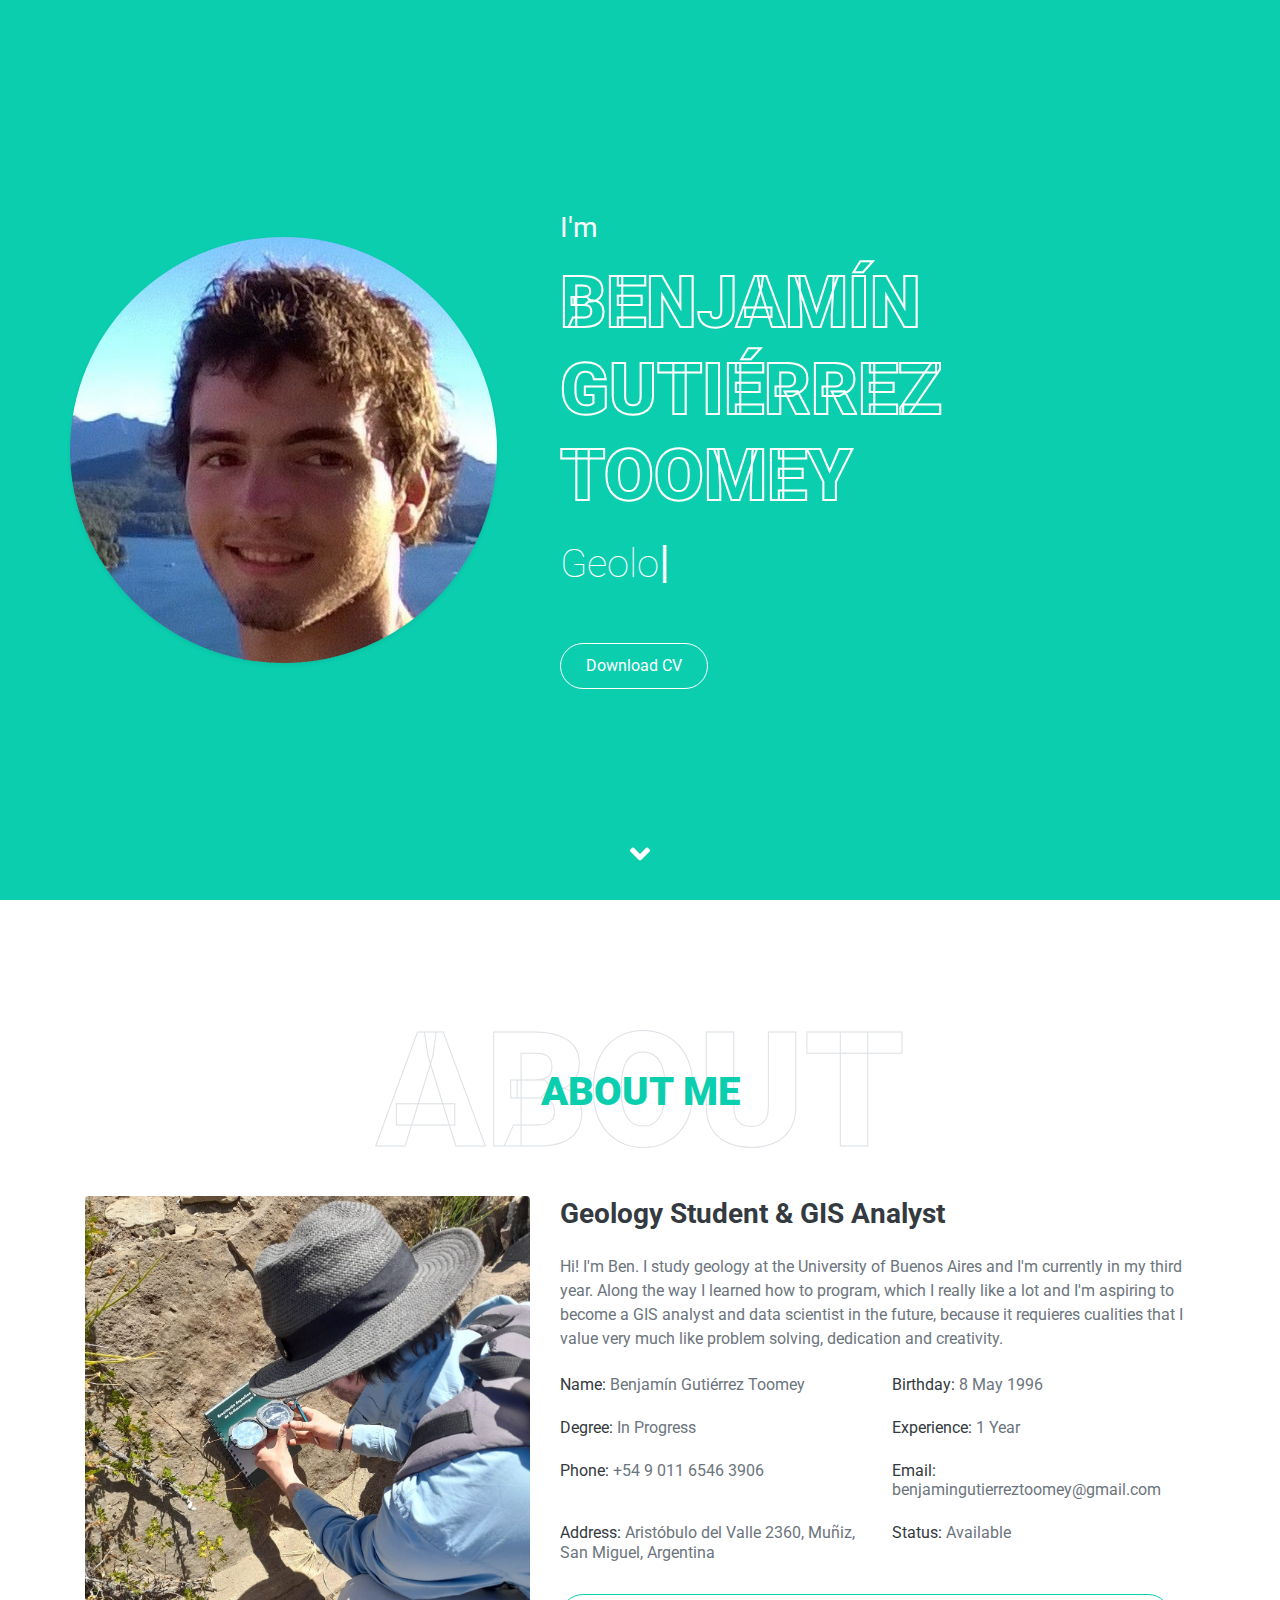
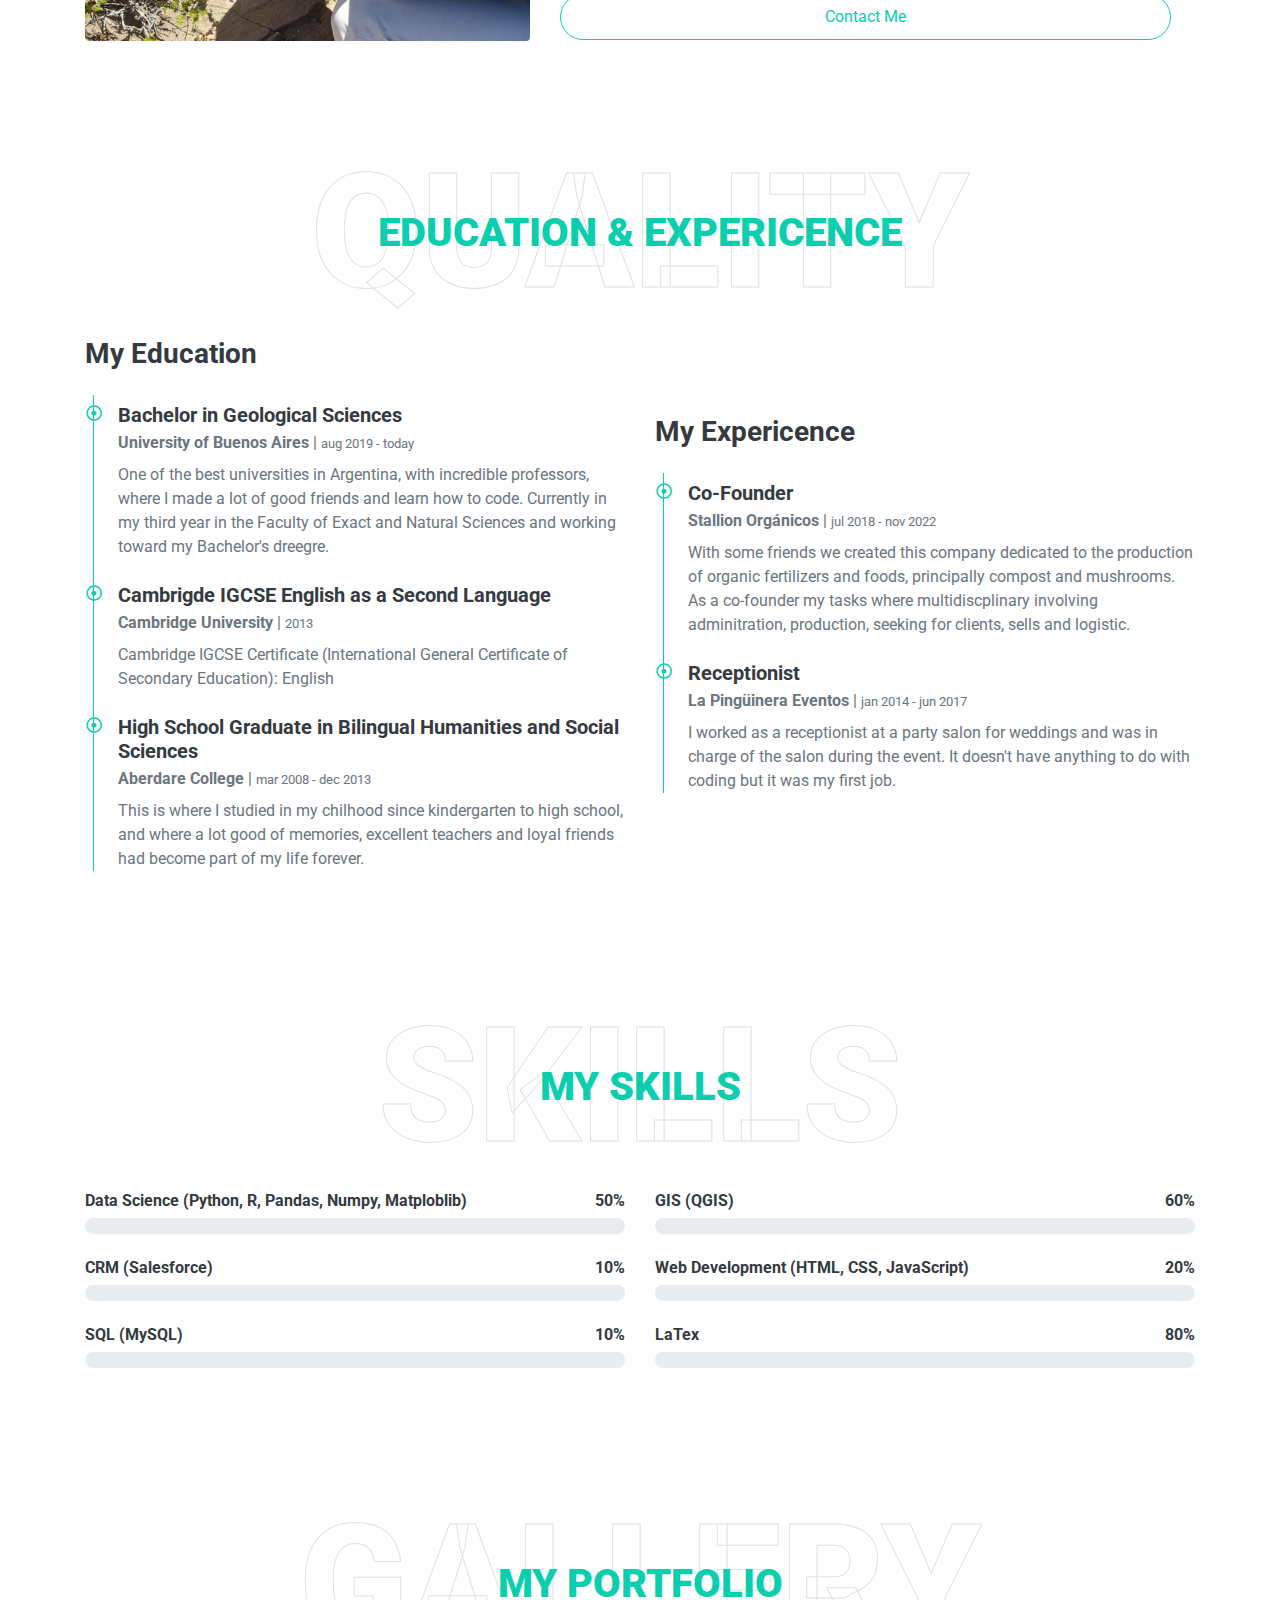
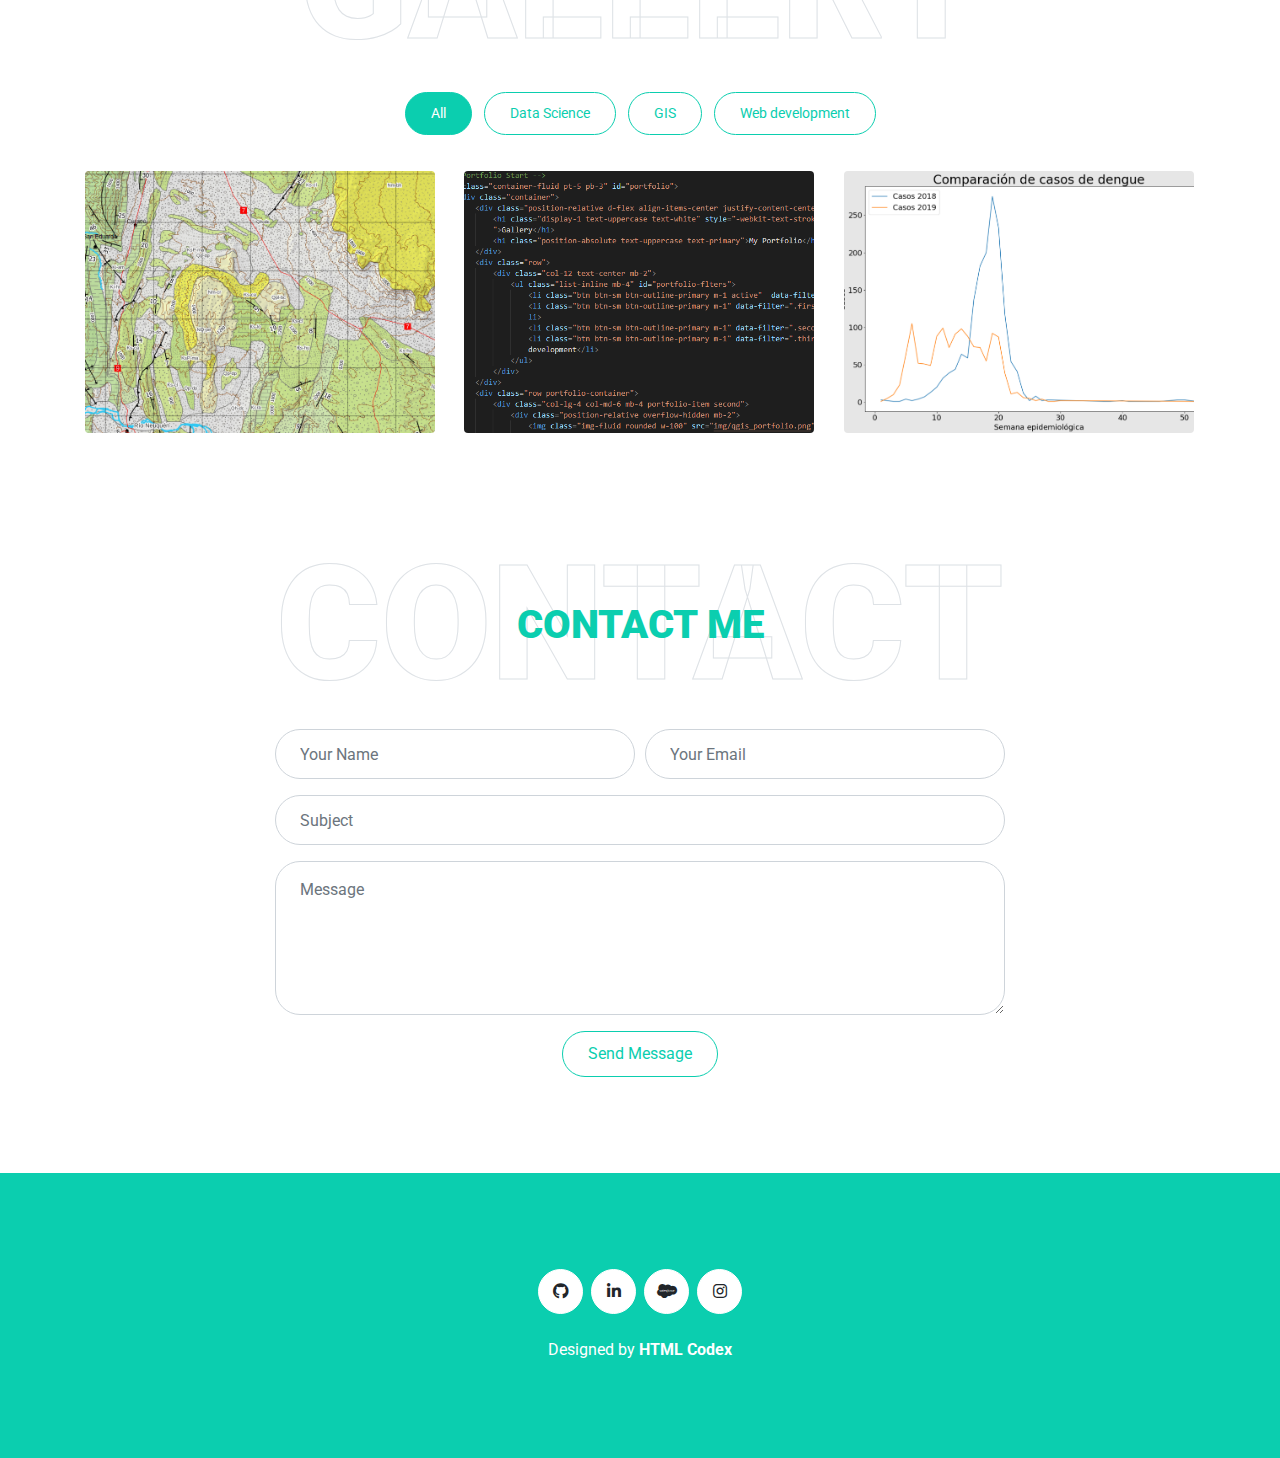
<file: index.html>
<!DOCTYPE html>
<html lang="en">

<head>
    <meta charset="utf-8">
    <title>Benjamín Gutiérrez Toomey CV</title>
    <meta content="width=device-width, initial-scale=1.0" name="viewport">
    <meta content="Free HTML Templates" name="keywords">
    <meta content="Free HTML Templates" name="description">

    <!-- Favicon -->
    <link rel="apple-touch-icon" sizes="180x180" href="img/apple-touch-icon.png">
    <link rel="icon" type="image/png" sizes="32x32" href="img/favicon-32x32.png">
    <link rel="icon" type="image/png" sizes="16x16" href="img/favicon-16x16.png">
    <link rel="manifest" href="img/site.webmanifest">
    <meta name="msapplication-TileColor" content="#da532c">
    <meta name="theme-color" content="#ffffff">

    <!-- Google Web Fonts -->
    <link rel="preconnect" href="https://fonts.gstatic.com">
    <link href="https://fonts.googleapis.com/css2?family=Roboto:wght@300;400;500;700;900&display=swap" rel="stylesheet"> 

    <!-- Font Awesome -->
    <link href="https://cdnjs.cloudflare.com/ajax/libs/font-awesome/5.10.0/css/all.min.css" rel="stylesheet">

    <!-- Libraries Stylesheet -->
    <link href="lib/owlcarousel/assets/owl.carousel.min.css" rel="stylesheet">
    <link href="lib/lightbox/css/lightbox.min.css" rel="stylesheet">

    <!-- Customized Bootstrap Stylesheet -->
    <link href="css/style.css" rel="stylesheet">
</head>

<body data-spy="scroll" data-target=".navbar" data-offset="51">
    <!-- Navbar Start -->
    <nav class="navbar fixed-top shadow-sm navbar-expand-lg bg-light navbar-light py-3 py-lg-0 px-lg-5">
        <a href="index.html" class="navbar-brand ml-lg-3">
            <h1 class="m-0 display-5"><span class="text-primary">Benjamín</span>GutiérrezToomey</h1>
        </a>
        <button type="button" class="navbar-toggler" data-toggle="collapse" data-target="#navbarCollapse">
            <span class="navbar-toggler-icon"></span>
        </button>
        <div class="collapse navbar-collapse px-lg-3" id="navbarCollapse">
            <div class="navbar-nav m-auto py-0">
                <a href="#home" class="nav-item nav-link active">Home</a>
                <a href="#about" class="nav-item nav-link">About</a>
                <a href="#qualification" class="nav-item nav-link">Quality</a>
                <a href="#skill" class="nav-item nav-link">Skills</a>
                <a href="#portfolio" class="nav-item nav-link">Portfolio</a>
            </div>
            <div class="navbar-nav m-auto py-0">
            <a href="#contact" class="btn btn-outline-primary d-none d-lg-block">Contact Me</a>
            </div>
            <select name="language" onchange="location=this.value;">
                <option value="">English</option>
                <option value="index2.html">Español</option>
            </select>
        </div>
    </nav>
    <!-- Navbar End -->

    <!-- Video Modal Start -->
    <div class="modal fade" id="videoModal" tabindex="-1" role="dialog" aria-labelledby="exampleModalLabel" aria-hidden="true">
        <div class="modal-dialog" role="document">
            <div class="modal-content">
                <div class="modal-body">
                    <button type="button" class="close" data-dismiss="modal" aria-label="Close">
                        <span aria-hidden="true">&times;</span>
                    </button>        
                    <!-- 16:9 aspect ratio -->
                    <div class="embed-responsive embed-responsive-16by9">
                        <iframe class="embed-responsive-item" src="" id="video"  allowscriptaccess="always" allow="autoplay"></iframe>        
                    </div>
                </div>
            </div>
        </div>
    </div>
    <!-- Video Modal End -->

    <!-- Header Start -->
    <div class="container-fluid bg-primary d-flex align-items-center mb-5 py-5" id="home" style="min-height: 100vh;">
        <div class="container">
            <div class="row align-items-center">
                <div class="col-lg-5 px-5 pl-lg-0 pb-5 pb-lg-0">
                    <img class="img-fluid w-100 rounded-circle shadow-sm" src="img/profile.jpg" alt="Profile picture">
                </div>
                <div class="col-lg-7 text-center text-lg-left">
                    <h3 class="text-white font-weight-normal mb-3">I'm</h3>
                    <h1 class="display-3 text-uppercase text-primary mb-2" style="-webkit-text-stroke: 2px #ffffff;">Benjamín Gutiérrez Toomey</h1>
                    <h1 class="typed-text-output d-inline font-weight-lighter text-white"></h1>
                    <div class="typed-text d-none">Geology Student, GIS Analyst, Data Analyst</div>
                    <div class="d-flex align-items-center justify-content-center justify-content-lg-start pt-5">
                        <a href="https://drive.google.com/file/d/1-HfRz3mxyYtKnocp7cUojWt2CKQM_yz-/view?usp=drive_link" target="_blank" class="btn btn-outline-light mr-5">Download CV</a>
                    </div>
                </div>
            </div>
        </div>
    </div>
    <!-- Header End -->

    <!-- About Start -->
    <div class="container-fluid py-5" id="about">
        <div class="container">
            <div class="position-relative d-flex align-items-center justify-content-center">
                <h1 class="display-1 text-uppercase text-white" style="-webkit-text-stroke: 1px #dee2e6;">About</h1>
                <h1 class="position-absolute text-uppercase text-primary">About Me</h1>
            </div>
            <div class="row align-items-center">
                <div class="col-lg-5 pb-4 pb-lg-0">
                    <img class="img-fluid rounded w-100" src="img/about.jpg" alt="Picture of me working">
                </div>
                <div class="col-lg-7">
                    <h3 class="mb-4">Geology Student & GIS Analyst</h3>
                    <p>Hi! I'm Ben. I study geology at the University of Buenos Aires and I'm currently in my third year. Along the way I learned how to program, which I really like a lot and I'm aspiring to become a GIS analyst and data scientist in the future, because it requieres cualities that I value very much like problem solving, dedication and creativity.</p>
                    <div class="row mb-3">
                        <div class="col-sm-6 py-2"><h6>Name: <span class="text-secondary">Benjamín Gutiérrez Toomey</span></h6></div>
                        <div class="col-sm-6 py-2"><h6>Birthday: <span class="text-secondary">8 May 1996</span></h6></div>
                        <div class="col-sm-6 py-2"><h6>Degree: <span class="text-secondary">In Progress</span></h6></div>
                        <div class="col-sm-6 py-2"><h6>Experience: <span class="text-secondary">1 Year</span></h6></div>
                        <div class="col-sm-6 py-2"><h6>Phone: <span class="text-secondary">+54 9 011 6546 3906</span></h6></div>
                        <div class="col-sm-6 py-2"><h6>Email: <span class="text-secondary">benjamingutierreztoomey@gmail.com</span></h6></div>
                        <div class="col-sm-6 py-2"><h6>Address: <span class="text-secondary">Aristóbulo del Valle 2360, Muñiz, San Miguel, Argentina</span></h6></div>
                        <div class="col-sm-6 py-2"><h6>Status: <span class="text-secondary">Available</span></h6></div>
                    </div>
                    <div class="navbar-nav m-auto py-0">
                    <a href="#contact" class="btn btn-outline-primary mr-4">Contact Me</a>
                    </div>
                </div>
            </div>
        </div>
    </div>
    <!-- About End -->

    <!-- Qualification Start -->
    <div class="container-fluid py-5" id="qualification">
        <div class="container">
            <div class="position-relative d-flex align-items-center justify-content-center">
                <h1 class="display-1 text-uppercase text-white" style="-webkit-text-stroke: 1px #dee2e6;">Quality</h1>
                <h1 class="position-absolute text-uppercase text-primary">Education & Expericence</h1>
            </div>
            <div class="row align-items-center">
                <div class="col-lg-6">
                    <h3 class="mb-4">My Education</h3>
                    <div class="border-left border-primary pt-2 pl-4 ml-2">
                        <div class="position-relative mb-4">
                            <i class="far fa-dot-circle text-primary position-absolute" style="top: 2px; left: -32px;"></i>
                            <h5 class="font-weight-bold mb-1">Bachelor in Geological Sciences</h5>
                            <p class="mb-2"><strong>University of Buenos Aires</strong> | <small>aug 2019 - today</small></p>
                            <p>One of the best universities in Argentina, with incredible professors, where I made a lot of good friends and learn how to code. Currently in my third year in the Faculty of Exact and Natural Sciences and working toward my Bachelor's dreegre.</p>
                        </div>
                        <div class="position-relative mb-4">
                            <i class="far fa-dot-circle text-primary position-absolute" style="top: 2px; left: -32px;"></i>
                            <h5 class="font-weight-bold mb-1">Cambrigde IGCSE English as a Second Language</h5>
                            <p class="mb-2"><strong>Cambridge University</strong> | <small>2013</small></p>
                            <p>Cambridge IGCSE Certificate (International General Certificate of Secondary Education): English</p>
                        </div>
                        <div class="position-relative mb-4">
                            <i class="far fa-dot-circle text-primary position-absolute" style="top: 2px; left: -32px;"></i>
                            <h5 class="font-weight-bold mb-1">High School Graduate in Bilingual Humanities and Social Sciences</h5>
                            <p class="mb-2"><strong>Aberdare College</strong> | <small>mar 2008 - dec 2013</small></p>
                            <p>This is where I studied in my chilhood since kindergarten to high school, and where a lot good of memories, excellent teachers and loyal friends had become part of my life forever.</p>
                        </div>
                    </div>
                </div>
                <div class="col-lg-6">
                    <h3 class="mb-4">My Expericence</h3>
                    <div class="border-left border-primary pt-2 pl-4 ml-2">
                        <div class="position-relative mb-4">
                            <i class="far fa-dot-circle text-primary position-absolute" style="top: 2px; left: -32px;"></i>
                            <h5 class="font-weight-bold mb-1">Co-Founder</h5>
                            <p class="mb-2"><strong>Stallion Orgánicos</strong> | <small>jul 2018 - nov 2022</small></p>
                            <p>With some friends we created this company dedicated to the production of organic fertilizers and foods, principally compost and mushrooms. As a co-founder my tasks where multidiscplinary involving adminitration, production, seeking for clients, sells and logistic.</p>
                        </div>
                        <div class="position-relative mb-4">
                            <i class="far fa-dot-circle text-primary position-absolute" style="top: 2px; left: -32px;"></i>
                            <h5 class="font-weight-bold mb-1">Receptionist</h5>
                            <p class="mb-2"><strong>La Pingüinera Eventos</strong> | <small>jan 2014 - jun 2017</small></p>
                            <p>I worked as a receptionist at a party salon for weddings and was in charge of the salon during the event. It doesn't have anything to do with coding but it was my first job.</p>
                        </div>
                    </div>
                </div>
            </div>
        </div>
    </div>
    <!-- Qualification End -->

    <!-- Skill Start -->
    <div class="container-fluid py-5" id="skill">
        <div class="container">
            <div class="position-relative d-flex align-items-center justify-content-center">
                <h1 class="display-1 text-uppercase text-white" style="-webkit-text-stroke: 1px #dee2e6;">Skills</h1>
                <h1 class="position-absolute text-uppercase text-primary">My Skills</h1>
            </div>
            <div class="row align-items-center">
                <div class="col-md-6">
                    <div class="skill mb-4">
                        <div class="d-flex justify-content-between">
                            <h6 class="font-weight-bold">Data Science (Python, R, Pandas, Numpy, Matploblib)</h6>
                            <h6 class="font-weight-bold">50%</h6>
                        </div>
                        <div class="progress">
                            <div class="progress-bar bg-primary" role="progressbar" aria-valuenow="50" aria-valuemin="0" aria-valuemax="100"></div>
                        </div>
                    </div>
                    <div class="skill mb-4">
                        <div class="d-flex justify-content-between">
                            <h6 class="font-weight-bold">CRM (Salesforce)</h6>
                            <h6 class="font-weight-bold">10%</h6>
                        </div>
                        <div class="progress">
                            <div class="progress-bar bg-warning" role="progressbar" aria-valuenow="10" aria-valuemin="0" aria-valuemax="100"></div>
                        </div>
                    </div>
                    <div class="skill mb-4">
                        <div class="d-flex justify-content-between">
                            <h6 class="font-weight-bold">SQL (MySQL)</h6>
                            <h6 class="font-weight-bold">10%</h6>
                        </div>
                        <div class="progress">
                            <div class="progress-bar bg-danger" role="progressbar" aria-valuenow="10" aria-valuemin="0" aria-valuemax="100"></div>
                        </div>
                    </div>
                </div>
                <div class="col-md-6">
                    <div class="skill mb-4">
                        <div class="d-flex justify-content-between">
                            <h6 class="font-weight-bold">GIS (QGIS)</h6>
                            <h6 class="font-weight-bold">60%</h6>
                        </div>
                        <div class="progress">
                            <div class="progress-bar bg-danger" role="progressbar" aria-valuenow="60" aria-valuemin="0" aria-valuemax="100"></div>
                        </div>
                    </div>
                    <div class="skill mb-4">
                        <div class="d-flex justify-content-between">
                            <h6 class="font-weight-bold">Web Development (HTML, CSS, JavaScript)</h6>
                            <h6 class="font-weight-bold">20%</h6>
                        </div>
                        <div class="progress">
                            <div class="progress-bar bg-dark" role="progressbar" aria-valuenow="20" aria-valuemin="0" aria-valuemax="100"></div>
                        </div>
                    </div>
                    <div class="skill mb-4">
                        <div class="d-flex justify-content-between">
                            <h6 class="font-weight-bold">LaTex</h6>
                            <h6 class="font-weight-bold">80%</h6>
                        </div>
                        <div class="progress">
                            <div class="progress-bar bg-info" role="progressbar" aria-valuenow="80" aria-valuemin="0" aria-valuemax="100"></div>
                        </div>
                    </div>
                </div>
            </div>
        </div>
    </div>
    <!-- Skill End -->

    <!-- Portfolio Start -->
    <div class="container-fluid pt-5 pb-3" id="portfolio">
        <div class="container">
            <div class="position-relative d-flex align-items-center justify-content-center">
                <h1 class="display-1 text-uppercase text-white" style="-webkit-text-stroke: 1px #dee2e6;">Gallery</h1>
                <h1 class="position-absolute text-uppercase text-primary">My Portfolio</h1>
            </div>
            <div class="row">
                <div class="col-12 text-center mb-2">
                    <ul class="list-inline mb-4" id="portfolio-flters">
                        <li class="btn btn-sm btn-outline-primary m-1 active"  data-filter="*">All</li>
                        <li class="btn btn-sm btn-outline-primary m-1" data-filter=".first">Data Science</li>
                        <li class="btn btn-sm btn-outline-primary m-1" data-filter=".second">GIS</li>
                        <li class="btn btn-sm btn-outline-primary m-1" data-filter=".third">Web development</li>
                    </ul>
                </div>
            </div>
            <div class="row portfolio-container">
                <div class="col-lg-4 col-md-6 mb-4 portfolio-item second">
                    <div class="position-relative overflow-hidden mb-2">
                        <img class="img-fluid rounded w-100" src="img/qgis_portfolio.png" alt="Huantraicó geological map">
                        <div class="portfolio-btn bg-primary d-flex align-items-center justify-content-center">
                            <a href="https://github.com/BenjaminGutierrezToomey/Mapa-Huantraico" target="_blank">
                                <p class="text-white text-portfolio zoom font-weight-bold" style="font-size: 25px;">Huantriacó geological map</p>
                            </a>
                        </div>
                    </div>
                </div>
                <div class="col-lg-4 col-md-6 mb-4 portfolio-item third">
                    <div class="position-relative overflow-hidden mb-2">
                        <img class="img-fluid rounded w-100" src="img/cv_portfolio.png" alt="CV">
                            <div class="portfolio-btn bg-primary d-flex align-items-center justify-content-center">
                                <a href="https://github.com/BenjaminGutierrezToomey/BenjaminGutierrezToomey.github.io" target="_blank">
                                    <p class="text-white text-portfolio zoom font-weight-bold" style="font-size: 25px;">Personal portfolio website</p>
                            </a>
                        </div>
                    </div>
                </div>
                <div class="col-lg-4 col-md-6 mb-4 portfolio-item first">
                    <div class="position-relative overflow-hidden mb-2">
                        <img class="img-fluid rounded w-100" src="img/dengue_portfolio.png" alt="Dengue cases">
                            <div class="portfolio-btn bg-primary d-flex align-items-center justify-content-center">
                                <a href="https://github.com/BenjaminGutierrezToomey/Casos-de-dengue-en-Argentina" target="_blank">
                                    <p class="text-white text-portfolio zoom font-weight-bold" style="font-size: 25px;">Dengue cases in Argentina</p>
                            </a>
                        </div>
                    </div>
                </div>
            </div>
        </div>
    </div>
    <!-- Portfolio End -->

    <!-- Contact Start --->
    <div class="container-fluid py-5" id="contact">
        <div class="container">
            <div class="position-relative d-flex align-items-center justify-content-center">
                <h1 class="display-1 text-uppercase text-white" style="-webkit-text-stroke: 1px #dee2e6;">Contact</h1>
                <h1 class="position-absolute text-uppercase text-primary">Contact Me</h1>
            </div>
            <div class="row justify-content-center">
                <div class="col-lg-8">
                    <div class="contact-form text-center">
                        <div id="success"></div>
                        <form action="https://formsubmit.co/fe892fee7cb1348439ddc5c60a8505d5" method="POST" name="sentMessage" id="contactForm">
                            <div class="form-row">
                                <div class="control-group col-sm-6">
                                    <input type="text" name="name" class="form-control p-4" id="name" placeholder="Your Name"
                                        required="required" data-validation-required-message="Please enter your name" required/>
                                    <p class="help-block text-danger"></p>
                                </div>
                                <div class="control-group col-sm-6">
                                    <input type="email" name="email" class="form-control p-4" id="email" placeholder="Your Email"
                                        required="required" data-validation-required-message="Please enter your email" required/>
                                    <p class="help-block text-danger"></p>
                                </div>
                            </div>
                            <div class="control-group">
                                <input type="text" name="subject" class="form-control p-4" id="subject" placeholder="Subject"
                                    required="required" data-validation-required-message="Please enter a subject" required/>
                                <p class="help-block text-danger"></p>
                            </div>
                            <div class="control-group">
                                <textarea name="message" class="form-control py-3 px-4" rows="5" id="message" placeholder="Message"
                                    required="required"
                                    data-validation-required-message="Please enter your message" required></textarea>
                                <p class="help-block text-danger"></p>
                            </div>
                            <div>
                                <button class="btn btn-outline-primary" type="submit" id="sendMessageButton">Send Message</button>
                            </div>
                        </form>
                    </div>
                </div>
            </div>
        </div>
    </div>
    <!--- Contact End -->

    <!-- Footer Start -->
    <div class="container-fluid bg-primary text-white mt-5 py-5 px-sm-3 px-md-5">
        <div class="container text-center py-5">
            <div class="d-flex justify-content-center mb-4">
                <a class="btn btn-light btn-social mr-2" href="https://github.com/BenjaminGutierrezToomey" target="_blank"><i class="fab fa-github"></i></a>
                <a class="btn btn-light btn-social mr-2" href="https://www.linkedin.com/in/benjamingutierreztoomey/" target="_blank"><i class="fab fa-linkedin-in"></i></a>
                <a class="btn btn-light btn-social mr-2" href="https://trailblazer.me/id/bgutierreztoomey" target="_blank"><i class="fab fa-salesforce"></i></a>
                <a class="btn btn-light btn-social" href="https://www.instagram.com/benja.gutierrezt/" target="_blank"><i class="fab fa-instagram"></i></a>
            </div>
            <p class="m-0">Designed by <a class="text-white font-weight-bold" href="https://htmlcodex.com">HTML Codex</a>
            </p>
        </div>
    </div>
    <!-- Footer End -->

    <!-- Scroll to Bottom -->
    <i class="fa fa-2x fa-angle-down text-white scroll-to-bottom"></i>

    <!-- Back to Top -->
    <a href="#" class="btn btn-outline-dark px-0 back-to-top"><i class="fa fa-angle-double-up"></i></a>

    <!-- JavaScript Libraries -->
    <script src="https://code.jquery.com/jquery-3.4.1.min.js"></script>
    <script src="https://stackpath.bootstrapcdn.com/bootstrap/4.4.1/js/bootstrap.bundle.min.js"></script>
    <script src="lib/typed/typed.min.js"></script>
    <script src="lib/easing/easing.min.js"></script>
    <script src="lib/waypoints/waypoints.min.js"></script>
    <script src="lib/owlcarousel/owl.carousel.min.js"></script>
    <script src="lib/isotope/isotope.pkgd.min.js"></script>
    <script src="lib/lightbox/js/lightbox.min.js"></script>

    <!-- Template Javascript -->
    <script src="js/main.js"></script>
</body>

</html>
</file>
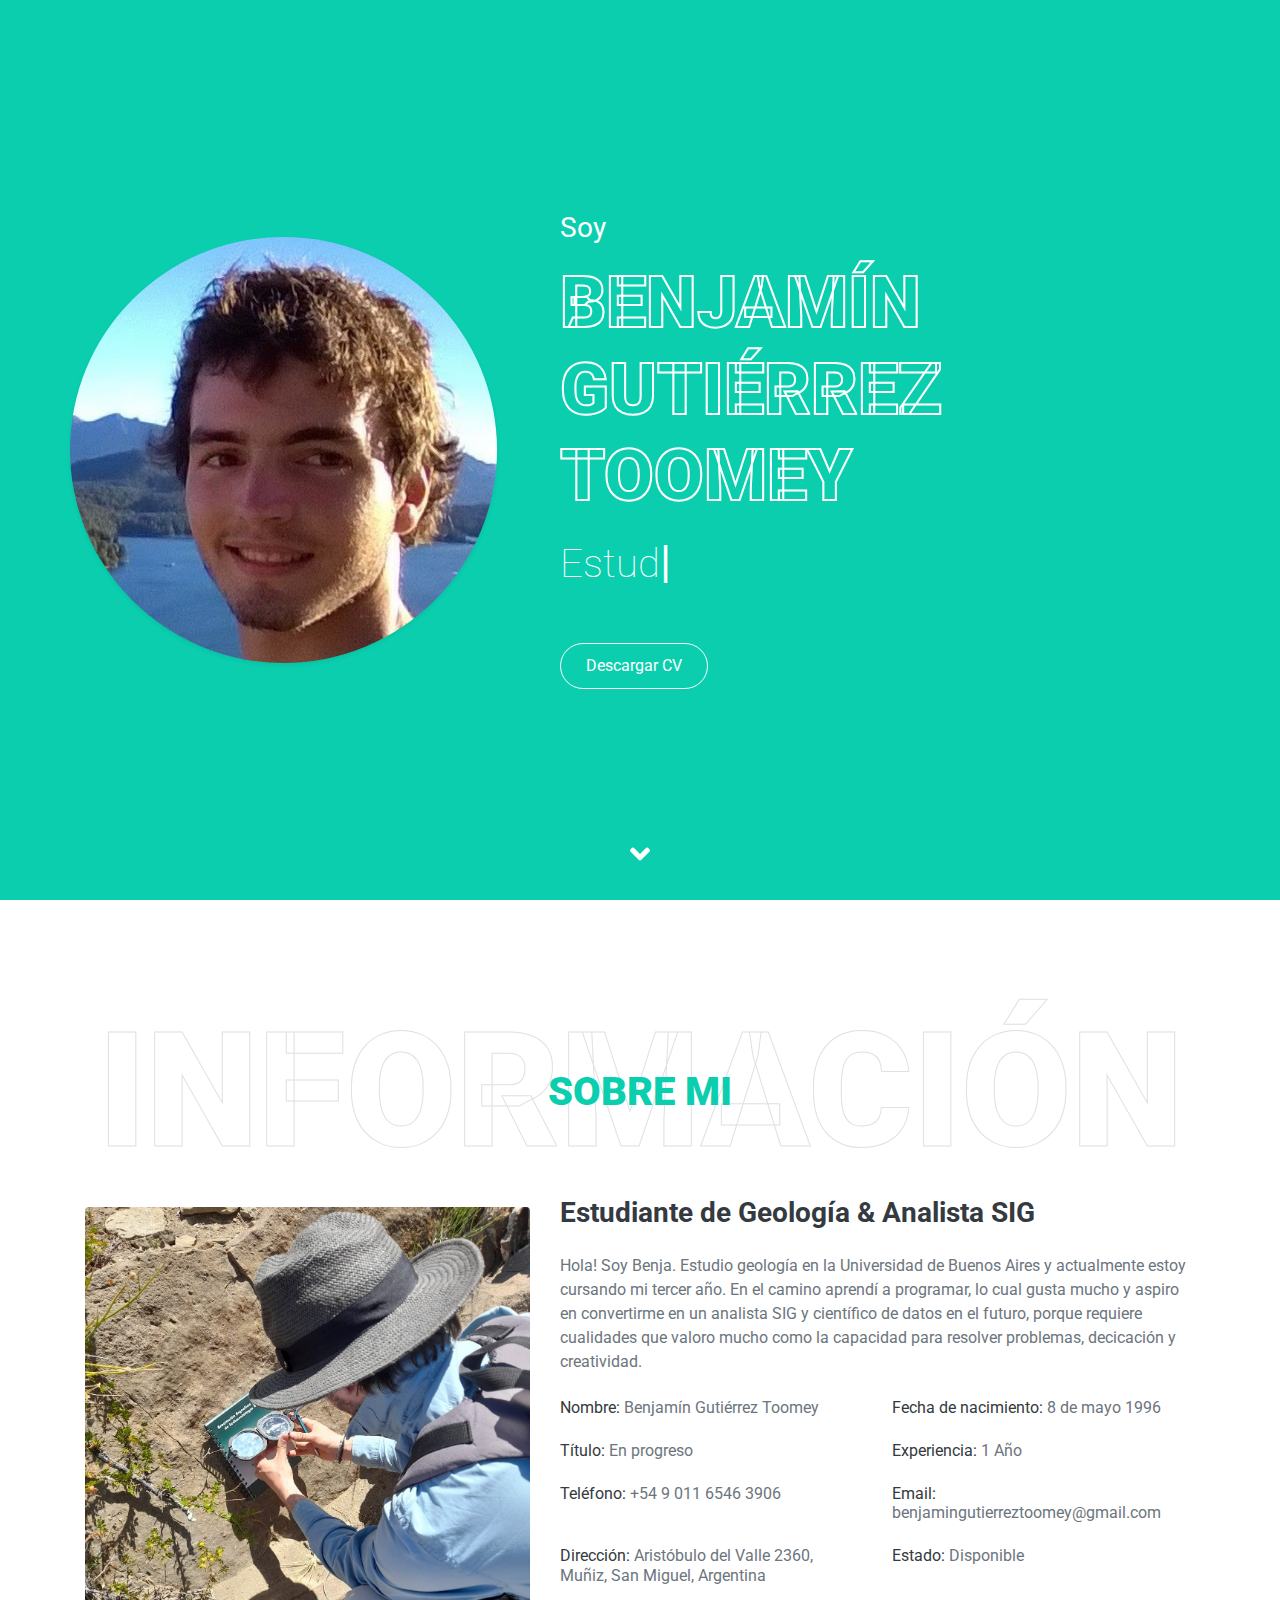
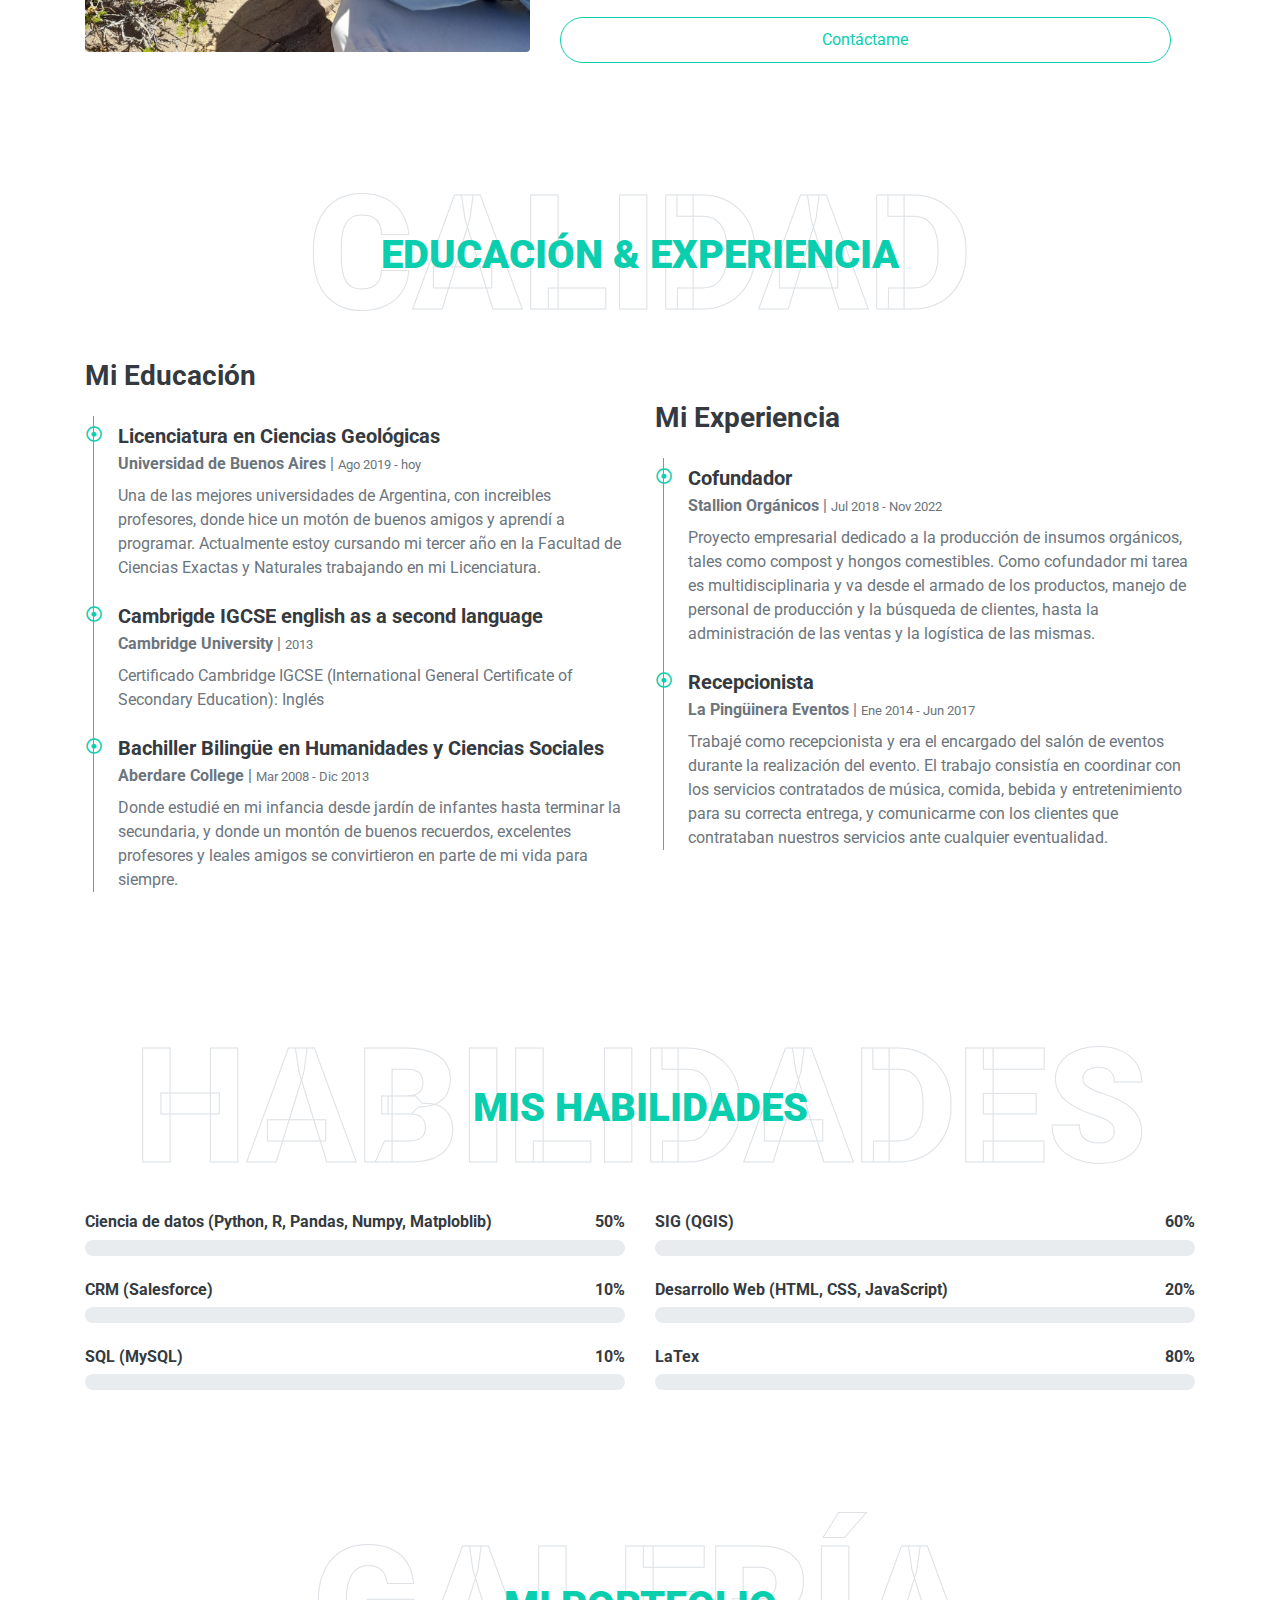
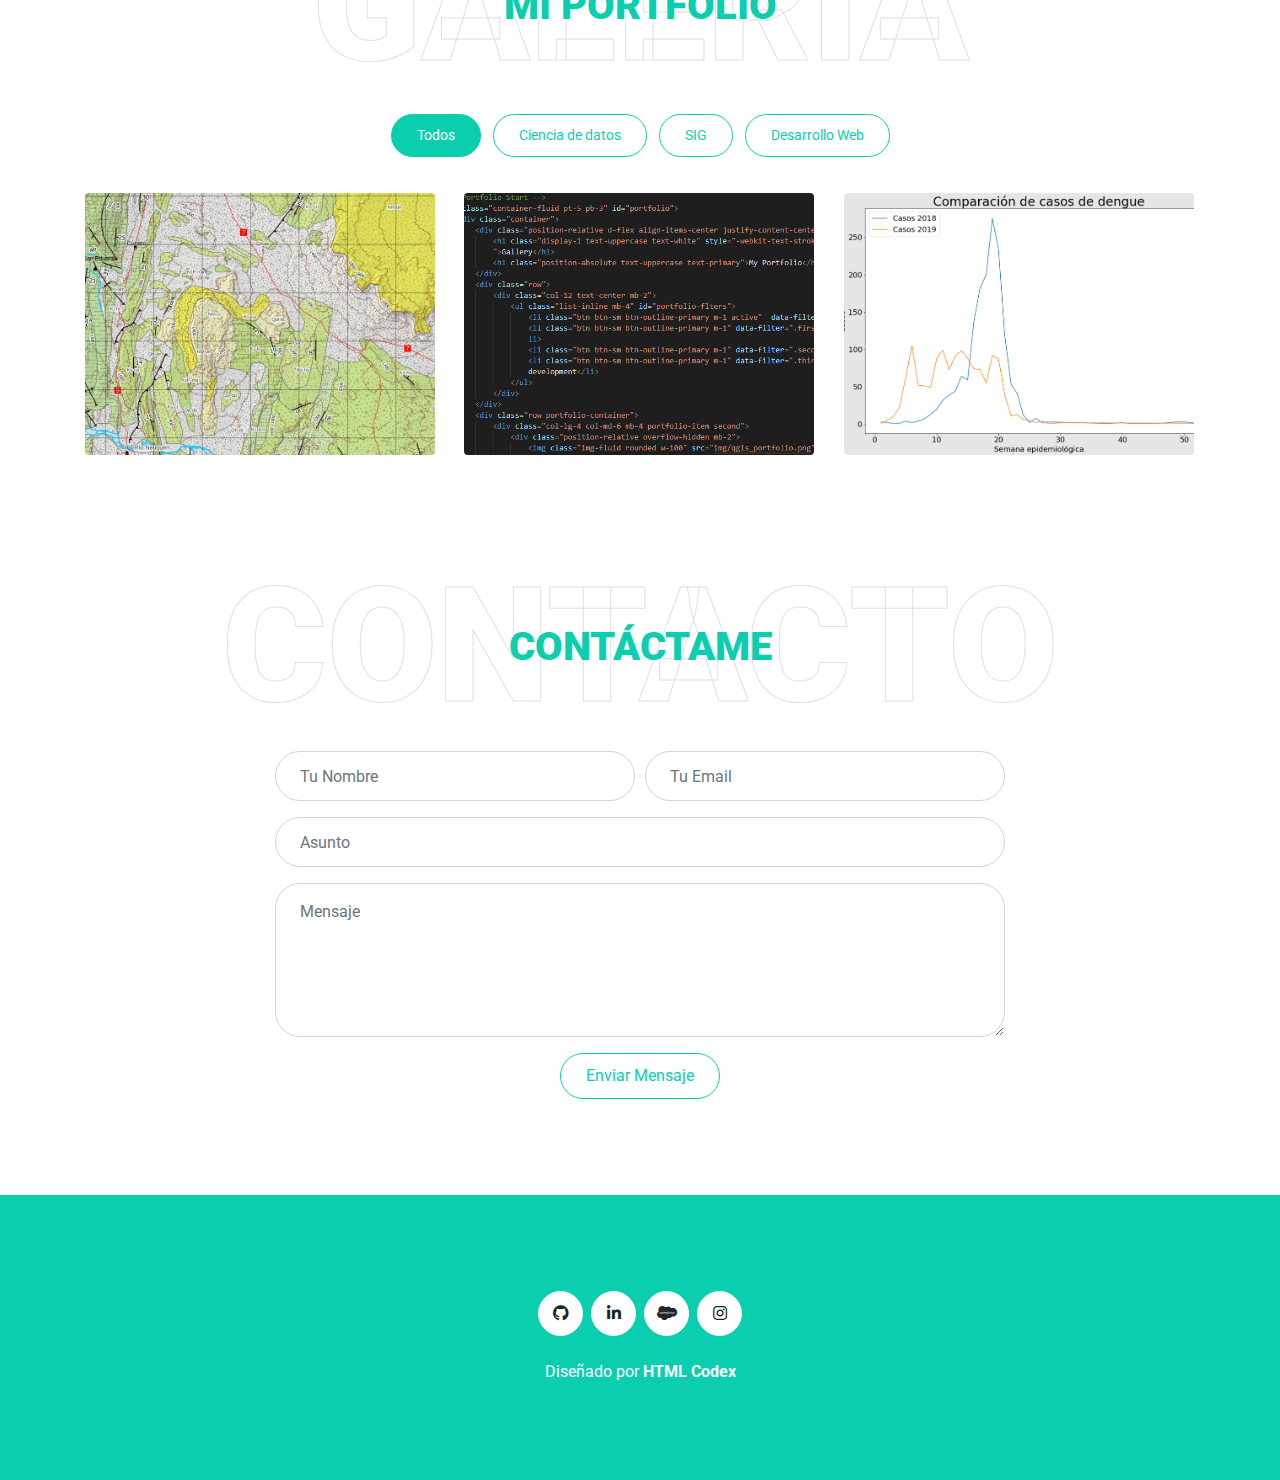
<file: index2.html>
<!DOCTYPE html>
<html lang="en">

<head>
    <meta charset="utf-8">
    <title>Benjamín Gutiérrez Toomey CV</title>
    <meta content="width=device-width, initial-scale=1.0" name="viewport">
    <meta content="Free HTML Templates" name="keywords">
    <meta content="Free HTML Templates" name="description">

    <!-- Favicon -->
    <link rel="apple-touch-icon" sizes="180x180" href="img/apple-touch-icon.png">
    <link rel="icon" type="image/png" sizes="32x32" href="img/favicon-32x32.png">
    <link rel="icon" type="image/png" sizes="16x16" href="img/favicon-16x16.png">
    <link rel="manifest" href="img/site.webmanifest">
    <meta name="msapplication-TileColor" content="#da532c">
    <meta name="theme-color" content="#ffffff">

    <!-- Google Web Fonts -->
    <link rel="preconnect" href="https://fonts.gstatic.com">
    <link href="https://fonts.googleapis.com/css2?family=Roboto:wght@300;400;500;700;900&display=swap" rel="stylesheet"> 

    <!-- Font Awesome -->
    <link href="https://cdnjs.cloudflare.com/ajax/libs/font-awesome/5.10.0/css/all.min.css" rel="stylesheet">

    <!-- Libraries Stylesheet -->
    <link href="lib/owlcarousel/assets/owl.carousel.min.css" rel="stylesheet">
    <link href="lib/lightbox/css/lightbox.min.css" rel="stylesheet">

    <!-- Customized Bootstrap Stylesheet -->
    <link href="css/style.css" rel="stylesheet">
</head>

<body data-spy="scroll" data-target=".navbar" data-offset="51">
    <!-- Navbar Start -->
    <nav class="navbar fixed-top shadow-sm navbar-expand-lg bg-light navbar-light py-3 py-lg-0 px-lg-5">
        <a href="index2.html" class="navbar-brand ml-lg-3">
            <h1 class="m-0 display-5"><span class="text-primary">Benjamín</span>GutiérrezToomey</h1>
        </a>
        <button type="button" class="navbar-toggler" data-toggle="collapse" data-target="#navbarCollapse">
            <span class="navbar-toggler-icon"></span>
        </button>
        <div class="collapse navbar-collapse px-lg-3" id="navbarCollapse">
            <div class="navbar-nav m-auto py-0">
                <a href="#home" class="nav-item nav-link active">Inicio</a>
                <a href="#about" class="nav-item nav-link">Sobre Mi</a>
                <a href="#qualification" class="nav-item nav-link">Experiencia</a>
                <a href="#skill" class="nav-item nav-link">Habilidades</a>
                <a href="#portfolio" class="nav-item nav-link">Portfolio</a>
            </div>
            <div class="navbar-nav m-auto py-0">
            <a href="#contact" class="btn btn-outline-primary d-none d-lg-block">Contáctame</a>
            </div>
            <select name="language" onchange="location=this.value;">
                <option value="">Español</option>
                <option value="index.html">English</option>
            </select>
        </div>
    </nav>
    <!-- Navbar End -->

    <!-- Video Modal Start -->
    <div class="modal fade" id="videoModal" tabindex="-1" role="dialog" aria-labelledby="exampleModalLabel" aria-hidden="true">
        <div class="modal-dialog" role="document">
            <div class="modal-content">
                <div class="modal-body">
                    <button type="button" class="close" data-dismiss="modal" aria-label="Close">
                        <span aria-hidden="true">&times;</span>
                    </button>        
                    <!-- 16:9 aspect ratio -->
                    <div class="embed-responsive embed-responsive-16by9">
                        <iframe class="embed-responsive-item" src="" id="video"  allowscriptaccess="always" allow="autoplay"></iframe>
                    </div>
                </div>
            </div>
        </div>
    </div>
    <!-- Video Modal End -->

    <!-- Header Start -->
    <div class="container-fluid bg-primary d-flex align-items-center mb-5 py-5" id="home" style="min-height: 100vh;">
        <div class="container">
            <div class="row align-items-center">
                <div class="col-lg-5 px-5 pl-lg-0 pb-5 pb-lg-0">
                    <img class="img-fluid w-100 rounded-circle shadow-sm" src="img/profile.jpg" alt="Foto de perfil">
                </div>
                <div class="col-lg-7 text-center text-lg-left">
                    <h3 class="text-white font-weight-normal mb-3">Soy</h3>
                    <h1 class="display-3 text-uppercase text-primary mb-2" style="-webkit-text-stroke: 2px #ffffff;">Benjamín Gutiérrez Toomey</h1>
                    <h1 class="typed-text-output d-inline font-weight-lighter text-white"></h1>
                    <div class="typed-text d-none">Estudiante de Geología, Analista SIG, Analista de datos</div>
                    <div class="d-flex align-items-center justify-content-center justify-content-lg-start pt-5">
                        <a href="https://drive.google.com/file/d/1-HfRz3mxyYtKnocp7cUojWt2CKQM_yz-/view?usp=drive_link" target="_blank" class="btn btn-outline-light mr-5">Descargar CV</a>
                    </div>
                </div>
            </div>
        </div>
    </div>
    <!-- Header End -->

    <!-- About Start -->
    <div class="container-fluid py-5" id="about">
        <div class="container">
            <div class="position-relative d-flex align-items-center justify-content-center">
                <h1 class="display-1 text-uppercase text-white" style="-webkit-text-stroke: 1px #dee2e6;">Información</h1>
                <h1 class="position-absolute text-uppercase text-primary">Sobre Mi</h1>
            </div>
            <div class="row align-items-center">
                <div class="col-lg-5 pb-4 pb-lg-0">
                    <img class="img-fluid rounded w-100" src="img/about.jpg" alt="Foto trabajando">
                </div>
                <div class="col-lg-7">
                    <h3 class="mb-4">Estudiante de Geología & Analista SIG</h3>
                    <p>Hola! Soy Benja. Estudio geología en la Universidad de Buenos Aires y actualmente estoy cursando mi tercer año. En el camino aprendí a programar, lo cual gusta mucho y aspiro en convertirme en un analista SIG y científico de datos en el futuro, porque requiere cualidades que valoro mucho como la capacidad para resolver problemas, decicación y creatividad.</p>
                    <div class="row mb-3">
                        <div class="col-sm-6 py-2"><h6>Nombre: <span class="text-secondary">Benjamín Gutiérrez Toomey</span></h6></div>
                        <div class="col-sm-6 py-2"><h6>Fecha de nacimiento: <span class="text-secondary">8 de mayo 1996</span></h6></div>
                        <div class="col-sm-6 py-2"><h6>Título: <span class="text-secondary">En progreso</span></h6></div>
                        <div class="col-sm-6 py-2"><h6>Experiencia: <span class="text-secondary">1 Año</span></h6></div>
                        <div class="col-sm-6 py-2"><h6>Teléfono: <span class="text-secondary">+54 9 011 6546 3906</span></h6></div>
                        <div class="col-sm-6 py-2"><h6>Email: <span class="text-secondary">benjamingutierreztoomey@gmail.com</span></h6></div>
                        <div class="col-sm-6 py-2"><h6>Dirección: <span class="text-secondary">Aristóbulo del Valle 2360, Muñiz, San Miguel, Argentina</span></h6></div>
                        <div class="col-sm-6 py-2"><h6>Estado: <span class="text-secondary">Disponible</span></h6></div>
                    </div>
                    <div class="navbar-nav m-auto py-0">
                    <a href="#contact" class="btn btn-outline-primary mr-4">Contáctame</a>
                    </div>
                </div>
            </div>
        </div>
    </div>
    <!-- About End -->

    <!-- Qualification Start -->
    <div class="container-fluid py-5" id="qualification">
        <div class="container">
            <div class="position-relative d-flex align-items-center justify-content-center">
                <h1 class="display-1 text-uppercase text-white" style="-webkit-text-stroke: 1px #dee2e6;">Calidad</h1>
                <h1 class="position-absolute text-uppercase text-primary">Educación & Experiencia</h1>
            </div>
            <div class="row align-items-center">
                <div class="col-lg-6">
                    <h3 class="mb-4">Mi Educación</h3>
                    <div class="border-left border-primary pt-2 pl-4 ml-2">
                        <div class="position-relative mb-4">
                            <i class="far fa-dot-circle text-primary position-absolute" style="top: 2px; left: -32px;"></i>
                            <h5 class="font-weight-bold mb-1">Licenciatura en Ciencias Geológicas</h5>
                            <p class="mb-2"><strong>Universidad de Buenos Aires</strong> | <small>Ago 2019 - hoy</small></p>
                            <p>Una de las mejores universidades de Argentina, con increibles profesores, donde hice un motón de buenos amigos y aprendí a programar. Actualmente estoy cursando mi tercer año en la Facultad de Ciencias Exactas y Naturales trabajando en mi Licenciatura.</p>
                        </div>
                        <div class="position-relative mb-4">
                            <i class="far fa-dot-circle text-primary position-absolute" style="top: 2px; left: -32px;"></i>
                            <h5 class="font-weight-bold mb-1">Cambrigde IGCSE english as a second language</h5>
                            <p class="mb-2"><strong>Cambridge University</strong> | <small>2013</small></p>
                            <p>Certificado Cambridge IGCSE (International General Certificate of Secondary Education): Inglés</p>
                        </div>
                        <div class="position-relative mb-4">
                            <i class="far fa-dot-circle text-primary position-absolute" style="top: 2px; left: -32px;"></i>
                            <h5 class="font-weight-bold mb-1">Bachiller Bilingüe en Humanidades y Ciencias Sociales</h5>
                            <p class="mb-2"><strong>Aberdare College</strong> | <small>Mar 2008 - Dic 2013</small></p>
                            <p>Donde estudié en mi infancia desde jardín de infantes hasta terminar la secundaria, y donde un montón de buenos recuerdos, excelentes profesores y leales amigos se convirtieron en parte de mi vida para siempre.</p>
                        </div>
                    </div>
                </div>
                <div class="col-lg-6">
                    <h3 class="mb-4">Mi Experiencia</h3>
                    <div class="border-left border-primary pt-2 pl-4 ml-2">
                        <div class="position-relative mb-4">
                            <i class="far fa-dot-circle text-primary position-absolute" style="top: 2px; left: -32px;"></i>
                            <h5 class="font-weight-bold mb-1">Cofundador</h5>
                            <p class="mb-2"><strong>Stallion Orgánicos</strong> | <small>Jul 2018 - Nov 2022</small></p>
                            <p>Proyecto empresarial dedicado a la producción de insumos orgánicos, tales como compost y hongos comestibles. Como cofundador mi tarea es multidisciplinaria y va desde el armado de los productos, manejo de personal de producción y la búsqueda de clientes, hasta la administración de las ventas y la logística de las mismas.</p>
                        </div>
                        <div class="position-relative mb-4">
                            <i class="far fa-dot-circle text-primary position-absolute" style="top: 2px; left: -32px;"></i>
                            <h5 class="font-weight-bold mb-1">Recepcionista</h5>
                            <p class="mb-2"><strong>La Pingüinera Eventos</strong> | <small>Ene 2014 - Jun 2017</small></p>
                            <p>Trabajé como recepcionista y era el encargado del salón de eventos durante la realización del evento. El trabajo consistía en coordinar con los servicios contratados de música, comida, bebida y entretenimiento para su correcta entrega, y comunicarme con los clientes que contrataban nuestros servicios ante cualquier eventualidad.</p>
                        </div>
                    </div>
                </div>
            </div>
        </div>
    </div>
    <!-- Qualification End -->

    <!-- Skill Start -->
    <div class="container-fluid py-5" id="skill">
        <div class="container">
            <div class="position-relative d-flex align-items-center justify-content-center">
                <h1 class="display-1 text-uppercase text-white" style="-webkit-text-stroke: 1px #dee2e6;">Habilidades</h1>
                <h1 class="position-absolute text-uppercase text-primary">Mis Habilidades</h1>
            </div>
            <div class="row align-items-center">
                <div class="col-md-6">
                    <div class="skill mb-4">
                        <div class="d-flex justify-content-between">
                            <h6 class="font-weight-bold">Ciencia de datos (Python, R, Pandas, Numpy, Matploblib)</h6>
                            <h6 class="font-weight-bold">50%</h6>
                        </div>
                        <div class="progress">
                            <div class="progress-bar bg-primary" role="progressbar" aria-valuenow="50" aria-valuemin="0" aria-valuemax="100"></div>
                        </div>
                    </div>
                    <div class="skill mb-4">
                        <div class="d-flex justify-content-between">
                            <h6 class="font-weight-bold">CRM (Salesforce)</h6>
                            <h6 class="font-weight-bold">10%</h6>
                        </div>
                        <div class="progress">
                            <div class="progress-bar bg-warning" role="progressbar" aria-valuenow="10" aria-valuemin="0" aria-valuemax="100"></div>
                        </div>
                    </div>
                    <div class="skill mb-4">
                        <div class="d-flex justify-content-between">
                            <h6 class="font-weight-bold">SQL (MySQL)</h6>
                            <h6 class="font-weight-bold">10%</h6>
                        </div>
                        <div class="progress">
                            <div class="progress-bar bg-danger" role="progressbar" aria-valuenow="10" aria-valuemin="0" aria-valuemax="100"></div>
                        </div>
                    </div>
                </div>
                <div class="col-md-6">
                    <div class="skill mb-4">
                        <div class="d-flex justify-content-between">
                            <h6 class="font-weight-bold">SIG (QGIS)</h6>
                            <h6 class="font-weight-bold">60%</h6>
                        </div>
                        <div class="progress">
                            <div class="progress-bar bg-danger" role="progressbar" aria-valuenow="60" aria-valuemin="0" aria-valuemax="100"></div>
                        </div>
                    </div>
                    <div class="skill mb-4">
                        <div class="d-flex justify-content-between">
                            <h6 class="font-weight-bold">Desarrollo Web (HTML, CSS, JavaScript)</h6>
                            <h6 class="font-weight-bold">20%</h6>
                        </div>
                        <div class="progress">
                            <div class="progress-bar bg-dark" role="progressbar" aria-valuenow="20" aria-valuemin="0" aria-valuemax="100"></div>
                        </div>
                    </div>
                    <div class="skill mb-4">
                        <div class="d-flex justify-content-between">
                            <h6 class="font-weight-bold">LaTex</h6>
                            <h6 class="font-weight-bold">80%</h6>
                        </div>
                        <div class="progress">
                            <div class="progress-bar bg-info" role="progressbar" aria-valuenow="80" aria-valuemin="0" aria-valuemax="100"></div>
                        </div>
                    </div>
                </div>
            </div>
        </div>
    </div>
    <!-- Skill End -->

    <!-- Portfolio Start -->
    <div class="container-fluid pt-5 pb-3" id="portfolio">
        <div class="container">
            <div class="position-relative d-flex align-items-center justify-content-center">
                <h1 class="display-1 text-uppercase text-white" style="-webkit-text-stroke: 1px #dee2e6;">Galería</h1>
                <h1 class="position-absolute text-uppercase text-primary">Mi Portfolio</h1>
            </div>
            <div class="row">
                <div class="col-12 text-center mb-2">
                    <ul class="list-inline mb-4" id="portfolio-flters">
                        <li class="btn btn-sm btn-outline-primary m-1 active"  data-filter="*">Todos</li>
                        <li class="btn btn-sm btn-outline-primary m-1" data-filter=".first">Ciencia de datos</li>
                        <li class="btn btn-sm btn-outline-primary m-1" data-filter=".second">SIG</li>
                        <li class="btn btn-sm btn-outline-primary m-1" data-filter=".third">Desarrollo Web</li>
                    </ul>
                </div>
            </div>
            <div class="row portfolio-container">
                <div class="col-lg-4 col-md-6 mb-4 portfolio-item second">
                    <div class="position-relative overflow-hidden mb-2">
                        <img class="img-fluid rounded w-100" src="img/qgis_portfolio.png" alt="Mapa geológico de Huantraicó">
                        <div class="portfolio-btn bg-primary d-flex align-items-center justify-content-center">
                            <a href="https://github.com/BenjaminGutierrezToomey/Mapa-Huantraico" target="_blank">
                                <p class="text-white text-portfolio zoom font-weight-bold" style="font-size: 25px;">Mapa geológico de la zona de Huantriacó</p>
                            </a>
                        </div>
                    </div>
                </div>
                <div class="col-lg-4 col-md-6 mb-4 portfolio-item third">
                    <div class="position-relative overflow-hidden mb-2">
                        <img class="img-fluid rounded w-100" src="img/cv_portfolio.png" alt="CV">
                            <div class="portfolio-btn bg-primary d-flex align-items-center justify-content-center">
                                <a href="https://github.com/BenjaminGutierrezToomey/BenjaminGutierrezToomey.github.io" target="_blank">
                                    <p class="text-white text-portfolio zoom font-weight-bold" style="font-size: 25px;">Página web de portfolio</p>
                            </a>
                        </div>
                    </div>
                </div>
                <div class="col-lg-4 col-md-6 mb-4 portfolio-item first">
                    <div class="position-relative overflow-hidden mb-2">
                        <img class="img-fluid rounded w-100" src="img/dengue_portfolio.png" alt="Casos 
                        de Dengue">
                            <div class="portfolio-btn bg-primary d-flex align-items-center justify-content-center">
                                <a href="https://github.com/BenjaminGutierrezToomey/Casos-de-dengue-en-Argentina" target="_blank">
                                    <p class="text-white text-portfolio zoom font-weight-bold" style="font-size: 25px;">Casos de dengue en Argentina</p>
                            </a>
                        </div>
                    </div>
                </div>
            </div>
        </div>
    </div>
    <!-- Portfolio End -->

    <!-- Contact Start --->
    <div class="container-fluid py-5" id="contact">
        <div class="container">
            <div class="position-relative d-flex align-items-center justify-content-center">
                <h1 class="display-1 text-uppercase text-white" style="-webkit-text-stroke: 1px #dee2e6;">Contacto</h1>
                <h1 class="position-absolute text-uppercase text-primary">Contáctame</h1>
            </div>
            <div class="row justify-content-center">
                <div class="col-lg-8">
                    <div class="contact-form text-center">
                        <div id="success"></div>
                        <form action="https://formsubmit.co/fe892fee7cb1348439ddc5c60a8505d5" method="POST" name="sentMessage" id="contactForm">
                            <div class="form-row">
                                <div class="control-group col-sm-6">
                                    <input type="text" name="name" class="form-control p-4" id="name" placeholder="Tu Nombre"
                                        required="required" data-validation-required-message="Por favor ingrese su nombre" required/>
                                    <p class="help-block text-danger"></p>
                                </div>
                                <div class="control-group col-sm-6">
                                    <input type="email" name="email" class="form-control p-4" id="email" placeholder="Tu Email"
                                        required="required" data-validation-required-message="Por favor ingrese su email" required/>
                                    <p class="help-block text-danger"></p>
                                </div>
                            </div>
                            <div class="control-group">
                                <input type="text" name="subject" class="form-control p-4" id="subject" placeholder="Asunto"
                                    required="required" data-validation-required-message="Por favor ingrese su asunto" required/>
                                <p class="help-block text-danger"></p>
                            </div>
                            <div class="control-group">
                                <textarea name="message" class="form-control py-3 px-4" rows="5" id="message" placeholder="Mensaje"
                                    required="required"
                                    data-validation-required-message="Por favor ingrese su mensaje" required></textarea>
                                <p class="help-block text-danger"></p>
                            </div>
                            <div>
                                <button class="btn btn-outline-primary" type="submit" id="sendMessageButton">Enviar Mensaje</button>
                            </div>
                        </form>
                    </div>
                </div>
            </div>
        </div>
    </div>
    <!--- Contact End -->

    <!-- Footer Start -->
    <div class="container-fluid bg-primary text-white mt-5 py-5 px-sm-3 px-md-5">
        <div class="container text-center py-5">
            <div class="d-flex justify-content-center mb-4">
                <a class="btn btn-light btn-social mr-2" href="https://github.com/BenjaminGutierrezToomey" target="_blank"><i class="fab fa-github"></i></a>
                <a class="btn btn-light btn-social mr-2" href="https://www.linkedin.com/in/benjamingutierreztoomey/" target="_blank"><i class="fab fa-linkedin-in"></i></a>
                <a class="btn btn-light btn-social mr-2" href="https://trailblazer.me/id/bgutierreztoomey" target="_blank"><i class="fab fa-salesforce"></i></a>
                <a class="btn btn-light btn-social" href="https://www.instagram.com/benja.gutierrezt/" target="_blank"><i class="fab fa-instagram"></i></a>
            </div>
            <p class="m-0">Diseñado por <a class="text-white font-weight-bold" href="https://htmlcodex.com">HTML Codex</a>
            </p>
        </div>
    </div>
    <!-- Footer End -->

    <!-- Scroll to Bottom -->
    <i class="fa fa-2x fa-angle-down text-white scroll-to-bottom"></i>

    <!-- Back to Top -->
    <a href="#" class="btn btn-outline-dark px-0 back-to-top"><i class="fa fa-angle-double-up"></i></a>

    <!-- JavaScript Libraries -->
    <script src="https://code.jquery.com/jquery-3.4.1.min.js"></script>
    <script src="https://stackpath.bootstrapcdn.com/bootstrap/4.4.1/js/bootstrap.bundle.min.js"></script>
    <script src="lib/typed/typed.min.js"></script>
    <script src="lib/easing/easing.min.js"></script>
    <script src="lib/waypoints/waypoints.min.js"></script>
    <script src="lib/owlcarousel/owl.carousel.min.js"></script>
    <script src="lib/isotope/isotope.pkgd.min.js"></script>
    <script src="lib/lightbox/js/lightbox.min.js"></script>

    <!-- Template Javascript -->
    <script src="js/main.js"></script>
</body>

</html>
</file>
<file: css/style.css>
/******* Bootstrap Theming ********/
/*!
 * Bootstrap v4.5.3 (https://getbootstrap.com/)
 * Copyright 2011-2020 The Bootstrap Authors
 * Copyright 2011-2020 Twitter, Inc.
 * Licensed under MIT (https://github.com/twbs/bootstrap/blob/main/LICENSE)
 */
:root {
  --blue: #007bff;
  --indigo: #6610f2;
  --purple: #6f42c1;
  --pink: #e83e8c;
  --red: #dc3545;
  --orange: #fd7e14;
  --yellow: #ffc107;
  --green: #28a745;
  --teal: #20c997;
  --cyan: #17a2b8;
  --white: #fff;
  --gray: #6c757d;
  --gray-dark: #343a40;
  --primary: #0BCEAF;
  --secondary: #6c757d;
  --success: #28a745;
  --info: #17a2b8;
  --warning: #ffc107;
  --danger: #dc3545;
  --light: #ffffff;
  --dark: #343a40;
  --breakpoint-xs: 0;
  --breakpoint-sm: 576px;
  --breakpoint-md: 768px;
  --breakpoint-lg: 992px;
  --breakpoint-xl: 1200px;
  --font-family-sans-serif: "Roboto", sans-serif;
  --font-family-monospace: SFMono-Regular, Menlo, Monaco, Consolas, "Liberation Mono", "Courier New", monospace;
}

*,
*::before,
*::after {
  box-sizing: border-box;
}

html {
  font-family: sans-serif;
  line-height: 1.15;
  -webkit-text-size-adjust: 100%;
  -webkit-tap-highlight-color: rgba(0, 0, 0, 0);
}

article, aside, figcaption, figure, footer, header, hgroup, main, nav, section {
  display: block;
}

body {
  margin: 0;
  font-family: "Roboto", sans-serif;
  font-size: 1rem;
  font-weight: 400;
  line-height: 1.5;
  color: #6c757d;
  text-align: left;
  background-color: #ffffff;
}

[tabindex="-1"]:focus:not(:focus-visible) {
  outline: 0 !important;
}

hr {
  box-sizing: content-box;
  height: 0;
  overflow: visible;
}

h1, h2, h3, h4, h5, h6 {
  margin-top: 0;
  margin-bottom: 0.5rem;
}

p {
  margin-top: 0;
  margin-bottom: 1rem;
}

abbr[title],
abbr[data-original-title] {
  text-decoration: underline;
  text-decoration: underline dotted;
  cursor: help;
  border-bottom: 0;
  text-decoration-skip-ink: none;
}

address {
  margin-bottom: 1rem;
  font-style: normal;
  line-height: inherit;
}

ol,
ul,
dl {
  margin-top: 0;
  margin-bottom: 1rem;
}

ol ol,
ul ul,
ol ul,
ul ol {
  margin-bottom: 0;
}

dt {
  font-weight: 700;
}

dd {
  margin-bottom: .5rem;
  margin-left: 0;
}

blockquote {
  margin: 0 0 1rem;
}

b,
strong {
  font-weight: bolder;
}

small {
  font-size: 80%;
}

sub,
sup {
  position: relative;
  font-size: 75%;
  line-height: 0;
  vertical-align: baseline;
}

sub {
  bottom: -.25em;
}

sup {
  top: -.5em;
}

a {
  color: #0BCEAF;
  text-decoration: none;
  background-color: transparent;
}

a:hover {
  color: #078571;
  text-decoration: underline;
}

a:not([href]):not([class]) {
  color: inherit;
  text-decoration: none;
}

a:not([href]):not([class]):hover {
  color: inherit;
  text-decoration: none;
}

pre,
code,
kbd,
samp {
  font-family: SFMono-Regular, Menlo, Monaco, Consolas, "Liberation Mono", "Courier New", monospace;
  font-size: 1em;
}

pre {
  margin-top: 0;
  margin-bottom: 1rem;
  overflow: auto;
  -ms-overflow-style: scrollbar;
}

figure {
  margin: 0 0 1rem;
}

img {
  vertical-align: middle;
  border-style: none;
}

svg {
  overflow: hidden;
  vertical-align: middle;
}

table {
  border-collapse: collapse;
}

caption {
  padding-top: 0.75rem;
  padding-bottom: 0.75rem;
  color: #6c757d;
  text-align: left;
  caption-side: bottom;
}

th {
  text-align: inherit;
  text-align: -webkit-match-parent;
}

label {
  display: inline-block;
  margin-bottom: 0.5rem;
}

button {
  border-radius: 0;
}

button:focus {
  outline: 1px dotted;
  outline: 5px auto -webkit-focus-ring-color;
}

input,
button,
select,
optgroup,
textarea {
  margin: 0;
  font-family: inherit;
  font-size: inherit;
  line-height: inherit;
}

button,
input {
  overflow: visible;
}

button,
select {
  text-transform: none;
}

[role="button"] {
  cursor: pointer;
}

select {
  word-wrap: normal;
}

button,
[type="button"],
[type="reset"],
[type="submit"] {
  -webkit-appearance: button;
}

button:not(:disabled),
[type="button"]:not(:disabled),
[type="reset"]:not(:disabled),
[type="submit"]:not(:disabled) {
  cursor: pointer;
}

button::-moz-focus-inner,
[type="button"]::-moz-focus-inner,
[type="reset"]::-moz-focus-inner,
[type="submit"]::-moz-focus-inner {
  padding: 0;
  border-style: none;
}

input[type="radio"],
input[type="checkbox"] {
  box-sizing: border-box;
  padding: 0;
}

textarea {
  overflow: auto;
  resize: vertical;
}

fieldset {
  min-width: 0;
  padding: 0;
  margin: 0;
  border: 0;
}

legend {
  display: block;
  width: 100%;
  max-width: 100%;
  padding: 0;
  margin-bottom: .5rem;
  font-size: 1.5rem;
  line-height: inherit;
  color: inherit;
  white-space: normal;
}

@media (max-width: 1200px) {
  legend {
    font-size: calc(1.275rem + 0.3vw) ;
  }
}

progress {
  vertical-align: baseline;
}

[type="number"]::-webkit-inner-spin-button,
[type="number"]::-webkit-outer-spin-button {
  height: auto;
}

[type="search"] {
  outline-offset: -2px;
  -webkit-appearance: none;
}

[type="search"]::-webkit-search-decoration {
  -webkit-appearance: none;
}

::-webkit-file-upload-button {
  font: inherit;
  -webkit-appearance: button;
}

output {
  display: inline-block;
}

summary {
  display: list-item;
  cursor: pointer;
}

template {
  display: none;
}

[hidden] {
  display: none !important;
}

h1, h2, h3, h4, h5, h6,
.h1, .h2, .h3, .h4, .h5, .h6 {
  margin-bottom: 0.5rem;
  font-weight: 500;
  line-height: 1.2;
  color: #343a40;
}

h1, .h1 {
  font-size: 2.5rem;
}

@media (max-width: 1200px) {
  h1, .h1 {
    font-size: calc(1.375rem + 1.5vw) ;
  }
}

h2, .h2 {
  font-size: 2rem;
}

@media (max-width: 1200px) {
  h2, .h2 {
    font-size: calc(1.325rem + 0.9vw) ;
  }
}

h3, .h3 {
  font-size: 1.75rem;
}

@media (max-width: 1200px) {
  h3, .h3 {
    font-size: calc(1.3rem + 0.6vw) ;
  }
}

h4, .h4 {
  font-size: 1.5rem;
}

@media (max-width: 1200px) {
  h4, .h4 {
    font-size: calc(1.275rem + 0.3vw) ;
  }
}

h5, .h5 {
  font-size: 1.25rem;
}

h6, .h6 {
  font-size: 1rem;
}

.lead {
  font-size: 1.25rem;
  font-weight: 300;
}

.display-1 {
  font-size: 10rem;
  font-weight: 300;
  line-height: 1.2;
}

@media (max-width: 1200px) {
  .display-1 {
    font-size: calc(2.125rem + 10.5vw) ;
  }
}

.display-2 {
  font-size: 5.5rem;
  font-weight: 300;
  line-height: 1.2;
}

@media (max-width: 1200px) {
  .display-2 {
    font-size: calc(1.675rem + 5.1vw) ;
  }
}

.display-3 {
  font-size: 4.5rem;
  font-weight: 300;
  line-height: 1.2;
}

@media (max-width: 1200px) {
  .display-3 {
    font-size: calc(1.575rem + 3.9vw) ;
  }
}

.display-4 {
  font-size: 3.5rem;
  font-weight: 300;
  line-height: 1.2;
}

@media (max-width: 1200px) {
  .display-4 {
    font-size: calc(1.475rem + 2.7vw) ;
  }
}

hr {
  margin-top: 1rem;
  margin-bottom: 1rem;
  border: 0;
  border-top: 1px solid rgba(0, 0, 0, 0.1);
}

small,
.small {
  font-size: 80%;
  font-weight: 400;
}

mark,
.mark {
  padding: 0.2em;
  background-color: #fcf8e3;
}

.list-unstyled {
  padding-left: 0;
  list-style: none;
}

.list-inline {
  padding-left: 0;
  list-style: none;
}

.list-inline-item {
  display: inline-block;
}

.list-inline-item:not(:last-child) {
  margin-right: 0.5rem;
}

.initialism {
  font-size: 90%;
  text-transform: uppercase;
}

.blockquote {
  margin-bottom: 1rem;
  font-size: 1.25rem;
}

.blockquote-footer {
  display: block;
  font-size: 80%;
  color: #6c757d;
}

.blockquote-footer::before {
  content: "\2014\00A0";
}

.img-fluid {
  max-width: 100%;
  height: auto;
}

.img-thumbnail {
  padding: 0.25rem;
  background-color: #ffffff;
  border: 1px solid #dee2e6;
  border-radius: 0.25rem;
  max-width: 100%;
  height: auto;
}

.figure {
  display: inline-block;
}

.figure-img {
  margin-bottom: 0.5rem;
  line-height: 1;
}

.figure-caption {
  font-size: 90%;
  color: #6c757d;
}

code {
  font-size: 87.5%;
  color: #e83e8c;
  word-wrap: break-word;
}

a > code {
  color: inherit;
}

kbd {
  padding: 0.2rem 0.4rem;
  font-size: 87.5%;
  color: #fff;
  background-color: #212529;
  border-radius: 0.2rem;
}

kbd kbd {
  padding: 0;
  font-size: 100%;
  font-weight: 700;
}

pre {
  display: block;
  font-size: 87.5%;
  color: #212529;
}

pre code {
  font-size: inherit;
  color: inherit;
  word-break: normal;
}

.pre-scrollable {
  max-height: 340px;
  overflow-y: scroll;
}

.container,
.container-fluid,
.container-sm,
.container-md,
.container-lg,
.container-xl {
  width: 100%;
  padding-right: 15px;
  padding-left: 15px;
  margin-right: auto;
  margin-left: auto;
}

@media (min-width: 576px) {
  .container, .container-sm {
    max-width: 540px;
  }
}

@media (min-width: 768px) {
  .container, .container-sm, .container-md {
    max-width: 720px;
  }
}

@media (min-width: 992px) {
  .container, .container-sm, .container-md, .container-lg {
    max-width: 960px;
  }
}

@media (min-width: 1200px) {
  .container, .container-sm, .container-md, .container-lg, .container-xl {
    max-width: 1140px;
  }
}

.row {
  display: flex;
  flex-wrap: wrap;
  margin-right: -15px;
  margin-left: -15px;
}

.no-gutters {
  margin-right: 0;
  margin-left: 0;
}

.no-gutters > .col,
.no-gutters > [class*="col-"] {
  padding-right: 0;
  padding-left: 0;
}

.col-1, .col-2, .col-3, .col-4, .col-5, .col-6, .col-7, .col-8, .col-9, .col-10, .col-11, .col-12, .col,
.col-auto, .col-sm-1, .col-sm-2, .col-sm-3, .col-sm-4, .col-sm-5, .col-sm-6, .col-sm-7, .col-sm-8, .col-sm-9, .col-sm-10, .col-sm-11, .col-sm-12, .col-sm,
.col-sm-auto, .col-md-1, .col-md-2, .col-md-3, .col-md-4, .col-md-5, .col-md-6, .col-md-7, .col-md-8, .col-md-9, .col-md-10, .col-md-11, .col-md-12, .col-md,
.col-md-auto, .col-lg-1, .col-lg-2, .col-lg-3, .col-lg-4, .col-lg-5, .col-lg-6, .col-lg-7, .col-lg-8, .col-lg-9, .col-lg-10, .col-lg-11, .col-lg-12, .col-lg,
.col-lg-auto, .col-xl-1, .col-xl-2, .col-xl-3, .col-xl-4, .col-xl-5, .col-xl-6, .col-xl-7, .col-xl-8, .col-xl-9, .col-xl-10, .col-xl-11, .col-xl-12, .col-xl,
.col-xl-auto {
  position: relative;
  width: 100%;
  padding-right: 15px;
  padding-left: 15px;
}

.col {
  flex-basis: 0;
  flex-grow: 1;
  max-width: 100%;
}

.row-cols-1 > * {
  flex: 0 0 100%;
  max-width: 100%;
}

.row-cols-2 > * {
  flex: 0 0 50%;
  max-width: 50%;
}

.row-cols-3 > * {
  flex: 0 0 33.33333%;
  max-width: 33.33333%;
}

.row-cols-4 > * {
  flex: 0 0 25%;
  max-width: 25%;
}

.row-cols-5 > * {
  flex: 0 0 20%;
  max-width: 20%;
}

.row-cols-6 > * {
  flex: 0 0 16.66667%;
  max-width: 16.66667%;
}

.col-auto {
  flex: 0 0 auto;
  width: auto;
  max-width: 100%;
}

.col-1 {
  flex: 0 0 8.33333%;
  max-width: 8.33333%;
}

.col-2 {
  flex: 0 0 16.66667%;
  max-width: 16.66667%;
}

.col-3 {
  flex: 0 0 25%;
  max-width: 25%;
}

.col-4 {
  flex: 0 0 33.33333%;
  max-width: 33.33333%;
}

.col-5 {
  flex: 0 0 41.66667%;
  max-width: 41.66667%;
}

.col-6 {
  flex: 0 0 50%;
  max-width: 50%;
}

.col-7 {
  flex: 0 0 58.33333%;
  max-width: 58.33333%;
}

.col-8 {
  flex: 0 0 66.66667%;
  max-width: 66.66667%;
}

.col-9 {
  flex: 0 0 75%;
  max-width: 75%;
}

.col-10 {
  flex: 0 0 83.33333%;
  max-width: 83.33333%;
}

.col-11 {
  flex: 0 0 91.66667%;
  max-width: 91.66667%;
}

.col-12 {
  flex: 0 0 100%;
  max-width: 100%;
}

.order-first {
  order: -1;
}

.order-last {
  order: 13;
}

.order-0 {
  order: 0;
}

.order-1 {
  order: 1;
}

.order-2 {
  order: 2;
}

.order-3 {
  order: 3;
}

.order-4 {
  order: 4;
}

.order-5 {
  order: 5;
}

.order-6 {
  order: 6;
}

.order-7 {
  order: 7;
}

.order-8 {
  order: 8;
}

.order-9 {
  order: 9;
}

.order-10 {
  order: 10;
}

.order-11 {
  order: 11;
}

.order-12 {
  order: 12;
}

.offset-1 {
  margin-left: 8.33333%;
}

.offset-2 {
  margin-left: 16.66667%;
}

.offset-3 {
  margin-left: 25%;
}

.offset-4 {
  margin-left: 33.33333%;
}

.offset-5 {
  margin-left: 41.66667%;
}

.offset-6 {
  margin-left: 50%;
}

.offset-7 {
  margin-left: 58.33333%;
}

.offset-8 {
  margin-left: 66.66667%;
}

.offset-9 {
  margin-left: 75%;
}

.offset-10 {
  margin-left: 83.33333%;
}

.offset-11 {
  margin-left: 91.66667%;
}

@media (min-width: 576px) {
  .col-sm {
    flex-basis: 0;
    flex-grow: 1;
    max-width: 100%;
  }
  .row-cols-sm-1 > * {
    flex: 0 0 100%;
    max-width: 100%;
  }
  .row-cols-sm-2 > * {
    flex: 0 0 50%;
    max-width: 50%;
  }
  .row-cols-sm-3 > * {
    flex: 0 0 33.33333%;
    max-width: 33.33333%;
  }
  .row-cols-sm-4 > * {
    flex: 0 0 25%;
    max-width: 25%;
  }
  .row-cols-sm-5 > * {
    flex: 0 0 20%;
    max-width: 20%;
  }
  .row-cols-sm-6 > * {
    flex: 0 0 16.66667%;
    max-width: 16.66667%;
  }
  .col-sm-auto {
    flex: 0 0 auto;
    width: auto;
    max-width: 100%;
  }
  .col-sm-1 {
    flex: 0 0 8.33333%;
    max-width: 8.33333%;
  }
  .col-sm-2 {
    flex: 0 0 16.66667%;
    max-width: 16.66667%;
  }
  .col-sm-3 {
    flex: 0 0 25%;
    max-width: 25%;
  }
  .col-sm-4 {
    flex: 0 0 33.33333%;
    max-width: 33.33333%;
  }
  .col-sm-5 {
    flex: 0 0 41.66667%;
    max-width: 41.66667%;
  }
  .col-sm-6 {
    flex: 0 0 50%;
    max-width: 50%;
  }
  .col-sm-7 {
    flex: 0 0 58.33333%;
    max-width: 58.33333%;
  }
  .col-sm-8 {
    flex: 0 0 66.66667%;
    max-width: 66.66667%;
  }
  .col-sm-9 {
    flex: 0 0 75%;
    max-width: 75%;
  }
  .col-sm-10 {
    flex: 0 0 83.33333%;
    max-width: 83.33333%;
  }
  .col-sm-11 {
    flex: 0 0 91.66667%;
    max-width: 91.66667%;
  }
  .col-sm-12 {
    flex: 0 0 100%;
    max-width: 100%;
  }
  .order-sm-first {
    order: -1;
  }
  .order-sm-last {
    order: 13;
  }
  .order-sm-0 {
    order: 0;
  }
  .order-sm-1 {
    order: 1;
  }
  .order-sm-2 {
    order: 2;
  }
  .order-sm-3 {
    order: 3;
  }
  .order-sm-4 {
    order: 4;
  }
  .order-sm-5 {
    order: 5;
  }
  .order-sm-6 {
    order: 6;
  }
  .order-sm-7 {
    order: 7;
  }
  .order-sm-8 {
    order: 8;
  }
  .order-sm-9 {
    order: 9;
  }
  .order-sm-10 {
    order: 10;
  }
  .order-sm-11 {
    order: 11;
  }
  .order-sm-12 {
    order: 12;
  }
  .offset-sm-0 {
    margin-left: 0;
  }
  .offset-sm-1 {
    margin-left: 8.33333%;
  }
  .offset-sm-2 {
    margin-left: 16.66667%;
  }
  .offset-sm-3 {
    margin-left: 25%;
  }
  .offset-sm-4 {
    margin-left: 33.33333%;
  }
  .offset-sm-5 {
    margin-left: 41.66667%;
  }
  .offset-sm-6 {
    margin-left: 50%;
  }
  .offset-sm-7 {
    margin-left: 58.33333%;
  }
  .offset-sm-8 {
    margin-left: 66.66667%;
  }
  .offset-sm-9 {
    margin-left: 75%;
  }
  .offset-sm-10 {
    margin-left: 83.33333%;
  }
  .offset-sm-11 {
    margin-left: 91.66667%;
  }
}

@media (min-width: 768px) {
  .col-md {
    flex-basis: 0;
    flex-grow: 1;
    max-width: 100%;
  }
  .row-cols-md-1 > * {
    flex: 0 0 100%;
    max-width: 100%;
  }
  .row-cols-md-2 > * {
    flex: 0 0 50%;
    max-width: 50%;
  }
  .row-cols-md-3 > * {
    flex: 0 0 33.33333%;
    max-width: 33.33333%;
  }
  .row-cols-md-4 > * {
    flex: 0 0 25%;
    max-width: 25%;
  }
  .row-cols-md-5 > * {
    flex: 0 0 20%;
    max-width: 20%;
  }
  .row-cols-md-6 > * {
    flex: 0 0 16.66667%;
    max-width: 16.66667%;
  }
  .col-md-auto {
    flex: 0 0 auto;
    width: auto;
    max-width: 100%;
  }
  .col-md-1 {
    flex: 0 0 8.33333%;
    max-width: 8.33333%;
  }
  .col-md-2 {
    flex: 0 0 16.66667%;
    max-width: 16.66667%;
  }
  .col-md-3 {
    flex: 0 0 25%;
    max-width: 25%;
  }
  .col-md-4 {
    flex: 0 0 33.33333%;
    max-width: 33.33333%;
  }
  .col-md-5 {
    flex: 0 0 41.66667%;
    max-width: 41.66667%;
  }
  .col-md-6 {
    flex: 0 0 50%;
    max-width: 50%;
  }
  .col-md-7 {
    flex: 0 0 58.33333%;
    max-width: 58.33333%;
  }
  .col-md-8 {
    flex: 0 0 66.66667%;
    max-width: 66.66667%;
  }
  .col-md-9 {
    flex: 0 0 75%;
    max-width: 75%;
  }
  .col-md-10 {
    flex: 0 0 83.33333%;
    max-width: 83.33333%;
  }
  .col-md-11 {
    flex: 0 0 91.66667%;
    max-width: 91.66667%;
  }
  .col-md-12 {
    flex: 0 0 100%;
    max-width: 100%;
  }
  .order-md-first {
    order: -1;
  }
  .order-md-last {
    order: 13;
  }
  .order-md-0 {
    order: 0;
  }
  .order-md-1 {
    order: 1;
  }
  .order-md-2 {
    order: 2;
  }
  .order-md-3 {
    order: 3;
  }
  .order-md-4 {
    order: 4;
  }
  .order-md-5 {
    order: 5;
  }
  .order-md-6 {
    order: 6;
  }
  .order-md-7 {
    order: 7;
  }
  .order-md-8 {
    order: 8;
  }
  .order-md-9 {
    order: 9;
  }
  .order-md-10 {
    order: 10;
  }
  .order-md-11 {
    order: 11;
  }
  .order-md-12 {
    order: 12;
  }
  .offset-md-0 {
    margin-left: 0;
  }
  .offset-md-1 {
    margin-left: 8.33333%;
  }
  .offset-md-2 {
    margin-left: 16.66667%;
  }
  .offset-md-3 {
    margin-left: 25%;
  }
  .offset-md-4 {
    margin-left: 33.33333%;
  }
  .offset-md-5 {
    margin-left: 41.66667%;
  }
  .offset-md-6 {
    margin-left: 50%;
  }
  .offset-md-7 {
    margin-left: 58.33333%;
  }
  .offset-md-8 {
    margin-left: 66.66667%;
  }
  .offset-md-9 {
    margin-left: 75%;
  }
  .offset-md-10 {
    margin-left: 83.33333%;
  }
  .offset-md-11 {
    margin-left: 91.66667%;
  }
}

@media (min-width: 992px) {
  .col-lg {
    flex-basis: 0;
    flex-grow: 1;
    max-width: 100%;
  }
  .row-cols-lg-1 > * {
    flex: 0 0 100%;
    max-width: 100%;
  }
  .row-cols-lg-2 > * {
    flex: 0 0 50%;
    max-width: 50%;
  }
  .row-cols-lg-3 > * {
    flex: 0 0 33.33333%;
    max-width: 33.33333%;
  }
  .row-cols-lg-4 > * {
    flex: 0 0 25%;
    max-width: 25%;
  }
  .row-cols-lg-5 > * {
    flex: 0 0 20%;
    max-width: 20%;
  }
  .row-cols-lg-6 > * {
    flex: 0 0 16.66667%;
    max-width: 16.66667%;
  }
  .col-lg-auto {
    flex: 0 0 auto;
    width: auto;
    max-width: 100%;
  }
  .col-lg-1 {
    flex: 0 0 8.33333%;
    max-width: 8.33333%;
  }
  .col-lg-2 {
    flex: 0 0 16.66667%;
    max-width: 16.66667%;
  }
  .col-lg-3 {
    flex: 0 0 25%;
    max-width: 25%;
  }
  .col-lg-4 {
    flex: 0 0 33.33333%;
    max-width: 33.33333%;
  }
  .col-lg-5 {
    flex: 0 0 41.66667%;
    max-width: 41.66667%;
  }
  .col-lg-6 {
    flex: 0 0 50%;
    max-width: 50%;
  }
  .col-lg-7 {
    flex: 0 0 58.33333%;
    max-width: 58.33333%;
  }
  .col-lg-8 {
    flex: 0 0 66.66667%;
    max-width: 66.66667%;
  }
  .col-lg-9 {
    flex: 0 0 75%;
    max-width: 75%;
  }
  .col-lg-10 {
    flex: 0 0 83.33333%;
    max-width: 83.33333%;
  }
  .col-lg-11 {
    flex: 0 0 91.66667%;
    max-width: 91.66667%;
  }
  .col-lg-12 {
    flex: 0 0 100%;
    max-width: 100%;
  }
  .order-lg-first {
    order: -1;
  }
  .order-lg-last {
    order: 13;
  }
  .order-lg-0 {
    order: 0;
  }
  .order-lg-1 {
    order: 1;
  }
  .order-lg-2 {
    order: 2;
  }
  .order-lg-3 {
    order: 3;
  }
  .order-lg-4 {
    order: 4;
  }
  .order-lg-5 {
    order: 5;
  }
  .order-lg-6 {
    order: 6;
  }
  .order-lg-7 {
    order: 7;
  }
  .order-lg-8 {
    order: 8;
  }
  .order-lg-9 {
    order: 9;
  }
  .order-lg-10 {
    order: 10;
  }
  .order-lg-11 {
    order: 11;
  }
  .order-lg-12 {
    order: 12;
  }
  .offset-lg-0 {
    margin-left: 0;
  }
  .offset-lg-1 {
    margin-left: 8.33333%;
  }
  .offset-lg-2 {
    margin-left: 16.66667%;
  }
  .offset-lg-3 {
    margin-left: 25%;
  }
  .offset-lg-4 {
    margin-left: 33.33333%;
  }
  .offset-lg-5 {
    margin-left: 41.66667%;
  }
  .offset-lg-6 {
    margin-left: 50%;
  }
  .offset-lg-7 {
    margin-left: 58.33333%;
  }
  .offset-lg-8 {
    margin-left: 66.66667%;
  }
  .offset-lg-9 {
    margin-left: 75%;
  }
  .offset-lg-10 {
    margin-left: 83.33333%;
  }
  .offset-lg-11 {
    margin-left: 91.66667%;
  }
}

@media (min-width: 1200px) {
  .col-xl {
    flex-basis: 0;
    flex-grow: 1;
    max-width: 100%;
  }
  .row-cols-xl-1 > * {
    flex: 0 0 100%;
    max-width: 100%;
  }
  .row-cols-xl-2 > * {
    flex: 0 0 50%;
    max-width: 50%;
  }
  .row-cols-xl-3 > * {
    flex: 0 0 33.33333%;
    max-width: 33.33333%;
  }
  .row-cols-xl-4 > * {
    flex: 0 0 25%;
    max-width: 25%;
  }
  .row-cols-xl-5 > * {
    flex: 0 0 20%;
    max-width: 20%;
  }
  .row-cols-xl-6 > * {
    flex: 0 0 16.66667%;
    max-width: 16.66667%;
  }
  .col-xl-auto {
    flex: 0 0 auto;
    width: auto;
    max-width: 100%;
  }
  .col-xl-1 {
    flex: 0 0 8.33333%;
    max-width: 8.33333%;
  }
  .col-xl-2 {
    flex: 0 0 16.66667%;
    max-width: 16.66667%;
  }
  .col-xl-3 {
    flex: 0 0 25%;
    max-width: 25%;
  }
  .col-xl-4 {
    flex: 0 0 33.33333%;
    max-width: 33.33333%;
  }
  .col-xl-5 {
    flex: 0 0 41.66667%;
    max-width: 41.66667%;
  }
  .col-xl-6 {
    flex: 0 0 50%;
    max-width: 50%;
  }
  .col-xl-7 {
    flex: 0 0 58.33333%;
    max-width: 58.33333%;
  }
  .col-xl-8 {
    flex: 0 0 66.66667%;
    max-width: 66.66667%;
  }
  .col-xl-9 {
    flex: 0 0 75%;
    max-width: 75%;
  }
  .col-xl-10 {
    flex: 0 0 83.33333%;
    max-width: 83.33333%;
  }
  .col-xl-11 {
    flex: 0 0 91.66667%;
    max-width: 91.66667%;
  }
  .col-xl-12 {
    flex: 0 0 100%;
    max-width: 100%;
  }
  .order-xl-first {
    order: -1;
  }
  .order-xl-last {
    order: 13;
  }
  .order-xl-0 {
    order: 0;
  }
  .order-xl-1 {
    order: 1;
  }
  .order-xl-2 {
    order: 2;
  }
  .order-xl-3 {
    order: 3;
  }
  .order-xl-4 {
    order: 4;
  }
  .order-xl-5 {
    order: 5;
  }
  .order-xl-6 {
    order: 6;
  }
  .order-xl-7 {
    order: 7;
  }
  .order-xl-8 {
    order: 8;
  }
  .order-xl-9 {
    order: 9;
  }
  .order-xl-10 {
    order: 10;
  }
  .order-xl-11 {
    order: 11;
  }
  .order-xl-12 {
    order: 12;
  }
  .offset-xl-0 {
    margin-left: 0;
  }
  .offset-xl-1 {
    margin-left: 8.33333%;
  }
  .offset-xl-2 {
    margin-left: 16.66667%;
  }
  .offset-xl-3 {
    margin-left: 25%;
  }
  .offset-xl-4 {
    margin-left: 33.33333%;
  }
  .offset-xl-5 {
    margin-left: 41.66667%;
  }
  .offset-xl-6 {
    margin-left: 50%;
  }
  .offset-xl-7 {
    margin-left: 58.33333%;
  }
  .offset-xl-8 {
    margin-left: 66.66667%;
  }
  .offset-xl-9 {
    margin-left: 75%;
  }
  .offset-xl-10 {
    margin-left: 83.33333%;
  }
  .offset-xl-11 {
    margin-left: 91.66667%;
  }
}

.table {
  width: 100%;
  margin-bottom: 1rem;
  color: #6c757d;
}

.table th,
.table td {
  padding: 0.75rem;
  vertical-align: top;
  border-top: 1px solid #dee2e6;
}

.table thead th {
  vertical-align: bottom;
  border-bottom: 2px solid #dee2e6;
}

.table tbody + tbody {
  border-top: 2px solid #dee2e6;
}

.table-sm th,
.table-sm td {
  padding: 0.3rem;
}

.table-bordered {
  border: 1px solid #dee2e6;
}

.table-bordered th,
.table-bordered td {
  border: 1px solid #dee2e6;
}

.table-bordered thead th,
.table-bordered thead td {
  border-bottom-width: 2px;
}

.table-borderless th,
.table-borderless td,
.table-borderless thead th,
.table-borderless tbody + tbody {
  border: 0;
}

.table-striped tbody tr:nth-of-type(odd) {
  background-color: rgba(0, 0, 0, 0.05);
}

.table-hover tbody tr:hover {
  color: #6c757d;
  background-color: rgba(0, 0, 0, 0.075);
}

.table-primary,
.table-primary > th,
.table-primary > td {
  background-color: #bbf1e9;
}

.table-primary th,
.table-primary td,
.table-primary thead th,
.table-primary tbody + tbody {
  border-color: #80e6d5;
}

.table-hover .table-primary:hover {
  background-color: #a6ede2;
}

.table-hover .table-primary:hover > td,
.table-hover .table-primary:hover > th {
  background-color: #a6ede2;
}

.table-secondary,
.table-secondary > th,
.table-secondary > td {
  background-color: #d6d8db;
}

.table-secondary th,
.table-secondary td,
.table-secondary thead th,
.table-secondary tbody + tbody {
  border-color: #b3b7bb;
}

.table-hover .table-secondary:hover {
  background-color: #c8cbcf;
}

.table-hover .table-secondary:hover > td,
.table-hover .table-secondary:hover > th {
  background-color: #c8cbcf;
}

.table-success,
.table-success > th,
.table-success > td {
  background-color: #c3e6cb;
}

.table-success th,
.table-success td,
.table-success thead th,
.table-success tbody + tbody {
  border-color: #8fd19e;
}

.table-hover .table-success:hover {
  background-color: #b1dfbb;
}

.table-hover .table-success:hover > td,
.table-hover .table-success:hover > th {
  background-color: #b1dfbb;
}

.table-info,
.table-info > th,
.table-info > td {
  background-color: #bee5eb;
}

.table-info th,
.table-info td,
.table-info thead th,
.table-info tbody + tbody {
  border-color: #86cfda;
}

.table-hover .table-info:hover {
  background-color: #abdde5;
}

.table-hover .table-info:hover > td,
.table-hover .table-info:hover > th {
  background-color: #abdde5;
}

.table-warning,
.table-warning > th,
.table-warning > td {
  background-color: #ffeeba;
}

.table-warning th,
.table-warning td,
.table-warning thead th,
.table-warning tbody + tbody {
  border-color: #ffdf7e;
}

.table-hover .table-warning:hover {
  background-color: #ffe8a1;
}

.table-hover .table-warning:hover > td,
.table-hover .table-warning:hover > th {
  background-color: #ffe8a1;
}

.table-danger,
.table-danger > th,
.table-danger > td {
  background-color: #f5c6cb;
}

.table-danger th,
.table-danger td,
.table-danger thead th,
.table-danger tbody + tbody {
  border-color: #ed969e;
}

.table-hover .table-danger:hover {
  background-color: #f1b0b7;
}

.table-hover .table-danger:hover > td,
.table-hover .table-danger:hover > th {
  background-color: #f1b0b7;
}

.table-light,
.table-light > th,
.table-light > td {
  background-color: white;
}

.table-light th,
.table-light td,
.table-light thead th,
.table-light tbody + tbody {
  border-color: white;
}

.table-hover .table-light:hover {
  background-color: #f2f2f2;
}

.table-hover .table-light:hover > td,
.table-hover .table-light:hover > th {
  background-color: #f2f2f2;
}

.table-dark,
.table-dark > th,
.table-dark > td {
  background-color: #c6c8ca;
}

.table-dark th,
.table-dark td,
.table-dark thead th,
.table-dark tbody + tbody {
  border-color: #95999c;
}

.table-hover .table-dark:hover {
  background-color: #b9bbbe;
}

.table-hover .table-dark:hover > td,
.table-hover .table-dark:hover > th {
  background-color: #b9bbbe;
}

.table-active,
.table-active > th,
.table-active > td {
  background-color: rgba(0, 0, 0, 0.075);
}

.table-hover .table-active:hover {
  background-color: rgba(0, 0, 0, 0.075);
}

.table-hover .table-active:hover > td,
.table-hover .table-active:hover > th {
  background-color: rgba(0, 0, 0, 0.075);
}

.table .thead-dark th {
  color: #fff;
  background-color: #343a40;
  border-color: #454d55;
}

.table .thead-light th {
  color: #495057;
  background-color: #e9ecef;
  border-color: #dee2e6;
}

.table-dark {
  color: #fff;
  background-color: #343a40;
}

.table-dark th,
.table-dark td,
.table-dark thead th {
  border-color: #454d55;
}

.table-dark.table-bordered {
  border: 0;
}

.table-dark.table-striped tbody tr:nth-of-type(odd) {
  background-color: rgba(255, 255, 255, 0.05);
}

.table-dark.table-hover tbody tr:hover {
  color: #fff;
  background-color: rgba(255, 255, 255, 0.075);
}

@media (max-width: 575.98px) {
  .table-responsive-sm {
    display: block;
    width: 100%;
    overflow-x: auto;
    -webkit-overflow-scrolling: touch;
  }
  .table-responsive-sm > .table-bordered {
    border: 0;
  }
}

@media (max-width: 767.98px) {
  .table-responsive-md {
    display: block;
    width: 100%;
    overflow-x: auto;
    -webkit-overflow-scrolling: touch;
  }
  .table-responsive-md > .table-bordered {
    border: 0;
  }
}

@media (max-width: 991.98px) {
  .table-responsive-lg {
    display: block;
    width: 100%;
    overflow-x: auto;
    -webkit-overflow-scrolling: touch;
  }
  .table-responsive-lg > .table-bordered {
    border: 0;
  }
}

@media (max-width: 1199.98px) {
  .table-responsive-xl {
    display: block;
    width: 100%;
    overflow-x: auto;
    -webkit-overflow-scrolling: touch;
  }
  .table-responsive-xl > .table-bordered {
    border: 0;
  }
}

.table-responsive {
  display: block;
  width: 100%;
  overflow-x: auto;
  -webkit-overflow-scrolling: touch;
}

.table-responsive > .table-bordered {
  border: 0;
}

.form-control {
  display: block;
  width: 100%;
  height: calc(1.5em + 0.75rem + 2px);
  padding: 0.375rem 0.75rem;
  font-size: 1rem;
  font-weight: 400;
  line-height: 1.5;
  color: #495057;
  background-color: #fff;
  background-clip: padding-box;
  border: 1px solid #ced4da;
  border-radius: 0.25rem;
  transition: border-color 0.15s ease-in-out, box-shadow 0.15s ease-in-out;
}

@media (prefers-reduced-motion: reduce) {
  .form-control {
    transition: none;
  }
}

.form-control::-ms-expand {
  background-color: transparent;
  border: 0;
}

.form-control:-moz-focusring {
  color: transparent;
  text-shadow: 0 0 0 #495057;
}

.form-control:focus {
  color: #495057;
  background-color: #fff;
  border-color: #62f7df;
  outline: 0;
  box-shadow: 0 0 0 0.2rem rgba(11, 206, 175, 0.25);
}

.form-control::placeholder {
  color: #6c757d;
  opacity: 1;
}

.form-control:disabled, .form-control[readonly] {
  background-color: #e9ecef;
  opacity: 1;
}

input[type="date"].form-control,
input[type="time"].form-control,
input[type="datetime-local"].form-control,
input[type="month"].form-control {
  appearance: none;
}

select.form-control:focus::-ms-value {
  color: #495057;
  background-color: #fff;
}

.form-control-file,
.form-control-range {
  display: block;
  width: 100%;
}

.col-form-label {
  padding-top: calc(0.375rem + 1px);
  padding-bottom: calc(0.375rem + 1px);
  margin-bottom: 0;
  font-size: inherit;
  line-height: 1.5;
}

.col-form-label-lg {
  padding-top: calc(0.5rem + 1px);
  padding-bottom: calc(0.5rem + 1px);
  font-size: 1.25rem;
  line-height: 1.5;
}

.col-form-label-sm {
  padding-top: calc(0.25rem + 1px);
  padding-bottom: calc(0.25rem + 1px);
  font-size: 0.875rem;
  line-height: 1.5;
}

.form-control-plaintext {
  display: block;
  width: 100%;
  padding: 0.375rem 0;
  margin-bottom: 0;
  font-size: 1rem;
  line-height: 1.5;
  color: #6c757d;
  background-color: transparent;
  border: solid transparent;
  border-width: 1px 0;
}

.form-control-plaintext.form-control-sm, .form-control-plaintext.form-control-lg {
  padding-right: 0;
  padding-left: 0;
}

.form-control-sm {
  height: calc(1.5em + 0.5rem + 2px);
  padding: 0.25rem 0.5rem;
  font-size: 0.875rem;
  line-height: 1.5;
  border-radius: 0.2rem;
}

.form-control-lg {
  height: calc(1.5em + 1rem + 2px);
  padding: 0.5rem 1rem;
  font-size: 1.25rem;
  line-height: 1.5;
  border-radius: 0.3rem;
}

select.form-control[size], select.form-control[multiple] {
  height: auto;
}

textarea.form-control {
  height: auto;
}

.form-group {
  margin-bottom: 1rem;
}

.form-text {
  display: block;
  margin-top: 0.25rem;
}

.form-row {
  display: flex;
  flex-wrap: wrap;
  margin-right: -5px;
  margin-left: -5px;
}

.form-row > .col,
.form-row > [class*="col-"] {
  padding-right: 5px;
  padding-left: 5px;
}

.form-check {
  position: relative;
  display: block;
  padding-left: 1.25rem;
}

.form-check-input {
  position: absolute;
  margin-top: 0.3rem;
  margin-left: -1.25rem;
}

.form-check-input[disabled] ~ .form-check-label,
.form-check-input:disabled ~ .form-check-label {
  color: #6c757d;
}

.form-check-label {
  margin-bottom: 0;
}

.form-check-inline {
  display: inline-flex;
  align-items: center;
  padding-left: 0;
  margin-right: 0.75rem;
}

.form-check-inline .form-check-input {
  position: static;
  margin-top: 0;
  margin-right: 0.3125rem;
  margin-left: 0;
}

.valid-feedback {
  display: none;
  width: 100%;
  margin-top: 0.25rem;
  font-size: 80%;
  color: #28a745;
}

.valid-tooltip {
  position: absolute;
  top: 100%;
  left: 0;
  z-index: 5;
  display: none;
  max-width: 100%;
  padding: 0.25rem 0.5rem;
  margin-top: .1rem;
  font-size: 0.875rem;
  line-height: 1.5;
  color: #fff;
  background-color: rgba(40, 167, 69, 0.9);
  border-radius: 0.25rem;
}

.was-validated :valid ~ .valid-feedback,
.was-validated :valid ~ .valid-tooltip,
.is-valid ~ .valid-feedback,
.is-valid ~ .valid-tooltip {
  display: block;
}

.was-validated .form-control:valid, .form-control.is-valid {
  border-color: #28a745;
  padding-right: calc(1.5em + 0.75rem);
  background-image: url("data:image/svg+xml,%3csvg xmlns='http://www.w3.org/2000/svg' width='8' height='8' viewBox='0 0 8 8'%3e%3cpath fill='%2328a745' d='M2.3 6.73L.6 4.53c-.4-1.04.46-1.4 1.1-.8l1.1 1.4 3.4-3.8c.6-.63 1.6-.27 1.2.7l-4 4.6c-.43.5-.8.4-1.1.1z'/%3e%3c/svg%3e");
  background-repeat: no-repeat;
  background-position: right calc(0.375em + 0.1875rem) center;
  background-size: calc(0.75em + 0.375rem) calc(0.75em + 0.375rem);
}

.was-validated .form-control:valid:focus, .form-control.is-valid:focus {
  border-color: #28a745;
  box-shadow: 0 0 0 0.2rem rgba(40, 167, 69, 0.25);
}

.was-validated textarea.form-control:valid, textarea.form-control.is-valid {
  padding-right: calc(1.5em + 0.75rem);
  background-position: top calc(0.375em + 0.1875rem) right calc(0.375em + 0.1875rem);
}

.was-validated .custom-select:valid, .custom-select.is-valid {
  border-color: #28a745;
  padding-right: calc(0.75em + 2.3125rem);
  background: url("data:image/svg+xml,%3csvg xmlns='http://www.w3.org/2000/svg' width='4' height='5' viewBox='0 0 4 5'%3e%3cpath fill='%23343a40' d='M2 0L0 2h4zm0 5L0 3h4z'/%3e%3c/svg%3e") no-repeat right 0.75rem center/8px 10px, url("data:image/svg+xml,%3csvg xmlns='http://www.w3.org/2000/svg' width='8' height='8' viewBox='0 0 8 8'%3e%3cpath fill='%2328a745' d='M2.3 6.73L.6 4.53c-.4-1.04.46-1.4 1.1-.8l1.1 1.4 3.4-3.8c.6-.63 1.6-.27 1.2.7l-4 4.6c-.43.5-.8.4-1.1.1z'/%3e%3c/svg%3e") #fff no-repeat center right 1.75rem/calc(0.75em + 0.375rem) calc(0.75em + 0.375rem);
}

.was-validated .custom-select:valid:focus, .custom-select.is-valid:focus {
  border-color: #28a745;
  box-shadow: 0 0 0 0.2rem rgba(40, 167, 69, 0.25);
}

.was-validated .form-check-input:valid ~ .form-check-label, .form-check-input.is-valid ~ .form-check-label {
  color: #28a745;
}

.was-validated .form-check-input:valid ~ .valid-feedback,
.was-validated .form-check-input:valid ~ .valid-tooltip, .form-check-input.is-valid ~ .valid-feedback,
.form-check-input.is-valid ~ .valid-tooltip {
  display: block;
}

.was-validated .custom-control-input:valid ~ .custom-control-label, .custom-control-input.is-valid ~ .custom-control-label {
  color: #28a745;
}

.was-validated .custom-control-input:valid ~ .custom-control-label::before, .custom-control-input.is-valid ~ .custom-control-label::before {
  border-color: #28a745;
}

.was-validated .custom-control-input:valid:checked ~ .custom-control-label::before, .custom-control-input.is-valid:checked ~ .custom-control-label::before {
  border-color: #34ce57;
  background-color: #34ce57;
}

.was-validated .custom-control-input:valid:focus ~ .custom-control-label::before, .custom-control-input.is-valid:focus ~ .custom-control-label::before {
  box-shadow: 0 0 0 0.2rem rgba(40, 167, 69, 0.25);
}

.was-validated .custom-control-input:valid:focus:not(:checked) ~ .custom-control-label::before, .custom-control-input.is-valid:focus:not(:checked) ~ .custom-control-label::before {
  border-color: #28a745;
}

.was-validated .custom-file-input:valid ~ .custom-file-label, .custom-file-input.is-valid ~ .custom-file-label {
  border-color: #28a745;
}

.was-validated .custom-file-input:valid:focus ~ .custom-file-label, .custom-file-input.is-valid:focus ~ .custom-file-label {
  border-color: #28a745;
  box-shadow: 0 0 0 0.2rem rgba(40, 167, 69, 0.25);
}

.invalid-feedback {
  display: none;
  width: 100%;
  margin-top: 0.25rem;
  font-size: 80%;
  color: #dc3545;
}

.invalid-tooltip {
  position: absolute;
  top: 100%;
  left: 0;
  z-index: 5;
  display: none;
  max-width: 100%;
  padding: 0.25rem 0.5rem;
  margin-top: .1rem;
  font-size: 0.875rem;
  line-height: 1.5;
  color: #fff;
  background-color: rgba(220, 53, 69, 0.9);
  border-radius: 0.25rem;
}

.was-validated :invalid ~ .invalid-feedback,
.was-validated :invalid ~ .invalid-tooltip,
.is-invalid ~ .invalid-feedback,
.is-invalid ~ .invalid-tooltip {
  display: block;
}

.was-validated .form-control:invalid, .form-control.is-invalid {
  border-color: #dc3545;
  padding-right: calc(1.5em + 0.75rem);
  background-image: url("data:image/svg+xml,%3csvg xmlns='http://www.w3.org/2000/svg' width='12' height='12' fill='none' stroke='%23dc3545' viewBox='0 0 12 12'%3e%3ccircle cx='6' cy='6' r='4.5'/%3e%3cpath stroke-linejoin='round' d='M5.8 3.6h.4L6 6.5z'/%3e%3ccircle cx='6' cy='8.2' r='.6' fill='%23dc3545' stroke='none'/%3e%3c/svg%3e");
  background-repeat: no-repeat;
  background-position: right calc(0.375em + 0.1875rem) center;
  background-size: calc(0.75em + 0.375rem) calc(0.75em + 0.375rem);
}

.was-validated .form-control:invalid:focus, .form-control.is-invalid:focus {
  border-color: #dc3545;
  box-shadow: 0 0 0 0.2rem rgba(220, 53, 69, 0.25);
}

.was-validated textarea.form-control:invalid, textarea.form-control.is-invalid {
  padding-right: calc(1.5em + 0.75rem);
  background-position: top calc(0.375em + 0.1875rem) right calc(0.375em + 0.1875rem);
}

.was-validated .custom-select:invalid, .custom-select.is-invalid {
  border-color: #dc3545;
  padding-right: calc(0.75em + 2.3125rem);
  background: url("data:image/svg+xml,%3csvg xmlns='http://www.w3.org/2000/svg' width='4' height='5' viewBox='0 0 4 5'%3e%3cpath fill='%23343a40' d='M2 0L0 2h4zm0 5L0 3h4z'/%3e%3c/svg%3e") no-repeat right 0.75rem center/8px 10px, url("data:image/svg+xml,%3csvg xmlns='http://www.w3.org/2000/svg' width='12' height='12' fill='none' stroke='%23dc3545' viewBox='0 0 12 12'%3e%3ccircle cx='6' cy='6' r='4.5'/%3e%3cpath stroke-linejoin='round' d='M5.8 3.6h.4L6 6.5z'/%3e%3ccircle cx='6' cy='8.2' r='.6' fill='%23dc3545' stroke='none'/%3e%3c/svg%3e") #fff no-repeat center right 1.75rem/calc(0.75em + 0.375rem) calc(0.75em + 0.375rem);
}

.was-validated .custom-select:invalid:focus, .custom-select.is-invalid:focus {
  border-color: #dc3545;
  box-shadow: 0 0 0 0.2rem rgba(220, 53, 69, 0.25);
}

.was-validated .form-check-input:invalid ~ .form-check-label, .form-check-input.is-invalid ~ .form-check-label {
  color: #dc3545;
}

.was-validated .form-check-input:invalid ~ .invalid-feedback,
.was-validated .form-check-input:invalid ~ .invalid-tooltip, .form-check-input.is-invalid ~ .invalid-feedback,
.form-check-input.is-invalid ~ .invalid-tooltip {
  display: block;
}

.was-validated .custom-control-input:invalid ~ .custom-control-label, .custom-control-input.is-invalid ~ .custom-control-label {
  color: #dc3545;
}

.was-validated .custom-control-input:invalid ~ .custom-control-label::before, .custom-control-input.is-invalid ~ .custom-control-label::before {
  border-color: #dc3545;
}

.was-validated .custom-control-input:invalid:checked ~ .custom-control-label::before, .custom-control-input.is-invalid:checked ~ .custom-control-label::before {
  border-color: #e4606d;
  background-color: #e4606d;
}

.was-validated .custom-control-input:invalid:focus ~ .custom-control-label::before, .custom-control-input.is-invalid:focus ~ .custom-control-label::before {
  box-shadow: 0 0 0 0.2rem rgba(220, 53, 69, 0.25);
}

.was-validated .custom-control-input:invalid:focus:not(:checked) ~ .custom-control-label::before, .custom-control-input.is-invalid:focus:not(:checked) ~ .custom-control-label::before {
  border-color: #dc3545;
}

.was-validated .custom-file-input:invalid ~ .custom-file-label, .custom-file-input.is-invalid ~ .custom-file-label {
  border-color: #dc3545;
}

.was-validated .custom-file-input:invalid:focus ~ .custom-file-label, .custom-file-input.is-invalid:focus ~ .custom-file-label {
  border-color: #dc3545;
  box-shadow: 0 0 0 0.2rem rgba(220, 53, 69, 0.25);
}

.form-inline {
  display: flex;
  flex-flow: row wrap;
  align-items: center;
}

.form-inline .form-check {
  width: 100%;
}

@media (min-width: 576px) {
  .form-inline label {
    display: flex;
    align-items: center;
    justify-content: center;
    margin-bottom: 0;
  }
  .form-inline .form-group {
    display: flex;
    flex: 0 0 auto;
    flex-flow: row wrap;
    align-items: center;
    margin-bottom: 0;
  }
  .form-inline .form-control {
    display: inline-block;
    width: auto;
    vertical-align: middle;
  }
  .form-inline .form-control-plaintext {
    display: inline-block;
  }
  .form-inline .input-group,
  .form-inline .custom-select {
    width: auto;
  }
  .form-inline .form-check {
    display: flex;
    align-items: center;
    justify-content: center;
    width: auto;
    padding-left: 0;
  }
  .form-inline .form-check-input {
    position: relative;
    flex-shrink: 0;
    margin-top: 0;
    margin-right: 0.25rem;
    margin-left: 0;
  }
  .form-inline .custom-control {
    align-items: center;
    justify-content: center;
  }
  .form-inline .custom-control-label {
    margin-bottom: 0;
  }
}

.btn {
  display: inline-block;
  font-weight: 400;
  color: #6c757d;
  text-align: center;
  vertical-align: middle;
  user-select: none;
  background-color: transparent;
  border: 1px solid transparent;
  padding: 0.375rem 0.75rem;
  font-size: 1rem;
  line-height: 1.5;
  border-radius: 0.25rem;
  transition: color 0.15s ease-in-out, background-color 0.15s ease-in-out, border-color 0.15s ease-in-out, box-shadow 0.15s ease-in-out;
}

@media (prefers-reduced-motion: reduce) {
  .btn {
    transition: none;
  }
}

.btn:hover {
  color: #6c757d;
  text-decoration: none;
}

.btn:focus, .btn.focus {
  outline: 0;
  box-shadow: 0 0 0 0.2rem rgba(11, 206, 175, 0.25);
}

.btn.disabled, .btn:disabled {
  opacity: 0.65;
}

.btn:not(:disabled):not(.disabled) {
  cursor: pointer;
}

a.btn.disabled,
fieldset:disabled a.btn {
  pointer-events: none;
}

.btn-primary {
  color: #fff;
  background-color: #0BCEAF;
  border-color: #0BCEAF;
}

.btn-primary:hover {
  color: #fff;
  background-color: #09aa90;
  border-color: #089e86;
}

.btn-primary:focus, .btn-primary.focus {
  color: #fff;
  background-color: #09aa90;
  border-color: #089e86;
  box-shadow: 0 0 0 0.2rem rgba(48, 213, 187, 0.5);
}

.btn-primary.disabled, .btn-primary:disabled {
  color: #fff;
  background-color: #0BCEAF;
  border-color: #0BCEAF;
}

.btn-primary:not(:disabled):not(.disabled):active, .btn-primary:not(:disabled):not(.disabled).active,
.show > .btn-primary.dropdown-toggle {
  color: #fff;
  background-color: #089e86;
  border-color: #08917c;
}

.btn-primary:not(:disabled):not(.disabled):active:focus, .btn-primary:not(:disabled):not(.disabled).active:focus,
.show > .btn-primary.dropdown-toggle:focus {
  box-shadow: 0 0 0 0.2rem rgba(48, 213, 187, 0.5);
}

.btn-secondary {
  color: #fff;
  background-color: #6c757d;
  border-color: #6c757d;
}

.btn-secondary:hover {
  color: #fff;
  background-color: #5a6268;
  border-color: #545b62;
}

.btn-secondary:focus, .btn-secondary.focus {
  color: #fff;
  background-color: #5a6268;
  border-color: #545b62;
  box-shadow: 0 0 0 0.2rem rgba(130, 138, 145, 0.5);
}

.btn-secondary.disabled, .btn-secondary:disabled {
  color: #fff;
  background-color: #6c757d;
  border-color: #6c757d;
}

.btn-secondary:not(:disabled):not(.disabled):active, .btn-secondary:not(:disabled):not(.disabled).active,
.show > .btn-secondary.dropdown-toggle {
  color: #fff;
  background-color: #545b62;
  border-color: #4e555b;
}

.btn-secondary:not(:disabled):not(.disabled):active:focus, .btn-secondary:not(:disabled):not(.disabled).active:focus,
.show > .btn-secondary.dropdown-toggle:focus {
  box-shadow: 0 0 0 0.2rem rgba(130, 138, 145, 0.5);
}

.btn-success {
  color: #fff;
  background-color: #28a745;
  border-color: #28a745;
}

.btn-success:hover {
  color: #fff;
  background-color: #218838;
  border-color: #1e7e34;
}

.btn-success:focus, .btn-success.focus {
  color: #fff;
  background-color: #218838;
  border-color: #1e7e34;
  box-shadow: 0 0 0 0.2rem rgba(72, 180, 97, 0.5);
}

.btn-success.disabled, .btn-success:disabled {
  color: #fff;
  background-color: #28a745;
  border-color: #28a745;
}

.btn-success:not(:disabled):not(.disabled):active, .btn-success:not(:disabled):not(.disabled).active,
.show > .btn-success.dropdown-toggle {
  color: #fff;
  background-color: #1e7e34;
  border-color: #1c7430;
}

.btn-success:not(:disabled):not(.disabled):active:focus, .btn-success:not(:disabled):not(.disabled).active:focus,
.show > .btn-success.dropdown-toggle:focus {
  box-shadow: 0 0 0 0.2rem rgba(72, 180, 97, 0.5);
}

.btn-info {
  color: #fff;
  background-color: #17a2b8;
  border-color: #17a2b8;
}

.btn-info:hover {
  color: #fff;
  background-color: #138496;
  border-color: #117a8b;
}

.btn-info:focus, .btn-info.focus {
  color: #fff;
  background-color: #138496;
  border-color: #117a8b;
  box-shadow: 0 0 0 0.2rem rgba(58, 176, 195, 0.5);
}

.btn-info.disabled, .btn-info:disabled {
  color: #fff;
  background-color: #17a2b8;
  border-color: #17a2b8;
}

.btn-info:not(:disabled):not(.disabled):active, .btn-info:not(:disabled):not(.disabled).active,
.show > .btn-info.dropdown-toggle {
  color: #fff;
  background-color: #117a8b;
  border-color: #10707f;
}

.btn-info:not(:disabled):not(.disabled):active:focus, .btn-info:not(:disabled):not(.disabled).active:focus,
.show > .btn-info.dropdown-toggle:focus {
  box-shadow: 0 0 0 0.2rem rgba(58, 176, 195, 0.5);
}

.btn-warning {
  color: #212529;
  background-color: #ffc107;
  border-color: #ffc107;
}

.btn-warning:hover {
  color: #212529;
  background-color: #e0a800;
  border-color: #d39e00;
}

.btn-warning:focus, .btn-warning.focus {
  color: #212529;
  background-color: #e0a800;
  border-color: #d39e00;
  box-shadow: 0 0 0 0.2rem rgba(222, 170, 12, 0.5);
}

.btn-warning.disabled, .btn-warning:disabled {
  color: #212529;
  background-color: #ffc107;
  border-color: #ffc107;
}

.btn-warning:not(:disabled):not(.disabled):active, .btn-warning:not(:disabled):not(.disabled).active,
.show > .btn-warning.dropdown-toggle {
  color: #212529;
  background-color: #d39e00;
  border-color: #c69500;
}

.btn-warning:not(:disabled):not(.disabled):active:focus, .btn-warning:not(:disabled):not(.disabled).active:focus,
.show > .btn-warning.dropdown-toggle:focus {
  box-shadow: 0 0 0 0.2rem rgba(222, 170, 12, 0.5);
}

.btn-danger {
  color: #fff;
  background-color: #dc3545;
  border-color: #dc3545;
}

.btn-danger:hover {
  color: #fff;
  background-color: #c82333;
  border-color: #bd2130;
}

.btn-danger:focus, .btn-danger.focus {
  color: #fff;
  background-color: #c82333;
  border-color: #bd2130;
  box-shadow: 0 0 0 0.2rem rgba(225, 83, 97, 0.5);
}

.btn-danger.disabled, .btn-danger:disabled {
  color: #fff;
  background-color: #dc3545;
  border-color: #dc3545;
}

.btn-danger:not(:disabled):not(.disabled):active, .btn-danger:not(:disabled):not(.disabled).active,
.show > .btn-danger.dropdown-toggle {
  color: #fff;
  background-color: #bd2130;
  border-color: #b21f2d;
}

.btn-danger:not(:disabled):not(.disabled):active:focus, .btn-danger:not(:disabled):not(.disabled).active:focus,
.show > .btn-danger.dropdown-toggle:focus {
  box-shadow: 0 0 0 0.2rem rgba(225, 83, 97, 0.5);
}

.btn-light {
  color: #212529;
  background-color: #ffffff;
  border-color: #ffffff;
}

.btn-light:hover {
  color: #212529;
  background-color: #ececec;
  border-color: #e6e6e6;
}

.btn-light:focus, .btn-light.focus {
  color: #212529;
  background-color: #ececec;
  border-color: #e6e6e6;
  box-shadow: 0 0 0 0.2rem rgba(222, 222, 223, 0.5);
}

.btn-light.disabled, .btn-light:disabled {
  color: #212529;
  background-color: #ffffff;
  border-color: #ffffff;
}

.btn-light:not(:disabled):not(.disabled):active, .btn-light:not(:disabled):not(.disabled).active,
.show > .btn-light.dropdown-toggle {
  color: #212529;
  background-color: #e6e6e6;
  border-color: #dfdfdf;
}

.btn-light:not(:disabled):not(.disabled):active:focus, .btn-light:not(:disabled):not(.disabled).active:focus,
.show > .btn-light.dropdown-toggle:focus {
  box-shadow: 0 0 0 0.2rem rgba(222, 222, 223, 0.5);
}

.btn-dark {
  color: #fff;
  background-color: #343a40;
  border-color: #343a40;
}

.btn-dark:hover {
  color: #fff;
  background-color: #23272b;
  border-color: #1d2124;
}

.btn-dark:focus, .btn-dark.focus {
  color: #fff;
  background-color: #23272b;
  border-color: #1d2124;
  box-shadow: 0 0 0 0.2rem rgba(82, 88, 93, 0.5);
}

.btn-dark.disabled, .btn-dark:disabled {
  color: #fff;
  background-color: #343a40;
  border-color: #343a40;
}

.btn-dark:not(:disabled):not(.disabled):active, .btn-dark:not(:disabled):not(.disabled).active,
.show > .btn-dark.dropdown-toggle {
  color: #fff;
  background-color: #1d2124;
  border-color: #171a1d;
}

.btn-dark:not(:disabled):not(.disabled):active:focus, .btn-dark:not(:disabled):not(.disabled).active:focus,
.show > .btn-dark.dropdown-toggle:focus {
  box-shadow: 0 0 0 0.2rem rgba(82, 88, 93, 0.5);
}

.btn-outline-primary {
  color: #0BCEAF;
  border-color: #0BCEAF;
}

.btn-outline-primary:hover {
  color: #fff;
  background-color: #0BCEAF;
  border-color: #0BCEAF;
}

.btn-outline-primary:focus, .btn-outline-primary.focus {
  box-shadow: 0 0 0 0.2rem rgba(11, 206, 175, 0.5);
}

.btn-outline-primary.disabled, .btn-outline-primary:disabled {
  color: #0BCEAF;
  background-color: transparent;
}

.btn-outline-primary:not(:disabled):not(.disabled):active, .btn-outline-primary:not(:disabled):not(.disabled).active,
.show > .btn-outline-primary.dropdown-toggle {
  color: #fff;
  background-color: #0BCEAF;
  border-color: #0BCEAF;
}

.btn-outline-primary:not(:disabled):not(.disabled):active:focus, .btn-outline-primary:not(:disabled):not(.disabled).active:focus,
.show > .btn-outline-primary.dropdown-toggle:focus {
  box-shadow: 0 0 0 0.2rem rgba(11, 206, 175, 0.5);
}

.btn-outline-secondary {
  color: #6c757d;
  border-color: #6c757d;
}

.btn-outline-secondary:hover {
  color: #fff;
  background-color: #6c757d;
  border-color: #6c757d;
}

.btn-outline-secondary:focus, .btn-outline-secondary.focus {
  box-shadow: 0 0 0 0.2rem rgba(108, 117, 125, 0.5);
}

.btn-outline-secondary.disabled, .btn-outline-secondary:disabled {
  color: #6c757d;
  background-color: transparent;
}

.btn-outline-secondary:not(:disabled):not(.disabled):active, .btn-outline-secondary:not(:disabled):not(.disabled).active,
.show > .btn-outline-secondary.dropdown-toggle {
  color: #fff;
  background-color: #6c757d;
  border-color: #6c757d;
}

.btn-outline-secondary:not(:disabled):not(.disabled):active:focus, .btn-outline-secondary:not(:disabled):not(.disabled).active:focus,
.show > .btn-outline-secondary.dropdown-toggle:focus {
  box-shadow: 0 0 0 0.2rem rgba(108, 117, 125, 0.5);
}

.btn-outline-success {
  color: #28a745;
  border-color: #28a745;
}

.btn-outline-success:hover {
  color: #fff;
  background-color: #28a745;
  border-color: #28a745;
}

.btn-outline-success:focus, .btn-outline-success.focus {
  box-shadow: 0 0 0 0.2rem rgba(40, 167, 69, 0.5);
}

.btn-outline-success.disabled, .btn-outline-success:disabled {
  color: #28a745;
  background-color: transparent;
}

.btn-outline-success:not(:disabled):not(.disabled):active, .btn-outline-success:not(:disabled):not(.disabled).active,
.show > .btn-outline-success.dropdown-toggle {
  color: #fff;
  background-color: #28a745;
  border-color: #28a745;
}

.btn-outline-success:not(:disabled):not(.disabled):active:focus, .btn-outline-success:not(:disabled):not(.disabled).active:focus,
.show > .btn-outline-success.dropdown-toggle:focus {
  box-shadow: 0 0 0 0.2rem rgba(40, 167, 69, 0.5);
}

.btn-outline-info {
  color: #17a2b8;
  border-color: #17a2b8;
}

.btn-outline-info:hover {
  color: #fff;
  background-color: #17a2b8;
  border-color: #17a2b8;
}

.btn-outline-info:focus, .btn-outline-info.focus {
  box-shadow: 0 0 0 0.2rem rgba(23, 162, 184, 0.5);
}

.btn-outline-info.disabled, .btn-outline-info:disabled {
  color: #17a2b8;
  background-color: transparent;
}

.btn-outline-info:not(:disabled):not(.disabled):active, .btn-outline-info:not(:disabled):not(.disabled).active,
.show > .btn-outline-info.dropdown-toggle {
  color: #fff;
  background-color: #17a2b8;
  border-color: #17a2b8;
}

.btn-outline-info:not(:disabled):not(.disabled):active:focus, .btn-outline-info:not(:disabled):not(.disabled).active:focus,
.show > .btn-outline-info.dropdown-toggle:focus {
  box-shadow: 0 0 0 0.2rem rgba(23, 162, 184, 0.5);
}

.btn-outline-warning {
  color: #ffc107;
  border-color: #ffc107;
}

.btn-outline-warning:hover {
  color: #212529;
  background-color: #ffc107;
  border-color: #ffc107;
}

.btn-outline-warning:focus, .btn-outline-warning.focus {
  box-shadow: 0 0 0 0.2rem rgba(255, 193, 7, 0.5);
}

.btn-outline-warning.disabled, .btn-outline-warning:disabled {
  color: #ffc107;
  background-color: transparent;
}

.btn-outline-warning:not(:disabled):not(.disabled):active, .btn-outline-warning:not(:disabled):not(.disabled).active,
.show > .btn-outline-warning.dropdown-toggle {
  color: #212529;
  background-color: #ffc107;
  border-color: #ffc107;
}

.btn-outline-warning:not(:disabled):not(.disabled):active:focus, .btn-outline-warning:not(:disabled):not(.disabled).active:focus,
.show > .btn-outline-warning.dropdown-toggle:focus {
  box-shadow: 0 0 0 0.2rem rgba(255, 193, 7, 0.5);
}

.btn-outline-danger {
  color: #dc3545;
  border-color: #dc3545;
}

.btn-outline-danger:hover {
  color: #fff;
  background-color: #dc3545;
  border-color: #dc3545;
}

.btn-outline-danger:focus, .btn-outline-danger.focus {
  box-shadow: 0 0 0 0.2rem rgba(220, 53, 69, 0.5);
}

.btn-outline-danger.disabled, .btn-outline-danger:disabled {
  color: #dc3545;
  background-color: transparent;
}

.btn-outline-danger:not(:disabled):not(.disabled):active, .btn-outline-danger:not(:disabled):not(.disabled).active,
.show > .btn-outline-danger.dropdown-toggle {
  color: #fff;
  background-color: #dc3545;
  border-color: #dc3545;
}

.btn-outline-danger:not(:disabled):not(.disabled):active:focus, .btn-outline-danger:not(:disabled):not(.disabled).active:focus,
.show > .btn-outline-danger.dropdown-toggle:focus {
  box-shadow: 0 0 0 0.2rem rgba(220, 53, 69, 0.5);
}

.btn-outline-light {
  color: #ffffff;
  border-color: #ffffff;
}

.btn-outline-light:hover {
  color: #212529;
  background-color: #ffffff;
  border-color: #ffffff;
}

.btn-outline-light:focus, .btn-outline-light.focus {
  box-shadow: 0 0 0 0.2rem rgba(255, 255, 255, 0.5);
}

.btn-outline-light.disabled, .btn-outline-light:disabled {
  color: #ffffff;
  background-color: transparent;
}

.btn-outline-light:not(:disabled):not(.disabled):active, .btn-outline-light:not(:disabled):not(.disabled).active,
.show > .btn-outline-light.dropdown-toggle {
  color: #212529;
  background-color: #ffffff;
  border-color: #ffffff;
}

.btn-outline-light:not(:disabled):not(.disabled):active:focus, .btn-outline-light:not(:disabled):not(.disabled).active:focus,
.show > .btn-outline-light.dropdown-toggle:focus {
  box-shadow: 0 0 0 0.2rem rgba(255, 255, 255, 0.5);
}

.btn-outline-dark {
  color: #343a40;
  border-color: #343a40;
}

.btn-outline-dark:hover {
  color: #fff;
  background-color: #343a40;
  border-color: #343a40;
}

.btn-outline-dark:focus, .btn-outline-dark.focus {
  box-shadow: 0 0 0 0.2rem rgba(52, 58, 64, 0.5);
}

.btn-outline-dark.disabled, .btn-outline-dark:disabled {
  color: #343a40;
  background-color: transparent;
}

.btn-outline-dark:not(:disabled):not(.disabled):active, .btn-outline-dark:not(:disabled):not(.disabled).active,
.show > .btn-outline-dark.dropdown-toggle {
  color: #fff;
  background-color: #343a40;
  border-color: #343a40;
}

.btn-outline-dark:not(:disabled):not(.disabled):active:focus, .btn-outline-dark:not(:disabled):not(.disabled).active:focus,
.show > .btn-outline-dark.dropdown-toggle:focus {
  box-shadow: 0 0 0 0.2rem rgba(52, 58, 64, 0.5);
}

.btn-link {
  font-weight: 400;
  color: #0BCEAF;
  text-decoration: none;
}

.btn-link:hover {
  color: #078571;
  text-decoration: underline;
}

.btn-link:focus, .btn-link.focus {
  text-decoration: underline;
}

.btn-link:disabled, .btn-link.disabled {
  color: #6c757d;
  pointer-events: none;
}

.btn-lg, .btn-group-lg > .btn {
  padding: 0.5rem 1rem;
  font-size: 1.25rem;
  line-height: 1.5;
  border-radius: 0.3rem;
}

.btn-sm, .btn-group-sm > .btn {
  padding: 0.25rem 0.5rem;
  font-size: 0.875rem;
  line-height: 1.5;
  border-radius: 0.2rem;
}

.btn-block {
  display: block;
  width: 100%;
}

.btn-block + .btn-block {
  margin-top: 0.5rem;
}

input[type="submit"].btn-block,
input[type="reset"].btn-block,
input[type="button"].btn-block {
  width: 100%;
}

.fade {
  transition: opacity 0.15s linear;
}

@media (prefers-reduced-motion: reduce) {
  .fade {
    transition: none;
  }
}

.fade:not(.show) {
  opacity: 0;
}

.collapse:not(.show) {
  display: none;
}

.collapsing {
  position: relative;
  height: 0;
  overflow: hidden;
  transition: height 0.35s ease;
}

@media (prefers-reduced-motion: reduce) {
  .collapsing {
    transition: none;
  }
}

.dropup,
.dropright,
.dropdown,
.dropleft {
  position: relative;
}

.dropdown-toggle {
  white-space: nowrap;
}

.dropdown-toggle::after {
  display: inline-block;
  margin-left: 0.255em;
  vertical-align: 0.255em;
  content: "";
  border-top: 0.3em solid;
  border-right: 0.3em solid transparent;
  border-bottom: 0;
  border-left: 0.3em solid transparent;
}

.dropdown-toggle:empty::after {
  margin-left: 0;
}

.dropdown-menu {
  position: absolute;
  top: 100%;
  left: 0;
  z-index: 1000;
  display: none;
  float: left;
  min-width: 10rem;
  padding: 0.5rem 0;
  margin: 0.125rem 0 0;
  font-size: 1rem;
  color: #6c757d;
  text-align: left;
  list-style: none;
  background-color: #fff;
  background-clip: padding-box;
  border: 1px solid rgba(0, 0, 0, 0.15);
  border-radius: 0.25rem;
}

.dropdown-menu-left {
  right: auto;
  left: 0;
}

.dropdown-menu-right {
  right: 0;
  left: auto;
}

@media (min-width: 576px) {
  .dropdown-menu-sm-left {
    right: auto;
    left: 0;
  }
  .dropdown-menu-sm-right {
    right: 0;
    left: auto;
  }
}

@media (min-width: 768px) {
  .dropdown-menu-md-left {
    right: auto;
    left: 0;
  }
  .dropdown-menu-md-right {
    right: 0;
    left: auto;
  }
}

@media (min-width: 992px) {
  .dropdown-menu-lg-left {
    right: auto;
    left: 0;
  }
  .dropdown-menu-lg-right {
    right: 0;
    left: auto;
  }
}

@media (min-width: 1200px) {
  .dropdown-menu-xl-left {
    right: auto;
    left: 0;
  }
  .dropdown-menu-xl-right {
    right: 0;
    left: auto;
  }
}

.dropup .dropdown-menu {
  top: auto;
  bottom: 100%;
  margin-top: 0;
  margin-bottom: 0.125rem;
}

.dropup .dropdown-toggle::after {
  display: inline-block;
  margin-left: 0.255em;
  vertical-align: 0.255em;
  content: "";
  border-top: 0;
  border-right: 0.3em solid transparent;
  border-bottom: 0.3em solid;
  border-left: 0.3em solid transparent;
}

.dropup .dropdown-toggle:empty::after {
  margin-left: 0;
}

.dropright .dropdown-menu {
  top: 0;
  right: auto;
  left: 100%;
  margin-top: 0;
  margin-left: 0.125rem;
}

.dropright .dropdown-toggle::after {
  display: inline-block;
  margin-left: 0.255em;
  vertical-align: 0.255em;
  content: "";
  border-top: 0.3em solid transparent;
  border-right: 0;
  border-bottom: 0.3em solid transparent;
  border-left: 0.3em solid;
}

.dropright .dropdown-toggle:empty::after {
  margin-left: 0;
}

.dropright .dropdown-toggle::after {
  vertical-align: 0;
}

.dropleft .dropdown-menu {
  top: 0;
  right: 100%;
  left: auto;
  margin-top: 0;
  margin-right: 0.125rem;
}

.dropleft .dropdown-toggle::after {
  display: inline-block;
  margin-left: 0.255em;
  vertical-align: 0.255em;
  content: "";
}

.dropleft .dropdown-toggle::after {
  display: none;
}

.dropleft .dropdown-toggle::before {
  display: inline-block;
  margin-right: 0.255em;
  vertical-align: 0.255em;
  content: "";
  border-top: 0.3em solid transparent;
  border-right: 0.3em solid;
  border-bottom: 0.3em solid transparent;
}

.dropleft .dropdown-toggle:empty::after {
  margin-left: 0;
}

.dropleft .dropdown-toggle::before {
  vertical-align: 0;
}

.dropdown-menu[x-placement^="top"], .dropdown-menu[x-placement^="right"], .dropdown-menu[x-placement^="bottom"], .dropdown-menu[x-placement^="left"] {
  right: auto;
  bottom: auto;
}

.dropdown-divider {
  height: 0;
  margin: 0.5rem 0;
  overflow: hidden;
  border-top: 1px solid #e9ecef;
}

.dropdown-item {
  display: block;
  width: 100%;
  padding: 0.25rem 1.5rem;
  clear: both;
  font-weight: 400;
  color: #212529;
  text-align: inherit;
  white-space: nowrap;
  background-color: transparent;
  border: 0;
}

.dropdown-item:hover, .dropdown-item:focus {
  color: #16181b;
  text-decoration: none;
  background-color: #f8f9fa;
}

.dropdown-item.active, .dropdown-item:active {
  color: #fff;
  text-decoration: none;
  background-color: #0BCEAF;
}

.dropdown-item.disabled, .dropdown-item:disabled {
  color: #6c757d;
  pointer-events: none;
  background-color: transparent;
}

.dropdown-menu.show {
  display: block;
}

.dropdown-header {
  display: block;
  padding: 0.5rem 1.5rem;
  margin-bottom: 0;
  font-size: 0.875rem;
  color: #6c757d;
  white-space: nowrap;
}

.dropdown-item-text {
  display: block;
  padding: 0.25rem 1.5rem;
  color: #212529;
}

.btn-group,
.btn-group-vertical {
  position: relative;
  display: inline-flex;
  vertical-align: middle;
}

.btn-group > .btn,
.btn-group-vertical > .btn {
  position: relative;
  flex: 1 1 auto;
}

.btn-group > .btn:hover,
.btn-group-vertical > .btn:hover {
  z-index: 1;
}

.btn-group > .btn:focus, .btn-group > .btn:active, .btn-group > .btn.active,
.btn-group-vertical > .btn:focus,
.btn-group-vertical > .btn:active,
.btn-group-vertical > .btn.active {
  z-index: 1;
}

.btn-toolbar {
  display: flex;
  flex-wrap: wrap;
  justify-content: flex-start;
}

.btn-toolbar .input-group {
  width: auto;
}

.btn-group > .btn:not(:first-child),
.btn-group > .btn-group:not(:first-child) {
  margin-left: -1px;
}

.btn-group > .btn:not(:last-child):not(.dropdown-toggle),
.btn-group > .btn-group:not(:last-child) > .btn {
  border-top-right-radius: 0;
  border-bottom-right-radius: 0;
}

.btn-group > .btn:not(:first-child),
.btn-group > .btn-group:not(:first-child) > .btn {
  border-top-left-radius: 0;
  border-bottom-left-radius: 0;
}

.dropdown-toggle-split {
  padding-right: 0.5625rem;
  padding-left: 0.5625rem;
}

.dropdown-toggle-split::after,
.dropup .dropdown-toggle-split::after,
.dropright .dropdown-toggle-split::after {
  margin-left: 0;
}

.dropleft .dropdown-toggle-split::before {
  margin-right: 0;
}

.btn-sm + .dropdown-toggle-split, .btn-group-sm > .btn + .dropdown-toggle-split {
  padding-right: 0.375rem;
  padding-left: 0.375rem;
}

.btn-lg + .dropdown-toggle-split, .btn-group-lg > .btn + .dropdown-toggle-split {
  padding-right: 0.75rem;
  padding-left: 0.75rem;
}

.btn-group-vertical {
  flex-direction: column;
  align-items: flex-start;
  justify-content: center;
}

.btn-group-vertical > .btn,
.btn-group-vertical > .btn-group {
  width: 100%;
}

.btn-group-vertical > .btn:not(:first-child),
.btn-group-vertical > .btn-group:not(:first-child) {
  margin-top: -1px;
}

.btn-group-vertical > .btn:not(:last-child):not(.dropdown-toggle),
.btn-group-vertical > .btn-group:not(:last-child) > .btn {
  border-bottom-right-radius: 0;
  border-bottom-left-radius: 0;
}

.btn-group-vertical > .btn:not(:first-child),
.btn-group-vertical > .btn-group:not(:first-child) > .btn {
  border-top-left-radius: 0;
  border-top-right-radius: 0;
}

.btn-group-toggle > .btn,
.btn-group-toggle > .btn-group > .btn {
  margin-bottom: 0;
}

.btn-group-toggle > .btn input[type="radio"],
.btn-group-toggle > .btn input[type="checkbox"],
.btn-group-toggle > .btn-group > .btn input[type="radio"],
.btn-group-toggle > .btn-group > .btn input[type="checkbox"] {
  position: absolute;
  clip: rect(0, 0, 0, 0);
  pointer-events: none;
}

.input-group {
  position: relative;
  display: flex;
  flex-wrap: wrap;
  align-items: stretch;
  width: 100%;
}

.input-group > .form-control,
.input-group > .form-control-plaintext,
.input-group > .custom-select,
.input-group > .custom-file {
  position: relative;
  flex: 1 1 auto;
  width: 1%;
  min-width: 0;
  margin-bottom: 0;
}

.input-group > .form-control + .form-control,
.input-group > .form-control + .custom-select,
.input-group > .form-control + .custom-file,
.input-group > .form-control-plaintext + .form-control,
.input-group > .form-control-plaintext + .custom-select,
.input-group > .form-control-plaintext + .custom-file,
.input-group > .custom-select + .form-control,
.input-group > .custom-select + .custom-select,
.input-group > .custom-select + .custom-file,
.input-group > .custom-file + .form-control,
.input-group > .custom-file + .custom-select,
.input-group > .custom-file + .custom-file {
  margin-left: -1px;
}

.input-group > .form-control:focus,
.input-group > .custom-select:focus,
.input-group > .custom-file .custom-file-input:focus ~ .custom-file-label {
  z-index: 3;
}

.input-group > .custom-file .custom-file-input:focus {
  z-index: 4;
}

.input-group > .form-control:not(:last-child),
.input-group > .custom-select:not(:last-child) {
  border-top-right-radius: 0;
  border-bottom-right-radius: 0;
}

.input-group > .form-control:not(:first-child),
.input-group > .custom-select:not(:first-child) {
  border-top-left-radius: 0;
  border-bottom-left-radius: 0;
}

.input-group > .custom-file {
  display: flex;
  align-items: center;
}

.input-group > .custom-file:not(:last-child) .custom-file-label,
.input-group > .custom-file:not(:last-child) .custom-file-label::after {
  border-top-right-radius: 0;
  border-bottom-right-radius: 0;
}

.input-group > .custom-file:not(:first-child) .custom-file-label {
  border-top-left-radius: 0;
  border-bottom-left-radius: 0;
}

.input-group-prepend,
.input-group-append {
  display: flex;
}

.input-group-prepend .btn,
.input-group-append .btn {
  position: relative;
  z-index: 2;
}

.input-group-prepend .btn:focus,
.input-group-append .btn:focus {
  z-index: 3;
}

.input-group-prepend .btn + .btn,
.input-group-prepend .btn + .input-group-text,
.input-group-prepend .input-group-text + .input-group-text,
.input-group-prepend .input-group-text + .btn,
.input-group-append .btn + .btn,
.input-group-append .btn + .input-group-text,
.input-group-append .input-group-text + .input-group-text,
.input-group-append .input-group-text + .btn {
  margin-left: -1px;
}

.input-group-prepend {
  margin-right: -1px;
}

.input-group-append {
  margin-left: -1px;
}

.input-group-text {
  display: flex;
  align-items: center;
  padding: 0.375rem 0.75rem;
  margin-bottom: 0;
  font-size: 1rem;
  font-weight: 400;
  line-height: 1.5;
  color: #495057;
  text-align: center;
  white-space: nowrap;
  background-color: #e9ecef;
  border: 1px solid #ced4da;
  border-radius: 0.25rem;
}

.input-group-text input[type="radio"],
.input-group-text input[type="checkbox"] {
  margin-top: 0;
}

.input-group-lg > .form-control:not(textarea),
.input-group-lg > .custom-select {
  height: calc(1.5em + 1rem + 2px);
}

.input-group-lg > .form-control,
.input-group-lg > .custom-select,
.input-group-lg > .input-group-prepend > .input-group-text,
.input-group-lg > .input-group-append > .input-group-text,
.input-group-lg > .input-group-prepend > .btn,
.input-group-lg > .input-group-append > .btn {
  padding: 0.5rem 1rem;
  font-size: 1.25rem;
  line-height: 1.5;
  border-radius: 0.3rem;
}

.input-group-sm > .form-control:not(textarea),
.input-group-sm > .custom-select {
  height: calc(1.5em + 0.5rem + 2px);
}

.input-group-sm > .form-control,
.input-group-sm > .custom-select,
.input-group-sm > .input-group-prepend > .input-group-text,
.input-group-sm > .input-group-append > .input-group-text,
.input-group-sm > .input-group-prepend > .btn,
.input-group-sm > .input-group-append > .btn {
  padding: 0.25rem 0.5rem;
  font-size: 0.875rem;
  line-height: 1.5;
  border-radius: 0.2rem;
}

.input-group-lg > .custom-select,
.input-group-sm > .custom-select {
  padding-right: 1.75rem;
}

.input-group > .input-group-prepend > .btn,
.input-group > .input-group-prepend > .input-group-text,
.input-group > .input-group-append:not(:last-child) > .btn,
.input-group > .input-group-append:not(:last-child) > .input-group-text,
.input-group > .input-group-append:last-child > .btn:not(:last-child):not(.dropdown-toggle),
.input-group > .input-group-append:last-child > .input-group-text:not(:last-child) {
  border-top-right-radius: 0;
  border-bottom-right-radius: 0;
}

.input-group > .input-group-append > .btn,
.input-group > .input-group-append > .input-group-text,
.input-group > .input-group-prepend:not(:first-child) > .btn,
.input-group > .input-group-prepend:not(:first-child) > .input-group-text,
.input-group > .input-group-prepend:first-child > .btn:not(:first-child),
.input-group > .input-group-prepend:first-child > .input-group-text:not(:first-child) {
  border-top-left-radius: 0;
  border-bottom-left-radius: 0;
}

.custom-control {
  position: relative;
  z-index: 1;
  display: block;
  min-height: 1.5rem;
  padding-left: 1.5rem;
  color-adjust: exact;
}

.custom-control-inline {
  display: inline-flex;
  margin-right: 1rem;
}

.custom-control-input {
  position: absolute;
  left: 0;
  z-index: -1;
  width: 1rem;
  height: 1.25rem;
  opacity: 0;
}

.custom-control-input:checked ~ .custom-control-label::before {
  color: #fff;
  border-color: #0BCEAF;
  background-color: #0BCEAF;
}

.custom-control-input:focus ~ .custom-control-label::before {
  box-shadow: 0 0 0 0.2rem rgba(11, 206, 175, 0.25);
}

.custom-control-input:focus:not(:checked) ~ .custom-control-label::before {
  border-color: #62f7df;
}

.custom-control-input:not(:disabled):active ~ .custom-control-label::before {
  color: #fff;
  background-color: #92f9e9;
  border-color: #92f9e9;
}

.custom-control-input[disabled] ~ .custom-control-label, .custom-control-input:disabled ~ .custom-control-label {
  color: #6c757d;
}

.custom-control-input[disabled] ~ .custom-control-label::before, .custom-control-input:disabled ~ .custom-control-label::before {
  background-color: #e9ecef;
}

.custom-control-label {
  position: relative;
  margin-bottom: 0;
  vertical-align: top;
}

.custom-control-label::before {
  position: absolute;
  top: 0.25rem;
  left: -1.5rem;
  display: block;
  width: 1rem;
  height: 1rem;
  pointer-events: none;
  content: "";
  background-color: #fff;
  border: #adb5bd solid 1px;
}

.custom-control-label::after {
  position: absolute;
  top: 0.25rem;
  left: -1.5rem;
  display: block;
  width: 1rem;
  height: 1rem;
  content: "";
  background: no-repeat 50% / 50% 50%;
}

.custom-checkbox .custom-control-label::before {
  border-radius: 0.25rem;
}

.custom-checkbox .custom-control-input:checked ~ .custom-control-label::after {
  background-image: url("data:image/svg+xml,%3csvg xmlns='http://www.w3.org/2000/svg' width='8' height='8' viewBox='0 0 8 8'%3e%3cpath fill='%23fff' d='M6.564.75l-3.59 3.612-1.538-1.55L0 4.26l2.974 2.99L8 2.193z'/%3e%3c/svg%3e");
}

.custom-checkbox .custom-control-input:indeterminate ~ .custom-control-label::before {
  border-color: #0BCEAF;
  background-color: #0BCEAF;
}

.custom-checkbox .custom-control-input:indeterminate ~ .custom-control-label::after {
  background-image: url("data:image/svg+xml,%3csvg xmlns='http://www.w3.org/2000/svg' width='4' height='4' viewBox='0 0 4 4'%3e%3cpath stroke='%23fff' d='M0 2h4'/%3e%3c/svg%3e");
}

.custom-checkbox .custom-control-input:disabled:checked ~ .custom-control-label::before {
  background-color: rgba(11, 206, 175, 0.5);
}

.custom-checkbox .custom-control-input:disabled:indeterminate ~ .custom-control-label::before {
  background-color: rgba(11, 206, 175, 0.5);
}

.custom-radio .custom-control-label::before {
  border-radius: 50%;
}

.custom-radio .custom-control-input:checked ~ .custom-control-label::after {
  background-image: url("data:image/svg+xml,%3csvg xmlns='http://www.w3.org/2000/svg' width='12' height='12' viewBox='-4 -4 8 8'%3e%3ccircle r='3' fill='%23fff'/%3e%3c/svg%3e");
}

.custom-radio .custom-control-input:disabled:checked ~ .custom-control-label::before {
  background-color: rgba(11, 206, 175, 0.5);
}

.custom-switch {
  padding-left: 2.25rem;
}

.custom-switch .custom-control-label::before {
  left: -2.25rem;
  width: 1.75rem;
  pointer-events: all;
  border-radius: 0.5rem;
}

.custom-switch .custom-control-label::after {
  top: calc(0.25rem + 2px);
  left: calc(-2.25rem + 2px);
  width: calc(1rem - 4px);
  height: calc(1rem - 4px);
  background-color: #adb5bd;
  border-radius: 0.5rem;
  transition: transform 0.15s ease-in-out, background-color 0.15s ease-in-out, border-color 0.15s ease-in-out, box-shadow 0.15s ease-in-out;
}

@media (prefers-reduced-motion: reduce) {
  .custom-switch .custom-control-label::after {
    transition: none;
  }
}

.custom-switch .custom-control-input:checked ~ .custom-control-label::after {
  background-color: #fff;
  transform: translateX(0.75rem);
}

.custom-switch .custom-control-input:disabled:checked ~ .custom-control-label::before {
  background-color: rgba(11, 206, 175, 0.5);
}

.custom-select {
  display: inline-block;
  width: 100%;
  height: calc(1.5em + 0.75rem + 2px);
  padding: 0.375rem 1.75rem 0.375rem 0.75rem;
  font-size: 1rem;
  font-weight: 400;
  line-height: 1.5;
  color: #495057;
  vertical-align: middle;
  background: #fff url("data:image/svg+xml,%3csvg xmlns='http://www.w3.org/2000/svg' width='4' height='5' viewBox='0 0 4 5'%3e%3cpath fill='%23343a40' d='M2 0L0 2h4zm0 5L0 3h4z'/%3e%3c/svg%3e") no-repeat right 0.75rem center/8px 10px;
  border: 1px solid #ced4da;
  border-radius: 0.25rem;
  appearance: none;
}

.custom-select:focus {
  border-color: #62f7df;
  outline: 0;
  box-shadow: 0 0 0 0.2rem rgba(11, 206, 175, 0.25);
}

.custom-select:focus::-ms-value {
  color: #495057;
  background-color: #fff;
}

.custom-select[multiple], .custom-select[size]:not([size="1"]) {
  height: auto;
  padding-right: 0.75rem;
  background-image: none;
}

.custom-select:disabled {
  color: #6c757d;
  background-color: #e9ecef;
}

.custom-select::-ms-expand {
  display: none;
}

.custom-select:-moz-focusring {
  color: transparent;
  text-shadow: 0 0 0 #495057;
}

.custom-select-sm {
  height: calc(1.5em + 0.5rem + 2px);
  padding-top: 0.25rem;
  padding-bottom: 0.25rem;
  padding-left: 0.5rem;
  font-size: 0.875rem;
}

.custom-select-lg {
  height: calc(1.5em + 1rem + 2px);
  padding-top: 0.5rem;
  padding-bottom: 0.5rem;
  padding-left: 1rem;
  font-size: 1.25rem;
}

.custom-file {
  position: relative;
  display: inline-block;
  width: 100%;
  height: calc(1.5em + 0.75rem + 2px);
  margin-bottom: 0;
}

.custom-file-input {
  position: relative;
  z-index: 2;
  width: 100%;
  height: calc(1.5em + 0.75rem + 2px);
  margin: 0;
  opacity: 0;
}

.custom-file-input:focus ~ .custom-file-label {
  border-color: #62f7df;
  box-shadow: 0 0 0 0.2rem rgba(11, 206, 175, 0.25);
}

.custom-file-input[disabled] ~ .custom-file-label,
.custom-file-input:disabled ~ .custom-file-label {
  background-color: #e9ecef;
}

.custom-file-input:lang(en) ~ .custom-file-label::after {
  content: "Browse";
}

.custom-file-input ~ .custom-file-label[data-browse]::after {
  content: attr(data-browse);
}

.custom-file-label {
  position: absolute;
  top: 0;
  right: 0;
  left: 0;
  z-index: 1;
  height: calc(1.5em + 0.75rem + 2px);
  padding: 0.375rem 0.75rem;
  font-weight: 400;
  line-height: 1.5;
  color: #495057;
  background-color: #fff;
  border: 1px solid #ced4da;
  border-radius: 0.25rem;
}

.custom-file-label::after {
  position: absolute;
  top: 0;
  right: 0;
  bottom: 0;
  z-index: 3;
  display: block;
  height: calc(1.5em + 0.75rem);
  padding: 0.375rem 0.75rem;
  line-height: 1.5;
  color: #495057;
  content: "Browse";
  background-color: #e9ecef;
  border-left: inherit;
  border-radius: 0 0.25rem 0.25rem 0;
}

.custom-range {
  width: 100%;
  height: 1.4rem;
  padding: 0;
  background-color: transparent;
  appearance: none;
}

.custom-range:focus {
  outline: none;
}

.custom-range:focus::-webkit-slider-thumb {
  box-shadow: 0 0 0 1px #ffffff, 0 0 0 0.2rem rgba(11, 206, 175, 0.25);
}

.custom-range:focus::-moz-range-thumb {
  box-shadow: 0 0 0 1px #ffffff, 0 0 0 0.2rem rgba(11, 206, 175, 0.25);
}

.custom-range:focus::-ms-thumb {
  box-shadow: 0 0 0 1px #ffffff, 0 0 0 0.2rem rgba(11, 206, 175, 0.25);
}

.custom-range::-moz-focus-outer {
  border: 0;
}

.custom-range::-webkit-slider-thumb {
  width: 1rem;
  height: 1rem;
  margin-top: -0.25rem;
  background-color: #0BCEAF;
  border: 0;
  border-radius: 1rem;
  transition: background-color 0.15s ease-in-out, border-color 0.15s ease-in-out, box-shadow 0.15s ease-in-out;
  appearance: none;
}

@media (prefers-reduced-motion: reduce) {
  .custom-range::-webkit-slider-thumb {
    transition: none;
  }
}

.custom-range::-webkit-slider-thumb:active {
  background-color: #92f9e9;
}

.custom-range::-webkit-slider-runnable-track {
  width: 100%;
  height: 0.5rem;
  color: transparent;
  cursor: pointer;
  background-color: #dee2e6;
  border-color: transparent;
  border-radius: 1rem;
}

.custom-range::-moz-range-thumb {
  width: 1rem;
  height: 1rem;
  background-color: #0BCEAF;
  border: 0;
  border-radius: 1rem;
  transition: background-color 0.15s ease-in-out, border-color 0.15s ease-in-out, box-shadow 0.15s ease-in-out;
  appearance: none;
}

@media (prefers-reduced-motion: reduce) {
  .custom-range::-moz-range-thumb {
    transition: none;
  }
}

.custom-range::-moz-range-thumb:active {
  background-color: #92f9e9;
}

.custom-range::-moz-range-track {
  width: 100%;
  height: 0.5rem;
  color: transparent;
  cursor: pointer;
  background-color: #dee2e6;
  border-color: transparent;
  border-radius: 1rem;
}

.custom-range::-ms-thumb {
  width: 1rem;
  height: 1rem;
  margin-top: 0;
  margin-right: 0.2rem;
  margin-left: 0.2rem;
  background-color: #0BCEAF;
  border: 0;
  border-radius: 1rem;
  transition: background-color 0.15s ease-in-out, border-color 0.15s ease-in-out, box-shadow 0.15s ease-in-out;
  appearance: none;
}

@media (prefers-reduced-motion: reduce) {
  .custom-range::-ms-thumb {
    transition: none;
  }
}

.custom-range::-ms-thumb:active {
  background-color: #92f9e9;
}

.custom-range::-ms-track {
  width: 100%;
  height: 0.5rem;
  color: transparent;
  cursor: pointer;
  background-color: transparent;
  border-color: transparent;
  border-width: 0.5rem;
}

.custom-range::-ms-fill-lower {
  background-color: #dee2e6;
  border-radius: 1rem;
}

.custom-range::-ms-fill-upper {
  margin-right: 15px;
  background-color: #dee2e6;
  border-radius: 1rem;
}

.custom-range:disabled::-webkit-slider-thumb {
  background-color: #adb5bd;
}

.custom-range:disabled::-webkit-slider-runnable-track {
  cursor: default;
}

.custom-range:disabled::-moz-range-thumb {
  background-color: #adb5bd;
}

.custom-range:disabled::-moz-range-track {
  cursor: default;
}

.custom-range:disabled::-ms-thumb {
  background-color: #adb5bd;
}

.custom-control-label::before,
.custom-file-label,
.custom-select {
  transition: background-color 0.15s ease-in-out, border-color 0.15s ease-in-out, box-shadow 0.15s ease-in-out;
}

@media (prefers-reduced-motion: reduce) {
  .custom-control-label::before,
  .custom-file-label,
  .custom-select {
    transition: none;
  }
}

.nav {
  display: flex;
  flex-wrap: wrap;
  padding-left: 0;
  margin-bottom: 0;
  list-style: none;
}

.nav-link {
  display: block;
  padding: 0.5rem 1rem;
}

.nav-link:hover, .nav-link:focus {
  text-decoration: none;
}

.nav-link.disabled {
  color: #6c757d;
  pointer-events: none;
  cursor: default;
}

.nav-tabs {
  border-bottom: 1px solid #dee2e6;
}

.nav-tabs .nav-item {
  margin-bottom: -1px;
}

.nav-tabs .nav-link {
  border: 1px solid transparent;
  border-top-left-radius: 0.25rem;
  border-top-right-radius: 0.25rem;
}

.nav-tabs .nav-link:hover, .nav-tabs .nav-link:focus {
  border-color: #e9ecef #e9ecef #dee2e6;
}

.nav-tabs .nav-link.disabled {
  color: #6c757d;
  background-color: transparent;
  border-color: transparent;
}

.nav-tabs .nav-link.active,
.nav-tabs .nav-item.show .nav-link {
  color: #495057;
  background-color: #ffffff;
  border-color: #dee2e6 #dee2e6 #ffffff;
}

.nav-tabs .dropdown-menu {
  margin-top: -1px;
  border-top-left-radius: 0;
  border-top-right-radius: 0;
}

.nav-pills .nav-link {
  border-radius: 0.25rem;
}

.nav-pills .nav-link.active,
.nav-pills .show > .nav-link {
  color: #fff;
  background-color: #0BCEAF;
}

.nav-fill > .nav-link,
.nav-fill .nav-item {
  flex: 1 1 auto;
  text-align: center;
}

.nav-justified > .nav-link,
.nav-justified .nav-item {
  flex-basis: 0;
  flex-grow: 1;
  text-align: center;
}

.tab-content > .tab-pane {
  display: none;
}

.tab-content > .active {
  display: block;
}

.navbar {
  position: relative;
  display: flex;
  flex-wrap: wrap;
  align-items: center;
  justify-content: space-between;
  padding: 0.5rem 1rem;
}

.navbar .container,
.navbar .container-fluid, .navbar .container-sm, .navbar .container-md, .navbar .container-lg, .navbar .container-xl {
  display: flex;
  flex-wrap: wrap;
  align-items: center;
  justify-content: space-between;
}

.navbar-brand {
  display: inline-block;
  padding-top: 0.3125rem;
  padding-bottom: 0.3125rem;
  margin-right: 1rem;
  font-size: 1.25rem;
  line-height: inherit;
  white-space: nowrap;
}

.navbar-brand:hover, .navbar-brand:focus {
  text-decoration: none;
}

.navbar-nav {
  display: flex;
  flex-direction: column;
  padding-left: 0;
  margin-bottom: 0;
  list-style: none;
}

.navbar-nav .nav-link {
  padding-right: 0;
  padding-left: 0;
}

.navbar-nav .dropdown-menu {
  position: static;
  float: none;
}

.navbar-text {
  display: inline-block;
  padding-top: 0.5rem;
  padding-bottom: 0.5rem;
}

.navbar-collapse {
  flex-basis: 100%;
  flex-grow: 1;
  align-items: center;
}

.navbar-toggler {
  padding: 0.25rem 0.75rem;
  font-size: 1.25rem;
  line-height: 1;
  background-color: transparent;
  border: 1px solid transparent;
  border-radius: 0.25rem;
}

.navbar-toggler:hover, .navbar-toggler:focus {
  text-decoration: none;
}

.navbar-toggler-icon {
  display: inline-block;
  width: 1.5em;
  height: 1.5em;
  vertical-align: middle;
  content: "";
  background: no-repeat center center;
  background-size: 100% 100%;
}

@media (max-width: 575.98px) {
  .navbar-expand-sm > .container,
  .navbar-expand-sm > .container-fluid, .navbar-expand-sm > .container-sm, .navbar-expand-sm > .container-md, .navbar-expand-sm > .container-lg, .navbar-expand-sm > .container-xl {
    padding-right: 0;
    padding-left: 0;
  }
}

@media (min-width: 576px) {
  .navbar-expand-sm {
    flex-flow: row nowrap;
    justify-content: flex-start;
  }
  .navbar-expand-sm .navbar-nav {
    flex-direction: row;
  }
  .navbar-expand-sm .navbar-nav .dropdown-menu {
    position: absolute;
  }
  .navbar-expand-sm .navbar-nav .nav-link {
    padding-right: 0.5rem;
    padding-left: 0.5rem;
  }
  .navbar-expand-sm > .container,
  .navbar-expand-sm > .container-fluid, .navbar-expand-sm > .container-sm, .navbar-expand-sm > .container-md, .navbar-expand-sm > .container-lg, .navbar-expand-sm > .container-xl {
    flex-wrap: nowrap;
  }
  .navbar-expand-sm .navbar-collapse {
    display: flex !important;
    flex-basis: auto;
  }
  .navbar-expand-sm .navbar-toggler {
    display: none;
  }
}

@media (max-width: 767.98px) {
  .navbar-expand-md > .container,
  .navbar-expand-md > .container-fluid, .navbar-expand-md > .container-sm, .navbar-expand-md > .container-md, .navbar-expand-md > .container-lg, .navbar-expand-md > .container-xl {
    padding-right: 0;
    padding-left: 0;
  }
}

@media (min-width: 768px) {
  .navbar-expand-md {
    flex-flow: row nowrap;
    justify-content: flex-start;
  }
  .navbar-expand-md .navbar-nav {
    flex-direction: row;
  }
  .navbar-expand-md .navbar-nav .dropdown-menu {
    position: absolute;
  }
  .navbar-expand-md .navbar-nav .nav-link {
    padding-right: 0.5rem;
    padding-left: 0.5rem;
  }
  .navbar-expand-md > .container,
  .navbar-expand-md > .container-fluid, .navbar-expand-md > .container-sm, .navbar-expand-md > .container-md, .navbar-expand-md > .container-lg, .navbar-expand-md > .container-xl {
    flex-wrap: nowrap;
  }
  .navbar-expand-md .navbar-collapse {
    display: flex !important;
    flex-basis: auto;
  }
  .navbar-expand-md .navbar-toggler {
    display: none;
  }
}

@media (max-width: 991.98px) {
  .navbar-expand-lg > .container,
  .navbar-expand-lg > .container-fluid, .navbar-expand-lg > .container-sm, .navbar-expand-lg > .container-md, .navbar-expand-lg > .container-lg, .navbar-expand-lg > .container-xl {
    padding-right: 0;
    padding-left: 0;
  }
}

@media (min-width: 992px) {
  .navbar-expand-lg {
    flex-flow: row nowrap;
    justify-content: flex-start;
  }
  .navbar-expand-lg .navbar-nav {
    flex-direction: row;
  }
  .navbar-expand-lg .navbar-nav .dropdown-menu {
    position: absolute;
  }
  .navbar-expand-lg .navbar-nav .nav-link {
    padding-right: 0.5rem;
    padding-left: 0.5rem;
  }
  .navbar-expand-lg > .container,
  .navbar-expand-lg > .container-fluid, .navbar-expand-lg > .container-sm, .navbar-expand-lg > .container-md, .navbar-expand-lg > .container-lg, .navbar-expand-lg > .container-xl {
    flex-wrap: nowrap;
  }
  .navbar-expand-lg .navbar-collapse {
    display: flex !important;
    flex-basis: auto;
  }
  .navbar-expand-lg .navbar-toggler {
    display: none;
  }
}

@media (max-width: 1199.98px) {
  .navbar-expand-xl > .container,
  .navbar-expand-xl > .container-fluid, .navbar-expand-xl > .container-sm, .navbar-expand-xl > .container-md, .navbar-expand-xl > .container-lg, .navbar-expand-xl > .container-xl {
    padding-right: 0;
    padding-left: 0;
  }
}

@media (min-width: 1200px) {
  .navbar-expand-xl {
    flex-flow: row nowrap;
    justify-content: flex-start;
  }
  .navbar-expand-xl .navbar-nav {
    flex-direction: row;
  }
  .navbar-expand-xl .navbar-nav .dropdown-menu {
    position: absolute;
  }
  .navbar-expand-xl .navbar-nav .nav-link {
    padding-right: 0.5rem;
    padding-left: 0.5rem;
  }
  .navbar-expand-xl > .container,
  .navbar-expand-xl > .container-fluid, .navbar-expand-xl > .container-sm, .navbar-expand-xl > .container-md, .navbar-expand-xl > .container-lg, .navbar-expand-xl > .container-xl {
    flex-wrap: nowrap;
  }
  .navbar-expand-xl .navbar-collapse {
    display: flex !important;
    flex-basis: auto;
  }
  .navbar-expand-xl .navbar-toggler {
    display: none;
  }
}

.navbar-expand {
  flex-flow: row nowrap;
  justify-content: flex-start;
}

.navbar-expand > .container,
.navbar-expand > .container-fluid, .navbar-expand > .container-sm, .navbar-expand > .container-md, .navbar-expand > .container-lg, .navbar-expand > .container-xl {
  padding-right: 0;
  padding-left: 0;
}

.navbar-expand .navbar-nav {
  flex-direction: row;
}

.navbar-expand .navbar-nav .dropdown-menu {
  position: absolute;
}

.navbar-expand .navbar-nav .nav-link {
  padding-right: 0.5rem;
  padding-left: 0.5rem;
}

.navbar-expand > .container,
.navbar-expand > .container-fluid, .navbar-expand > .container-sm, .navbar-expand > .container-md, .navbar-expand > .container-lg, .navbar-expand > .container-xl {
  flex-wrap: nowrap;
}

.navbar-expand .navbar-collapse {
  display: flex !important;
  flex-basis: auto;
}

.navbar-expand .navbar-toggler {
  display: none;
}

.navbar-light .navbar-brand {
  color: rgba(0, 0, 0, 0.9);
}

.navbar-light .navbar-brand:hover, .navbar-light .navbar-brand:focus {
  color: rgba(0, 0, 0, 0.9);
}

.navbar-light .navbar-nav .nav-link {
  color: rgba(0, 0, 0, 0.5);
}

.navbar-light .navbar-nav .nav-link:hover, .navbar-light .navbar-nav .nav-link:focus {
  color: rgba(0, 0, 0, 0.7);
}

.navbar-light .navbar-nav .nav-link.disabled {
  color: rgba(0, 0, 0, 0.3);
}

.navbar-light .navbar-nav .show > .nav-link,
.navbar-light .navbar-nav .active > .nav-link,
.navbar-light .navbar-nav .nav-link.show,
.navbar-light .navbar-nav .nav-link.active {
  color: rgba(0, 0, 0, 0.9);
}

.navbar-light .navbar-toggler {
  color: rgba(0, 0, 0, 0.5);
  border-color: rgba(0, 0, 0, 0.1);
}

.navbar-light .navbar-toggler-icon {
  background-image: url("data:image/svg+xml,%3csvg xmlns='http://www.w3.org/2000/svg' width='30' height='30' viewBox='0 0 30 30'%3e%3cpath stroke='rgba%280, 0, 0, 0.5%29' stroke-linecap='round' stroke-miterlimit='10' stroke-width='2' d='M4 7h22M4 15h22M4 23h22'/%3e%3c/svg%3e");
}

.navbar-light .navbar-text {
  color: rgba(0, 0, 0, 0.5);
}

.navbar-light .navbar-text a {
  color: rgba(0, 0, 0, 0.9);
}

.navbar-light .navbar-text a:hover, .navbar-light .navbar-text a:focus {
  color: rgba(0, 0, 0, 0.9);
}

.navbar-dark .navbar-brand {
  color: #fff;
}

.navbar-dark .navbar-brand:hover, .navbar-dark .navbar-brand:focus {
  color: #fff;
}

.navbar-dark .navbar-nav .nav-link {
  color: rgba(255, 255, 255, 0.5);
}

.navbar-dark .navbar-nav .nav-link:hover, .navbar-dark .navbar-nav .nav-link:focus {
  color: rgba(255, 255, 255, 0.75);
}

.navbar-dark .navbar-nav .nav-link.disabled {
  color: rgba(255, 255, 255, 0.25);
}

.navbar-dark .navbar-nav .show > .nav-link,
.navbar-dark .navbar-nav .active > .nav-link,
.navbar-dark .navbar-nav .nav-link.show,
.navbar-dark .navbar-nav .nav-link.active {
  color: #fff;
}

.navbar-dark .navbar-toggler {
  color: rgba(255, 255, 255, 0.5);
  border-color: rgba(255, 255, 255, 0.1);
}

.navbar-dark .navbar-toggler-icon {
  background-image: url("data:image/svg+xml,%3csvg xmlns='http://www.w3.org/2000/svg' width='30' height='30' viewBox='0 0 30 30'%3e%3cpath stroke='rgba%28255, 255, 255, 0.5%29' stroke-linecap='round' stroke-miterlimit='10' stroke-width='2' d='M4 7h22M4 15h22M4 23h22'/%3e%3c/svg%3e");
}

.navbar-dark .navbar-text {
  color: rgba(255, 255, 255, 0.5);
}

.navbar-dark .navbar-text a {
  color: #fff;
}

.navbar-dark .navbar-text a:hover, .navbar-dark .navbar-text a:focus {
  color: #fff;
}

.card {
  position: relative;
  display: flex;
  flex-direction: column;
  min-width: 0;
  word-wrap: break-word;
  background-color: #fff;
  background-clip: border-box;
  border: 1px solid rgba(0, 0, 0, 0.125);
  border-radius: 0.25rem;
}

.card > hr {
  margin-right: 0;
  margin-left: 0;
}

.card > .list-group {
  border-top: inherit;
  border-bottom: inherit;
}

.card > .list-group:first-child {
  border-top-width: 0;
  border-top-left-radius: calc(0.25rem - 1px);
  border-top-right-radius: calc(0.25rem - 1px);
}

.card > .list-group:last-child {
  border-bottom-width: 0;
  border-bottom-right-radius: calc(0.25rem - 1px);
  border-bottom-left-radius: calc(0.25rem - 1px);
}

.card > .card-header + .list-group,
.card > .list-group + .card-footer {
  border-top: 0;
}

.card-body {
  flex: 1 1 auto;
  min-height: 1px;
  padding: 1.25rem;
}

.card-title {
  margin-bottom: 0.75rem;
}

.card-subtitle {
  margin-top: -0.375rem;
  margin-bottom: 0;
}

.card-text:last-child {
  margin-bottom: 0;
}

.card-link:hover {
  text-decoration: none;
}

.card-link + .card-link {
  margin-left: 1.25rem;
}

.card-header {
  padding: 0.75rem 1.25rem;
  margin-bottom: 0;
  background-color: rgba(0, 0, 0, 0.03);
  border-bottom: 1px solid rgba(0, 0, 0, 0.125);
}

.card-header:first-child {
  border-radius: calc(0.25rem - 1px) calc(0.25rem - 1px) 0 0;
}

.card-footer {
  padding: 0.75rem 1.25rem;
  background-color: rgba(0, 0, 0, 0.03);
  border-top: 1px solid rgba(0, 0, 0, 0.125);
}

.card-footer:last-child {
  border-radius: 0 0 calc(0.25rem - 1px) calc(0.25rem - 1px);
}

.card-header-tabs {
  margin-right: -0.625rem;
  margin-bottom: -0.75rem;
  margin-left: -0.625rem;
  border-bottom: 0;
}

.card-header-pills {
  margin-right: -0.625rem;
  margin-left: -0.625rem;
}

.card-img-overlay {
  position: absolute;
  top: 0;
  right: 0;
  bottom: 0;
  left: 0;
  padding: 1.25rem;
  border-radius: calc(0.25rem - 1px);
}

.card-img,
.card-img-top,
.card-img-bottom {
  flex-shrink: 0;
  width: 100%;
}

.card-img,
.card-img-top {
  border-top-left-radius: calc(0.25rem - 1px);
  border-top-right-radius: calc(0.25rem - 1px);
}

.card-img,
.card-img-bottom {
  border-bottom-right-radius: calc(0.25rem - 1px);
  border-bottom-left-radius: calc(0.25rem - 1px);
}

.card-deck .card {
  margin-bottom: 15px;
}

@media (min-width: 576px) {
  .card-deck {
    display: flex;
    flex-flow: row wrap;
    margin-right: -15px;
    margin-left: -15px;
  }
  .card-deck .card {
    flex: 1 0 0%;
    margin-right: 15px;
    margin-bottom: 0;
    margin-left: 15px;
  }
}

.card-group > .card {
  margin-bottom: 15px;
}

@media (min-width: 576px) {
  .card-group {
    display: flex;
    flex-flow: row wrap;
  }
  .card-group > .card {
    flex: 1 0 0%;
    margin-bottom: 0;
  }
  .card-group > .card + .card {
    margin-left: 0;
    border-left: 0;
  }
  .card-group > .card:not(:last-child) {
    border-top-right-radius: 0;
    border-bottom-right-radius: 0;
  }
  .card-group > .card:not(:last-child) .card-img-top,
  .card-group > .card:not(:last-child) .card-header {
    border-top-right-radius: 0;
  }
  .card-group > .card:not(:last-child) .card-img-bottom,
  .card-group > .card:not(:last-child) .card-footer {
    border-bottom-right-radius: 0;
  }
  .card-group > .card:not(:first-child) {
    border-top-left-radius: 0;
    border-bottom-left-radius: 0;
  }
  .card-group > .card:not(:first-child) .card-img-top,
  .card-group > .card:not(:first-child) .card-header {
    border-top-left-radius: 0;
  }
  .card-group > .card:not(:first-child) .card-img-bottom,
  .card-group > .card:not(:first-child) .card-footer {
    border-bottom-left-radius: 0;
  }
}

.card-columns .card {
  margin-bottom: 0.75rem;
}

@media (min-width: 576px) {
  .card-columns {
    column-count: 3;
    column-gap: 1.25rem;
    orphans: 1;
    widows: 1;
  }
  .card-columns .card {
    display: inline-block;
    width: 100%;
  }
}

.accordion {
  overflow-anchor: none;
}

.accordion > .card {
  overflow: hidden;
}

.accordion > .card:not(:last-of-type) {
  border-bottom: 0;
  border-bottom-right-radius: 0;
  border-bottom-left-radius: 0;
}

.accordion > .card:not(:first-of-type) {
  border-top-left-radius: 0;
  border-top-right-radius: 0;
}

.accordion > .card > .card-header {
  border-radius: 0;
  margin-bottom: -1px;
}

.breadcrumb {
  display: flex;
  flex-wrap: wrap;
  padding: 0.75rem 1rem;
  margin-bottom: 1rem;
  list-style: none;
  background-color: #e9ecef;
  border-radius: 0.25rem;
}

.breadcrumb-item {
  display: flex;
}

.breadcrumb-item + .breadcrumb-item {
  padding-left: 0.5rem;
}

.breadcrumb-item + .breadcrumb-item::before {
  display: inline-block;
  padding-right: 0.5rem;
  color: #6c757d;
  content: "/";
}

.breadcrumb-item + .breadcrumb-item:hover::before {
  text-decoration: underline;
}

.breadcrumb-item + .breadcrumb-item:hover::before {
  text-decoration: none;
}

.breadcrumb-item.active {
  color: #6c757d;
}

.pagination {
  display: flex;
  padding-left: 0;
  list-style: none;
  border-radius: 0.25rem;
}

.page-link {
  position: relative;
  display: block;
  padding: 0.5rem 0.75rem;
  margin-left: -1px;
  line-height: 1.25;
  color: #0BCEAF;
  background-color: #fff;
  border: 1px solid #dee2e6;
}

.page-link:hover {
  z-index: 2;
  color: #078571;
  text-decoration: none;
  background-color: #e9ecef;
  border-color: #dee2e6;
}

.page-link:focus {
  z-index: 3;
  outline: 0;
  box-shadow: 0 0 0 0.2rem rgba(11, 206, 175, 0.25);
}

.page-item:first-child .page-link {
  margin-left: 0;
  border-top-left-radius: 0.25rem;
  border-bottom-left-radius: 0.25rem;
}

.page-item:last-child .page-link {
  border-top-right-radius: 0.25rem;
  border-bottom-right-radius: 0.25rem;
}

.page-item.active .page-link {
  z-index: 3;
  color: #fff;
  background-color: #0BCEAF;
  border-color: #0BCEAF;
}

.page-item.disabled .page-link {
  color: #6c757d;
  pointer-events: none;
  cursor: auto;
  background-color: #fff;
  border-color: #dee2e6;
}

.pagination-lg .page-link {
  padding: 0.75rem 1.5rem;
  font-size: 1.25rem;
  line-height: 1.5;
}

.pagination-lg .page-item:first-child .page-link {
  border-top-left-radius: 0.3rem;
  border-bottom-left-radius: 0.3rem;
}

.pagination-lg .page-item:last-child .page-link {
  border-top-right-radius: 0.3rem;
  border-bottom-right-radius: 0.3rem;
}

.pagination-sm .page-link {
  padding: 0.25rem 0.5rem;
  font-size: 0.875rem;
  line-height: 1.5;
}

.pagination-sm .page-item:first-child .page-link {
  border-top-left-radius: 0.2rem;
  border-bottom-left-radius: 0.2rem;
}

.pagination-sm .page-item:last-child .page-link {
  border-top-right-radius: 0.2rem;
  border-bottom-right-radius: 0.2rem;
}

.badge {
  display: inline-block;
  padding: 0.25em 0.4em;
  font-size: 75%;
  font-weight: 700;
  line-height: 1;
  text-align: center;
  white-space: nowrap;
  vertical-align: baseline;
  border-radius: 0.25rem;
  transition: color 0.15s ease-in-out, background-color 0.15s ease-in-out, border-color 0.15s ease-in-out, box-shadow 0.15s ease-in-out;
}

@media (prefers-reduced-motion: reduce) {
  .badge {
    transition: none;
  }
}

a.badge:hover, a.badge:focus {
  text-decoration: none;
}

.badge:empty {
  display: none;
}

.btn .badge {
  position: relative;
  top: -1px;
}

.badge-pill {
  padding-right: 0.6em;
  padding-left: 0.6em;
  border-radius: 10rem;
}

.badge-primary {
  color: #fff;
  background-color: #0BCEAF;
}

a.badge-primary:hover, a.badge-primary:focus {
  color: #fff;
  background-color: #089e86;
}

a.badge-primary:focus, a.badge-primary.focus {
  outline: 0;
  box-shadow: 0 0 0 0.2rem rgba(11, 206, 175, 0.5);
}

.badge-secondary {
  color: #fff;
  background-color: #6c757d;
}

a.badge-secondary:hover, a.badge-secondary:focus {
  color: #fff;
  background-color: #545b62;
}

a.badge-secondary:focus, a.badge-secondary.focus {
  outline: 0;
  box-shadow: 0 0 0 0.2rem rgba(108, 117, 125, 0.5);
}

.badge-success {
  color: #fff;
  background-color: #28a745;
}

a.badge-success:hover, a.badge-success:focus {
  color: #fff;
  background-color: #1e7e34;
}

a.badge-success:focus, a.badge-success.focus {
  outline: 0;
  box-shadow: 0 0 0 0.2rem rgba(40, 167, 69, 0.5);
}

.badge-info {
  color: #fff;
  background-color: #17a2b8;
}

a.badge-info:hover, a.badge-info:focus {
  color: #fff;
  background-color: #117a8b;
}

a.badge-info:focus, a.badge-info.focus {
  outline: 0;
  box-shadow: 0 0 0 0.2rem rgba(23, 162, 184, 0.5);
}

.badge-warning {
  color: #212529;
  background-color: #ffc107;
}

a.badge-warning:hover, a.badge-warning:focus {
  color: #212529;
  background-color: #d39e00;
}

a.badge-warning:focus, a.badge-warning.focus {
  outline: 0;
  box-shadow: 0 0 0 0.2rem rgba(255, 193, 7, 0.5);
}

.badge-danger {
  color: #fff;
  background-color: #dc3545;
}

a.badge-danger:hover, a.badge-danger:focus {
  color: #fff;
  background-color: #bd2130;
}

a.badge-danger:focus, a.badge-danger.focus {
  outline: 0;
  box-shadow: 0 0 0 0.2rem rgba(220, 53, 69, 0.5);
}

.badge-light {
  color: #212529;
  background-color: #ffffff;
}

a.badge-light:hover, a.badge-light:focus {
  color: #212529;
  background-color: #e6e6e6;
}

a.badge-light:focus, a.badge-light.focus {
  outline: 0;
  box-shadow: 0 0 0 0.2rem rgba(255, 255, 255, 0.5);
}

.badge-dark {
  color: #fff;
  background-color: #343a40;
}

a.badge-dark:hover, a.badge-dark:focus {
  color: #fff;
  background-color: #1d2124;
}

a.badge-dark:focus, a.badge-dark.focus {
  outline: 0;
  box-shadow: 0 0 0 0.2rem rgba(52, 58, 64, 0.5);
}

.jumbotron {
  padding: 2rem 1rem;
  margin-bottom: 2rem;
  background-color: #e9ecef;
  border-radius: 0.3rem;
}

@media (min-width: 576px) {
  .jumbotron {
    padding: 4rem 2rem;
  }
}

.jumbotron-fluid {
  padding-right: 0;
  padding-left: 0;
  border-radius: 0;
}

.alert {
  position: relative;
  padding: 0.75rem 1.25rem;
  margin-bottom: 1rem;
  border: 1px solid transparent;
  border-radius: 0.25rem;
}

.alert-heading {
  color: inherit;
}

.alert-link {
  font-weight: 700;
}

.alert-dismissible {
  padding-right: 4rem;
}

.alert-dismissible .close {
  position: absolute;
  top: 0;
  right: 0;
  z-index: 2;
  padding: 0.75rem 1.25rem;
  color: inherit;
}

.alert-primary {
  color: #066b5b;
  background-color: #cef5ef;
  border-color: #bbf1e9;
}

.alert-primary hr {
  border-top-color: #a6ede2;
}

.alert-primary .alert-link {
  color: #033b32;
}

.alert-secondary {
  color: #383d41;
  background-color: #e2e3e5;
  border-color: #d6d8db;
}

.alert-secondary hr {
  border-top-color: #c8cbcf;
}

.alert-secondary .alert-link {
  color: #202326;
}

.alert-success {
  color: #155724;
  background-color: #d4edda;
  border-color: #c3e6cb;
}

.alert-success hr {
  border-top-color: #b1dfbb;
}

.alert-success .alert-link {
  color: #0b2e13;
}

.alert-info {
  color: #0c5460;
  background-color: #d1ecf1;
  border-color: #bee5eb;
}

.alert-info hr {
  border-top-color: #abdde5;
}

.alert-info .alert-link {
  color: #062c33;
}

.alert-warning {
  color: #856404;
  background-color: #fff3cd;
  border-color: #ffeeba;
}

.alert-warning hr {
  border-top-color: #ffe8a1;
}

.alert-warning .alert-link {
  color: #533f03;
}

.alert-danger {
  color: #721c24;
  background-color: #f8d7da;
  border-color: #f5c6cb;
}

.alert-danger hr {
  border-top-color: #f1b0b7;
}

.alert-danger .alert-link {
  color: #491217;
}

.alert-light {
  color: #858585;
  background-color: white;
  border-color: white;
}

.alert-light hr {
  border-top-color: #f2f2f2;
}

.alert-light .alert-link {
  color: #6c6c6c;
}

.alert-dark {
  color: #1b1e21;
  background-color: #d6d8d9;
  border-color: #c6c8ca;
}

.alert-dark hr {
  border-top-color: #b9bbbe;
}

.alert-dark .alert-link {
  color: #040505;
}

@keyframes progress-bar-stripes {
  from {
    background-position: 1rem 0;
  }
  to {
    background-position: 0 0;
  }
}

.progress {
  display: flex;
  height: 1rem;
  overflow: hidden;
  line-height: 0;
  font-size: 0.75rem;
  background-color: #e9ecef;
  border-radius: 0.25rem;
}

.progress-bar {
  display: flex;
  flex-direction: column;
  justify-content: center;
  overflow: hidden;
  color: #fff;
  text-align: center;
  white-space: nowrap;
  background-color: #0BCEAF;
  transition: width 0.6s ease;
}

@media (prefers-reduced-motion: reduce) {
  .progress-bar {
    transition: none;
  }
}

.progress-bar-striped {
  background-image: linear-gradient(45deg, rgba(255, 255, 255, 0.15) 25%, transparent 25%, transparent 50%, rgba(255, 255, 255, 0.15) 50%, rgba(255, 255, 255, 0.15) 75%, transparent 75%, transparent);
  background-size: 1rem 1rem;
}

.progress-bar-animated {
  animation: progress-bar-stripes 1s linear infinite;
}

@media (prefers-reduced-motion: reduce) {
  .progress-bar-animated {
    animation: none;
  }
}

.media {
  display: flex;
  align-items: flex-start;
}

.media-body {
  flex: 1;
}

.list-group {
  display: flex;
  flex-direction: column;
  padding-left: 0;
  margin-bottom: 0;
  border-radius: 0.25rem;
}

.list-group-item-action {
  width: 100%;
  color: #495057;
  text-align: inherit;
}

.list-group-item-action:hover, .list-group-item-action:focus {
  z-index: 1;
  color: #495057;
  text-decoration: none;
  background-color: #f8f9fa;
}

.list-group-item-action:active {
  color: #6c757d;
  background-color: #e9ecef;
}

.list-group-item {
  position: relative;
  display: block;
  padding: 0.75rem 1.25rem;
  background-color: #fff;
  border: 1px solid rgba(0, 0, 0, 0.125);
}

.list-group-item:first-child {
  border-top-left-radius: inherit;
  border-top-right-radius: inherit;
}

.list-group-item:last-child {
  border-bottom-right-radius: inherit;
  border-bottom-left-radius: inherit;
}

.list-group-item.disabled, .list-group-item:disabled {
  color: #6c757d;
  pointer-events: none;
  background-color: #fff;
}

.list-group-item.active {
  z-index: 2;
  color: #fff;
  background-color: #0BCEAF;
  border-color: #0BCEAF;
}

.list-group-item + .list-group-item {
  border-top-width: 0;
}

.list-group-item + .list-group-item.active {
  margin-top: -1px;
  border-top-width: 1px;
}

.list-group-horizontal {
  flex-direction: row;
}

.list-group-horizontal > .list-group-item:first-child {
  border-bottom-left-radius: 0.25rem;
  border-top-right-radius: 0;
}

.list-group-horizontal > .list-group-item:last-child {
  border-top-right-radius: 0.25rem;
  border-bottom-left-radius: 0;
}

.list-group-horizontal > .list-group-item.active {
  margin-top: 0;
}

.list-group-horizontal > .list-group-item + .list-group-item {
  border-top-width: 1px;
  border-left-width: 0;
}

.list-group-horizontal > .list-group-item + .list-group-item.active {
  margin-left: -1px;
  border-left-width: 1px;
}

@media (min-width: 576px) {
  .list-group-horizontal-sm {
    flex-direction: row;
  }
  .list-group-horizontal-sm > .list-group-item:first-child {
    border-bottom-left-radius: 0.25rem;
    border-top-right-radius: 0;
  }
  .list-group-horizontal-sm > .list-group-item:last-child {
    border-top-right-radius: 0.25rem;
    border-bottom-left-radius: 0;
  }
  .list-group-horizontal-sm > .list-group-item.active {
    margin-top: 0;
  }
  .list-group-horizontal-sm > .list-group-item + .list-group-item {
    border-top-width: 1px;
    border-left-width: 0;
  }
  .list-group-horizontal-sm > .list-group-item + .list-group-item.active {
    margin-left: -1px;
    border-left-width: 1px;
  }
}

@media (min-width: 768px) {
  .list-group-horizontal-md {
    flex-direction: row;
  }
  .list-group-horizontal-md > .list-group-item:first-child {
    border-bottom-left-radius: 0.25rem;
    border-top-right-radius: 0;
  }
  .list-group-horizontal-md > .list-group-item:last-child {
    border-top-right-radius: 0.25rem;
    border-bottom-left-radius: 0;
  }
  .list-group-horizontal-md > .list-group-item.active {
    margin-top: 0;
  }
  .list-group-horizontal-md > .list-group-item + .list-group-item {
    border-top-width: 1px;
    border-left-width: 0;
  }
  .list-group-horizontal-md > .list-group-item + .list-group-item.active {
    margin-left: -1px;
    border-left-width: 1px;
  }
}

@media (min-width: 992px) {
  .list-group-horizontal-lg {
    flex-direction: row;
  }
  .list-group-horizontal-lg > .list-group-item:first-child {
    border-bottom-left-radius: 0.25rem;
    border-top-right-radius: 0;
  }
  .list-group-horizontal-lg > .list-group-item:last-child {
    border-top-right-radius: 0.25rem;
    border-bottom-left-radius: 0;
  }
  .list-group-horizontal-lg > .list-group-item.active {
    margin-top: 0;
  }
  .list-group-horizontal-lg > .list-group-item + .list-group-item {
    border-top-width: 1px;
    border-left-width: 0;
  }
  .list-group-horizontal-lg > .list-group-item + .list-group-item.active {
    margin-left: -1px;
    border-left-width: 1px;
  }
}

@media (min-width: 1200px) {
  .list-group-horizontal-xl {
    flex-direction: row;
  }
  .list-group-horizontal-xl > .list-group-item:first-child {
    border-bottom-left-radius: 0.25rem;
    border-top-right-radius: 0;
  }
  .list-group-horizontal-xl > .list-group-item:last-child {
    border-top-right-radius: 0.25rem;
    border-bottom-left-radius: 0;
  }
  .list-group-horizontal-xl > .list-group-item.active {
    margin-top: 0;
  }
  .list-group-horizontal-xl > .list-group-item + .list-group-item {
    border-top-width: 1px;
    border-left-width: 0;
  }
  .list-group-horizontal-xl > .list-group-item + .list-group-item.active {
    margin-left: -1px;
    border-left-width: 1px;
  }
}

.list-group-flush {
  border-radius: 0;
}

.list-group-flush > .list-group-item {
  border-width: 0 0 1px;
}

.list-group-flush > .list-group-item:last-child {
  border-bottom-width: 0;
}

.list-group-item-primary {
  color: #066b5b;
  background-color: #bbf1e9;
}

.list-group-item-primary.list-group-item-action:hover, .list-group-item-primary.list-group-item-action:focus {
  color: #066b5b;
  background-color: #a6ede2;
}

.list-group-item-primary.list-group-item-action.active {
  color: #fff;
  background-color: #066b5b;
  border-color: #066b5b;
}

.list-group-item-secondary {
  color: #383d41;
  background-color: #d6d8db;
}

.list-group-item-secondary.list-group-item-action:hover, .list-group-item-secondary.list-group-item-action:focus {
  color: #383d41;
  background-color: #c8cbcf;
}

.list-group-item-secondary.list-group-item-action.active {
  color: #fff;
  background-color: #383d41;
  border-color: #383d41;
}

.list-group-item-success {
  color: #155724;
  background-color: #c3e6cb;
}

.list-group-item-success.list-group-item-action:hover, .list-group-item-success.list-group-item-action:focus {
  color: #155724;
  background-color: #b1dfbb;
}

.list-group-item-success.list-group-item-action.active {
  color: #fff;
  background-color: #155724;
  border-color: #155724;
}

.list-group-item-info {
  color: #0c5460;
  background-color: #bee5eb;
}

.list-group-item-info.list-group-item-action:hover, .list-group-item-info.list-group-item-action:focus {
  color: #0c5460;
  background-color: #abdde5;
}

.list-group-item-info.list-group-item-action.active {
  color: #fff;
  background-color: #0c5460;
  border-color: #0c5460;
}

.list-group-item-warning {
  color: #856404;
  background-color: #ffeeba;
}

.list-group-item-warning.list-group-item-action:hover, .list-group-item-warning.list-group-item-action:focus {
  color: #856404;
  background-color: #ffe8a1;
}

.list-group-item-warning.list-group-item-action.active {
  color: #fff;
  background-color: #856404;
  border-color: #856404;
}

.list-group-item-danger {
  color: #721c24;
  background-color: #f5c6cb;
}

.list-group-item-danger.list-group-item-action:hover, .list-group-item-danger.list-group-item-action:focus {
  color: #721c24;
  background-color: #f1b0b7;
}

.list-group-item-danger.list-group-item-action.active {
  color: #fff;
  background-color: #721c24;
  border-color: #721c24;
}

.list-group-item-light {
  color: #858585;
  background-color: white;
}

.list-group-item-light.list-group-item-action:hover, .list-group-item-light.list-group-item-action:focus {
  color: #858585;
  background-color: #f2f2f2;
}

.list-group-item-light.list-group-item-action.active {
  color: #fff;
  background-color: #858585;
  border-color: #858585;
}

.list-group-item-dark {
  color: #1b1e21;
  background-color: #c6c8ca;
}

.list-group-item-dark.list-group-item-action:hover, .list-group-item-dark.list-group-item-action:focus {
  color: #1b1e21;
  background-color: #b9bbbe;
}

.list-group-item-dark.list-group-item-action.active {
  color: #fff;
  background-color: #1b1e21;
  border-color: #1b1e21;
}

.close {
  float: right;
  font-size: 1.5rem;
  font-weight: 700;
  line-height: 1;
  color: #000;
  text-shadow: 0 1px 0 #fff;
  opacity: .5;
}

@media (max-width: 1200px) {
  .close {
    font-size: calc(1.275rem + 0.3vw) ;
  }
}

.close:hover {
  color: #000;
  text-decoration: none;
}

.close:not(:disabled):not(.disabled):hover, .close:not(:disabled):not(.disabled):focus {
  opacity: .75;
}

button.close {
  padding: 0;
  background-color: transparent;
  border: 0;
}

a.close.disabled {
  pointer-events: none;
}

.toast {
  flex-basis: 350px;
  max-width: 350px;
  font-size: 0.875rem;
  background-color: rgba(255, 255, 255, 0.85);
  background-clip: padding-box;
  border: 1px solid rgba(0, 0, 0, 0.1);
  box-shadow: 0 0.25rem 0.75rem rgba(0, 0, 0, 0.1);
  opacity: 0;
  border-radius: 0.25rem;
}

.toast:not(:last-child) {
  margin-bottom: 0.75rem;
}

.toast.showing {
  opacity: 1;
}

.toast.show {
  display: block;
  opacity: 1;
}

.toast.hide {
  display: none;
}

.toast-header {
  display: flex;
  align-items: center;
  padding: 0.25rem 0.75rem;
  color: #6c757d;
  background-color: rgba(255, 255, 255, 0.85);
  background-clip: padding-box;
  border-bottom: 1px solid rgba(0, 0, 0, 0.05);
  border-top-left-radius: calc(0.25rem - 1px);
  border-top-right-radius: calc(0.25rem - 1px);
}

.toast-body {
  padding: 0.75rem;
}

.modal-open {
  overflow: hidden;
}

.modal-open .modal {
  overflow-x: hidden;
  overflow-y: auto;
}

.modal {
  position: fixed;
  top: 0;
  left: 0;
  z-index: 1050;
  display: none;
  width: 100%;
  height: 100%;
  overflow: hidden;
  outline: 0;
}

.modal-dialog {
  position: relative;
  width: auto;
  margin: 0.5rem;
  pointer-events: none;
}

.modal.fade .modal-dialog {
  transition: transform 0.3s ease-out;
  transform: translate(0, -50px);
}

@media (prefers-reduced-motion: reduce) {
  .modal.fade .modal-dialog {
    transition: none;
  }
}

.modal.show .modal-dialog {
  transform: none;
}

.modal.modal-static .modal-dialog {
  transform: scale(1.02);
}

.modal-dialog-scrollable {
  display: flex;
  max-height: calc(100% - 1rem);
}

.modal-dialog-scrollable .modal-content {
  max-height: calc(100vh - 1rem);
  overflow: hidden;
}

.modal-dialog-scrollable .modal-header,
.modal-dialog-scrollable .modal-footer {
  flex-shrink: 0;
}

.modal-dialog-scrollable .modal-body {
  overflow-y: auto;
}

.modal-dialog-centered {
  display: flex;
  align-items: center;
  min-height: calc(100% - 1rem);
}

.modal-dialog-centered::before {
  display: block;
  height: calc(100vh - 1rem);
  height: min-content;
  content: "";
}

.modal-dialog-centered.modal-dialog-scrollable {
  flex-direction: column;
  justify-content: center;
  height: 100%;
}

.modal-dialog-centered.modal-dialog-scrollable .modal-content {
  max-height: none;
}

.modal-dialog-centered.modal-dialog-scrollable::before {
  content: none;
}

.modal-content {
  position: relative;
  display: flex;
  flex-direction: column;
  width: 100%;
  pointer-events: auto;
  background-color: #fff;
  background-clip: padding-box;
  border: 1px solid rgba(0, 0, 0, 0.2);
  border-radius: 0.3rem;
  outline: 0;
}

.modal-backdrop {
  position: fixed;
  top: 0;
  left: 0;
  z-index: 1040;
  width: 100vw;
  height: 100vh;
  background-color: #000;
}

.modal-backdrop.fade {
  opacity: 0;
}

.modal-backdrop.show {
  opacity: 0.5;
}

.modal-header {
  display: flex;
  align-items: flex-start;
  justify-content: space-between;
  padding: 1rem 1rem;
  border-bottom: 1px solid #dee2e6;
  border-top-left-radius: calc(0.3rem - 1px);
  border-top-right-radius: calc(0.3rem - 1px);
}

.modal-header .close {
  padding: 1rem 1rem;
  margin: -1rem -1rem -1rem auto;
}

.modal-title {
  margin-bottom: 0;
  line-height: 1.5;
}

.modal-body {
  position: relative;
  flex: 1 1 auto;
  padding: 1rem;
}

.modal-footer {
  display: flex;
  flex-wrap: wrap;
  align-items: center;
  justify-content: flex-end;
  padding: 0.75rem;
  border-top: 1px solid #dee2e6;
  border-bottom-right-radius: calc(0.3rem - 1px);
  border-bottom-left-radius: calc(0.3rem - 1px);
}

.modal-footer > * {
  margin: 0.25rem;
}

.modal-scrollbar-measure {
  position: absolute;
  top: -9999px;
  width: 50px;
  height: 50px;
  overflow: scroll;
}

@media (min-width: 576px) {
  .modal-dialog {
    max-width: 500px;
    margin: 1.75rem auto;
  }
  .modal-dialog-scrollable {
    max-height: calc(100% - 3.5rem);
  }
  .modal-dialog-scrollable .modal-content {
    max-height: calc(100vh - 3.5rem);
  }
  .modal-dialog-centered {
    min-height: calc(100% - 3.5rem);
  }
  .modal-dialog-centered::before {
    height: calc(100vh - 3.5rem);
    height: min-content;
  }
  .modal-sm {
    max-width: 300px;
  }
}

@media (min-width: 992px) {
  .modal-lg,
  .modal-xl {
    max-width: 800px;
  }
}

@media (min-width: 1200px) {
  .modal-xl {
    max-width: 1140px;
  }
}

.tooltip {
  position: absolute;
  z-index: 1070;
  display: block;
  margin: 0;
  font-family: "Roboto", sans-serif;
  font-style: normal;
  font-weight: 400;
  line-height: 1.5;
  text-align: left;
  text-align: start;
  text-decoration: none;
  text-shadow: none;
  text-transform: none;
  letter-spacing: normal;
  word-break: normal;
  word-spacing: normal;
  white-space: normal;
  line-break: auto;
  font-size: 0.875rem;
  word-wrap: break-word;
  opacity: 0;
}

.tooltip.show {
  opacity: 0.9;
}

.tooltip .arrow {
  position: absolute;
  display: block;
  width: 0.8rem;
  height: 0.4rem;
}

.tooltip .arrow::before {
  position: absolute;
  content: "";
  border-color: transparent;
  border-style: solid;
}

.bs-tooltip-top, .bs-tooltip-auto[x-placement^="top"] {
  padding: 0.4rem 0;
}

.bs-tooltip-top .arrow, .bs-tooltip-auto[x-placement^="top"] .arrow {
  bottom: 0;
}

.bs-tooltip-top .arrow::before, .bs-tooltip-auto[x-placement^="top"] .arrow::before {
  top: 0;
  border-width: 0.4rem 0.4rem 0;
  border-top-color: #000;
}

.bs-tooltip-right, .bs-tooltip-auto[x-placement^="right"] {
  padding: 0 0.4rem;
}

.bs-tooltip-right .arrow, .bs-tooltip-auto[x-placement^="right"] .arrow {
  left: 0;
  width: 0.4rem;
  height: 0.8rem;
}

.bs-tooltip-right .arrow::before, .bs-tooltip-auto[x-placement^="right"] .arrow::before {
  right: 0;
  border-width: 0.4rem 0.4rem 0.4rem 0;
  border-right-color: #000;
}

.bs-tooltip-bottom, .bs-tooltip-auto[x-placement^="bottom"] {
  padding: 0.4rem 0;
}

.bs-tooltip-bottom .arrow, .bs-tooltip-auto[x-placement^="bottom"] .arrow {
  top: 0;
}

.bs-tooltip-bottom .arrow::before, .bs-tooltip-auto[x-placement^="bottom"] .arrow::before {
  bottom: 0;
  border-width: 0 0.4rem 0.4rem;
  border-bottom-color: #000;
}

.bs-tooltip-left, .bs-tooltip-auto[x-placement^="left"] {
  padding: 0 0.4rem;
}

.bs-tooltip-left .arrow, .bs-tooltip-auto[x-placement^="left"] .arrow {
  right: 0;
  width: 0.4rem;
  height: 0.8rem;
}

.bs-tooltip-left .arrow::before, .bs-tooltip-auto[x-placement^="left"] .arrow::before {
  left: 0;
  border-width: 0.4rem 0 0.4rem 0.4rem;
  border-left-color: #000;
}

.tooltip-inner {
  max-width: 200px;
  padding: 0.25rem 0.5rem;
  color: #fff;
  text-align: center;
  background-color: #000;
  border-radius: 0.25rem;
}

.popover {
  position: absolute;
  top: 0;
  left: 0;
  z-index: 1060;
  display: block;
  max-width: 276px;
  font-family: "Roboto", sans-serif;
  font-style: normal;
  font-weight: 400;
  line-height: 1.5;
  text-align: left;
  text-align: start;
  text-decoration: none;
  text-shadow: none;
  text-transform: none;
  letter-spacing: normal;
  word-break: normal;
  word-spacing: normal;
  white-space: normal;
  line-break: auto;
  font-size: 0.875rem;
  word-wrap: break-word;
  background-color: #fff;
  background-clip: padding-box;
  border: 1px solid rgba(0, 0, 0, 0.2);
  border-radius: 0.3rem;
}

.popover .arrow {
  position: absolute;
  display: block;
  width: 1rem;
  height: 0.5rem;
  margin: 0 0.3rem;
}

.popover .arrow::before, .popover .arrow::after {
  position: absolute;
  display: block;
  content: "";
  border-color: transparent;
  border-style: solid;
}

.bs-popover-top, .bs-popover-auto[x-placement^="top"] {
  margin-bottom: 0.5rem;
}

.bs-popover-top > .arrow, .bs-popover-auto[x-placement^="top"] > .arrow {
  bottom: calc(-0.5rem - 1px);
}

.bs-popover-top > .arrow::before, .bs-popover-auto[x-placement^="top"] > .arrow::before {
  bottom: 0;
  border-width: 0.5rem 0.5rem 0;
  border-top-color: rgba(0, 0, 0, 0.25);
}

.bs-popover-top > .arrow::after, .bs-popover-auto[x-placement^="top"] > .arrow::after {
  bottom: 1px;
  border-width: 0.5rem 0.5rem 0;
  border-top-color: #fff;
}

.bs-popover-right, .bs-popover-auto[x-placement^="right"] {
  margin-left: 0.5rem;
}

.bs-popover-right > .arrow, .bs-popover-auto[x-placement^="right"] > .arrow {
  left: calc(-0.5rem - 1px);
  width: 0.5rem;
  height: 1rem;
  margin: 0.3rem 0;
}

.bs-popover-right > .arrow::before, .bs-popover-auto[x-placement^="right"] > .arrow::before {
  left: 0;
  border-width: 0.5rem 0.5rem 0.5rem 0;
  border-right-color: rgba(0, 0, 0, 0.25);
}

.bs-popover-right > .arrow::after, .bs-popover-auto[x-placement^="right"] > .arrow::after {
  left: 1px;
  border-width: 0.5rem 0.5rem 0.5rem 0;
  border-right-color: #fff;
}

.bs-popover-bottom, .bs-popover-auto[x-placement^="bottom"] {
  margin-top: 0.5rem;
}

.bs-popover-bottom > .arrow, .bs-popover-auto[x-placement^="bottom"] > .arrow {
  top: calc(-0.5rem - 1px);
}

.bs-popover-bottom > .arrow::before, .bs-popover-auto[x-placement^="bottom"] > .arrow::before {
  top: 0;
  border-width: 0 0.5rem 0.5rem 0.5rem;
  border-bottom-color: rgba(0, 0, 0, 0.25);
}

.bs-popover-bottom > .arrow::after, .bs-popover-auto[x-placement^="bottom"] > .arrow::after {
  top: 1px;
  border-width: 0 0.5rem 0.5rem 0.5rem;
  border-bottom-color: #fff;
}

.bs-popover-bottom .popover-header::before, .bs-popover-auto[x-placement^="bottom"] .popover-header::before {
  position: absolute;
  top: 0;
  left: 50%;
  display: block;
  width: 1rem;
  margin-left: -0.5rem;
  content: "";
  border-bottom: 1px solid #f7f7f7;
}

.bs-popover-left, .bs-popover-auto[x-placement^="left"] {
  margin-right: 0.5rem;
}

.bs-popover-left > .arrow, .bs-popover-auto[x-placement^="left"] > .arrow {
  right: calc(-0.5rem - 1px);
  width: 0.5rem;
  height: 1rem;
  margin: 0.3rem 0;
}

.bs-popover-left > .arrow::before, .bs-popover-auto[x-placement^="left"] > .arrow::before {
  right: 0;
  border-width: 0.5rem 0 0.5rem 0.5rem;
  border-left-color: rgba(0, 0, 0, 0.25);
}

.bs-popover-left > .arrow::after, .bs-popover-auto[x-placement^="left"] > .arrow::after {
  right: 1px;
  border-width: 0.5rem 0 0.5rem 0.5rem;
  border-left-color: #fff;
}

.popover-header {
  padding: 0.5rem 0.75rem;
  margin-bottom: 0;
  font-size: 1rem;
  color: #343a40;
  background-color: #f7f7f7;
  border-bottom: 1px solid #ebebeb;
  border-top-left-radius: calc(0.3rem - 1px);
  border-top-right-radius: calc(0.3rem - 1px);
}

.popover-header:empty {
  display: none;
}

.popover-body {
  padding: 0.5rem 0.75rem;
  color: #6c757d;
}

.carousel {
  position: relative;
}

.carousel.pointer-event {
  touch-action: pan-y;
}

.carousel-inner {
  position: relative;
  width: 100%;
  overflow: hidden;
}

.carousel-inner::after {
  display: block;
  clear: both;
  content: "";
}

.carousel-item {
  position: relative;
  display: none;
  float: left;
  width: 100%;
  margin-right: -100%;
  backface-visibility: hidden;
  transition: transform 0.6s ease-in-out;
}

@media (prefers-reduced-motion: reduce) {
  .carousel-item {
    transition: none;
  }
}

.carousel-item.active,
.carousel-item-next,
.carousel-item-prev {
  display: block;
}

.carousel-item-next:not(.carousel-item-left),
.active.carousel-item-right {
  transform: translateX(100%);
}

.carousel-item-prev:not(.carousel-item-right),
.active.carousel-item-left {
  transform: translateX(-100%);
}

.carousel-fade .carousel-item {
  opacity: 0;
  transition-property: opacity;
  transform: none;
}

.carousel-fade .carousel-item.active,
.carousel-fade .carousel-item-next.carousel-item-left,
.carousel-fade .carousel-item-prev.carousel-item-right {
  z-index: 1;
  opacity: 1;
}

.carousel-fade .active.carousel-item-left,
.carousel-fade .active.carousel-item-right {
  z-index: 0;
  opacity: 0;
  transition: opacity 0s 0.6s;
}

@media (prefers-reduced-motion: reduce) {
  .carousel-fade .active.carousel-item-left,
  .carousel-fade .active.carousel-item-right {
    transition: none;
  }
}

.carousel-control-prev,
.carousel-control-next {
  position: absolute;
  top: 0;
  bottom: 0;
  z-index: 1;
  display: flex;
  align-items: center;
  justify-content: center;
  width: 15%;
  color: #fff;
  text-align: center;
  opacity: 0.5;
  transition: opacity 0.15s ease;
}

@media (prefers-reduced-motion: reduce) {
  .carousel-control-prev,
  .carousel-control-next {
    transition: none;
  }
}

.carousel-control-prev:hover, .carousel-control-prev:focus,
.carousel-control-next:hover,
.carousel-control-next:focus {
  color: #fff;
  text-decoration: none;
  outline: 0;
  opacity: 0.9;
}

.carousel-control-prev {
  left: 0;
}

.carousel-control-next {
  right: 0;
}

.carousel-control-prev-icon,
.carousel-control-next-icon {
  display: inline-block;
  width: 20px;
  height: 20px;
  background: no-repeat 50% / 100% 100%;
}

.carousel-control-prev-icon {
  background-image: url("data:image/svg+xml,%3csvg xmlns='http://www.w3.org/2000/svg' fill='%23fff' width='8' height='8' viewBox='0 0 8 8'%3e%3cpath d='M5.25 0l-4 4 4 4 1.5-1.5L4.25 4l2.5-2.5L5.25 0z'/%3e%3c/svg%3e");
}

.carousel-control-next-icon {
  background-image: url("data:image/svg+xml,%3csvg xmlns='http://www.w3.org/2000/svg' fill='%23fff' width='8' height='8' viewBox='0 0 8 8'%3e%3cpath d='M2.75 0l-1.5 1.5L3.75 4l-2.5 2.5L2.75 8l4-4-4-4z'/%3e%3c/svg%3e");
}

.carousel-indicators {
  position: absolute;
  right: 0;
  bottom: 0;
  left: 0;
  z-index: 15;
  display: flex;
  justify-content: center;
  padding-left: 0;
  margin-right: 15%;
  margin-left: 15%;
  list-style: none;
}

.carousel-indicators li {
  box-sizing: content-box;
  flex: 0 1 auto;
  width: 30px;
  height: 3px;
  margin-right: 3px;
  margin-left: 3px;
  text-indent: -999px;
  cursor: pointer;
  background-color: #fff;
  background-clip: padding-box;
  border-top: 10px solid transparent;
  border-bottom: 10px solid transparent;
  opacity: .5;
  transition: opacity 0.6s ease;
}

@media (prefers-reduced-motion: reduce) {
  .carousel-indicators li {
    transition: none;
  }
}

.carousel-indicators .active {
  opacity: 1;
}

.carousel-caption {
  position: absolute;
  right: 15%;
  bottom: 20px;
  left: 15%;
  z-index: 10;
  padding-top: 20px;
  padding-bottom: 20px;
  color: #fff;
  text-align: center;
}

@keyframes spinner-border {
  to {
    transform: rotate(360deg);
  }
}

.spinner-border {
  display: inline-block;
  width: 2rem;
  height: 2rem;
  vertical-align: text-bottom;
  border: 0.25em solid currentColor;
  border-right-color: transparent;
  border-radius: 50%;
  animation: spinner-border .75s linear infinite;
}

.spinner-border-sm {
  width: 1rem;
  height: 1rem;
  border-width: 0.2em;
}

@keyframes spinner-grow {
  0% {
    transform: scale(0);
  }
  50% {
    opacity: 1;
    transform: none;
  }
}

.spinner-grow {
  display: inline-block;
  width: 2rem;
  height: 2rem;
  vertical-align: text-bottom;
  background-color: currentColor;
  border-radius: 50%;
  opacity: 0;
  animation: spinner-grow .75s linear infinite;
}

.spinner-grow-sm {
  width: 1rem;
  height: 1rem;
}

.align-baseline {
  vertical-align: baseline !important;
}

.align-top {
  vertical-align: top !important;
}

.align-middle {
  vertical-align: middle !important;
}

.align-bottom {
  vertical-align: bottom !important;
}

.align-text-bottom {
  vertical-align: text-bottom !important;
}

.align-text-top {
  vertical-align: text-top !important;
}

.bg-primary {
  background-color: #0BCEAF !important;
}

a.bg-primary:hover, a.bg-primary:focus,
button.bg-primary:hover,
button.bg-primary:focus {
  background-color: #089e86 !important;
}

.bg-secondary {
  background-color: #6c757d !important;
}

a.bg-secondary:hover, a.bg-secondary:focus,
button.bg-secondary:hover,
button.bg-secondary:focus {
  background-color: #545b62 !important;
}

.bg-success {
  background-color: #28a745 !important;
}

a.bg-success:hover, a.bg-success:focus,
button.bg-success:hover,
button.bg-success:focus {
  background-color: #1e7e34 !important;
}

.bg-info {
  background-color: #17a2b8 !important;
}

a.bg-info:hover, a.bg-info:focus,
button.bg-info:hover,
button.bg-info:focus {
  background-color: #117a8b !important;
}

.bg-warning {
  background-color: #ffc107 !important;
}

a.bg-warning:hover, a.bg-warning:focus,
button.bg-warning:hover,
button.bg-warning:focus {
  background-color: #d39e00 !important;
}

.bg-danger {
  background-color: #dc3545 !important;
}

a.bg-danger:hover, a.bg-danger:focus,
button.bg-danger:hover,
button.bg-danger:focus {
  background-color: #bd2130 !important;
}

.bg-light {
  background-color: #ffffff !important;
}

a.bg-light:hover, a.bg-light:focus,
button.bg-light:hover,
button.bg-light:focus {
  background-color: #e6e6e6 !important;
}

.bg-dark {
  background-color: #343a40 !important;
}

a.bg-dark:hover, a.bg-dark:focus,
button.bg-dark:hover,
button.bg-dark:focus {
  background-color: #1d2124 !important;
}

.bg-white {
  background-color: #fff !important;
}

.bg-transparent {
  background-color: transparent !important;
}

.border {
  border: 1px solid #dee2e6 !important;
}

.border-top {
  border-top: 1px solid #dee2e6 !important;
}

.border-right {
  border-right: 1px solid #dee2e6 !important;
}

.border-bottom {
  border-bottom: 1px solid #dee2e6 !important;
}

.border-left {
  border-left: 1px solid #dee2e6 !important;
}

.border-0 {
  border: 0 !important;
}

.border-top-0 {
  border-top: 0 !important;
}

.border-right-0 {
  border-right: 0 !important;
}

.border-bottom-0 {
  border-bottom: 0 !important;
}

.border-left-0 {
  border-left: 0 !important;
}

.border-primary {
  border-color: #0BCEAF !important;
}

.border-secondary {
  border-color: #6c757d !important;
}

.border-success {
  border-color: #28a745 !important;
}

.border-info {
  border-color: #17a2b8 !important;
}

.border-warning {
  border-color: #ffc107 !important;
}

.border-danger {
  border-color: #dc3545 !important;
}

.border-light {
  border-color: #ffffff !important;
}

.border-dark {
  border-color: #343a40 !important;
}

.border-white {
  border-color: #fff !important;
}

.rounded-sm {
  border-radius: 0.2rem !important;
}

.rounded {
  border-radius: 0.25rem !important;
}

.rounded-top {
  border-top-left-radius: 0.25rem !important;
  border-top-right-radius: 0.25rem !important;
}

.rounded-right {
  border-top-right-radius: 0.25rem !important;
  border-bottom-right-radius: 0.25rem !important;
}

.rounded-bottom {
  border-bottom-right-radius: 0.25rem !important;
  border-bottom-left-radius: 0.25rem !important;
}

.rounded-left {
  border-top-left-radius: 0.25rem !important;
  border-bottom-left-radius: 0.25rem !important;
}

.rounded-lg {
  border-radius: 0.3rem !important;
}

.rounded-circle {
  border-radius: 50% !important;
}

.rounded-pill {
  border-radius: 50rem !important;
}

.rounded-0 {
  border-radius: 0 !important;
}

.clearfix::after {
  display: block;
  clear: both;
  content: "";
}

.d-none {
  display: none !important;
}

.d-inline {
  display: inline !important;
}

.d-inline-block {
  display: inline-block !important;
}

.d-block {
  display: block !important;
}

.d-table {
  display: table !important;
}

.d-table-row {
  display: table-row !important;
}

.d-table-cell {
  display: table-cell !important;
}

.d-flex {
  display: flex !important;
}

.d-inline-flex {
  display: inline-flex !important;
}

@media (min-width: 576px) {
  .d-sm-none {
    display: none !important;
  }
  .d-sm-inline {
    display: inline !important;
  }
  .d-sm-inline-block {
    display: inline-block !important;
  }
  .d-sm-block {
    display: block !important;
  }
  .d-sm-table {
    display: table !important;
  }
  .d-sm-table-row {
    display: table-row !important;
  }
  .d-sm-table-cell {
    display: table-cell !important;
  }
  .d-sm-flex {
    display: flex !important;
  }
  .d-sm-inline-flex {
    display: inline-flex !important;
  }
}

@media (min-width: 768px) {
  .d-md-none {
    display: none !important;
  }
  .d-md-inline {
    display: inline !important;
  }
  .d-md-inline-block {
    display: inline-block !important;
  }
  .d-md-block {
    display: block !important;
  }
  .d-md-table {
    display: table !important;
  }
  .d-md-table-row {
    display: table-row !important;
  }
  .d-md-table-cell {
    display: table-cell !important;
  }
  .d-md-flex {
    display: flex !important;
  }
  .d-md-inline-flex {
    display: inline-flex !important;
  }
}

@media (min-width: 992px) {
  .d-lg-none {
    display: none !important;
  }
  .d-lg-inline {
    display: inline !important;
  }
  .d-lg-inline-block {
    display: inline-block !important;
  }
  .d-lg-block {
    display: block !important;
  }
  .d-lg-table {
    display: table !important;
  }
  .d-lg-table-row {
    display: table-row !important;
  }
  .d-lg-table-cell {
    display: table-cell !important;
  }
  .d-lg-flex {
    display: flex !important;
  }
  .d-lg-inline-flex {
    display: inline-flex !important;
  }
}

@media (min-width: 1200px) {
  .d-xl-none {
    display: none !important;
  }
  .d-xl-inline {
    display: inline !important;
  }
  .d-xl-inline-block {
    display: inline-block !important;
  }
  .d-xl-block {
    display: block !important;
  }
  .d-xl-table {
    display: table !important;
  }
  .d-xl-table-row {
    display: table-row !important;
  }
  .d-xl-table-cell {
    display: table-cell !important;
  }
  .d-xl-flex {
    display: flex !important;
  }
  .d-xl-inline-flex {
    display: inline-flex !important;
  }
}

@media print {
  .d-print-none {
    display: none !important;
  }
  .d-print-inline {
    display: inline !important;
  }
  .d-print-inline-block {
    display: inline-block !important;
  }
  .d-print-block {
    display: block !important;
  }
  .d-print-table {
    display: table !important;
  }
  .d-print-table-row {
    display: table-row !important;
  }
  .d-print-table-cell {
    display: table-cell !important;
  }
  .d-print-flex {
    display: flex !important;
  }
  .d-print-inline-flex {
    display: inline-flex !important;
  }
}

.embed-responsive {
  position: relative;
  display: block;
  width: 100%;
  padding: 0;
  overflow: hidden;
}

.embed-responsive::before {
  display: block;
  content: "";
}

.embed-responsive .embed-responsive-item,
.embed-responsive iframe,
.embed-responsive embed,
.embed-responsive object,
.embed-responsive video {
  position: absolute;
  top: 0;
  bottom: 0;
  left: 0;
  width: 100%;
  height: 100%;
  border: 0;
}

.embed-responsive-21by9::before {
  padding-top: 42.85714%;
}

.embed-responsive-16by9::before {
  padding-top: 56.25%;
}

.embed-responsive-4by3::before {
  padding-top: 75%;
}

.embed-responsive-1by1::before {
  padding-top: 100%;
}

.flex-row {
  flex-direction: row !important;
}

.flex-column {
  flex-direction: column !important;
}

.flex-row-reverse {
  flex-direction: row-reverse !important;
}

.flex-column-reverse {
  flex-direction: column-reverse !important;
}

.flex-wrap {
  flex-wrap: wrap !important;
}

.flex-nowrap {
  flex-wrap: nowrap !important;
}

.flex-wrap-reverse {
  flex-wrap: wrap-reverse !important;
}

.flex-fill {
  flex: 1 1 auto !important;
}

.flex-grow-0 {
  flex-grow: 0 !important;
}

.flex-grow-1 {
  flex-grow: 1 !important;
}

.flex-shrink-0 {
  flex-shrink: 0 !important;
}

.flex-shrink-1 {
  flex-shrink: 1 !important;
}

.justify-content-start {
  justify-content: flex-start !important;
}

.justify-content-end {
  justify-content: flex-end !important;
}

.justify-content-center {
  justify-content: center !important;
}

.justify-content-between {
  justify-content: space-between !important;
}

.justify-content-around {
  justify-content: space-around !important;
}

.align-items-start {
  align-items: flex-start !important;
}

.align-items-end {
  align-items: flex-end !important;
}

.align-items-center {
  align-items: center !important;
}

.align-items-baseline {
  align-items: baseline !important;
}

.align-items-stretch {
  align-items: stretch !important;
}

.align-content-start {
  align-content: flex-start !important;
}

.align-content-end {
  align-content: flex-end !important;
}

.align-content-center {
  align-content: center !important;
}

.align-content-between {
  align-content: space-between !important;
}

.align-content-around {
  align-content: space-around !important;
}

.align-content-stretch {
  align-content: stretch !important;
}

.align-self-auto {
  align-self: auto !important;
}

.align-self-start {
  align-self: flex-start !important;
}

.align-self-end {
  align-self: flex-end !important;
}

.align-self-center {
  align-self: center !important;
}

.align-self-baseline {
  align-self: baseline !important;
}

.align-self-stretch {
  align-self: stretch !important;
}

@media (min-width: 576px) {
  .flex-sm-row {
    flex-direction: row !important;
  }
  .flex-sm-column {
    flex-direction: column !important;
  }
  .flex-sm-row-reverse {
    flex-direction: row-reverse !important;
  }
  .flex-sm-column-reverse {
    flex-direction: column-reverse !important;
  }
  .flex-sm-wrap {
    flex-wrap: wrap !important;
  }
  .flex-sm-nowrap {
    flex-wrap: nowrap !important;
  }
  .flex-sm-wrap-reverse {
    flex-wrap: wrap-reverse !important;
  }
  .flex-sm-fill {
    flex: 1 1 auto !important;
  }
  .flex-sm-grow-0 {
    flex-grow: 0 !important;
  }
  .flex-sm-grow-1 {
    flex-grow: 1 !important;
  }
  .flex-sm-shrink-0 {
    flex-shrink: 0 !important;
  }
  .flex-sm-shrink-1 {
    flex-shrink: 1 !important;
  }
  .justify-content-sm-start {
    justify-content: flex-start !important;
  }
  .justify-content-sm-end {
    justify-content: flex-end !important;
  }
  .justify-content-sm-center {
    justify-content: center !important;
  }
  .justify-content-sm-between {
    justify-content: space-between !important;
  }
  .justify-content-sm-around {
    justify-content: space-around !important;
  }
  .align-items-sm-start {
    align-items: flex-start !important;
  }
  .align-items-sm-end {
    align-items: flex-end !important;
  }
  .align-items-sm-center {
    align-items: center !important;
  }
  .align-items-sm-baseline {
    align-items: baseline !important;
  }
  .align-items-sm-stretch {
    align-items: stretch !important;
  }
  .align-content-sm-start {
    align-content: flex-start !important;
  }
  .align-content-sm-end {
    align-content: flex-end !important;
  }
  .align-content-sm-center {
    align-content: center !important;
  }
  .align-content-sm-between {
    align-content: space-between !important;
  }
  .align-content-sm-around {
    align-content: space-around !important;
  }
  .align-content-sm-stretch {
    align-content: stretch !important;
  }
  .align-self-sm-auto {
    align-self: auto !important;
  }
  .align-self-sm-start {
    align-self: flex-start !important;
  }
  .align-self-sm-end {
    align-self: flex-end !important;
  }
  .align-self-sm-center {
    align-self: center !important;
  }
  .align-self-sm-baseline {
    align-self: baseline !important;
  }
  .align-self-sm-stretch {
    align-self: stretch !important;
  }
}

@media (min-width: 768px) {
  .flex-md-row {
    flex-direction: row !important;
  }
  .flex-md-column {
    flex-direction: column !important;
  }
  .flex-md-row-reverse {
    flex-direction: row-reverse !important;
  }
  .flex-md-column-reverse {
    flex-direction: column-reverse !important;
  }
  .flex-md-wrap {
    flex-wrap: wrap !important;
  }
  .flex-md-nowrap {
    flex-wrap: nowrap !important;
  }
  .flex-md-wrap-reverse {
    flex-wrap: wrap-reverse !important;
  }
  .flex-md-fill {
    flex: 1 1 auto !important;
  }
  .flex-md-grow-0 {
    flex-grow: 0 !important;
  }
  .flex-md-grow-1 {
    flex-grow: 1 !important;
  }
  .flex-md-shrink-0 {
    flex-shrink: 0 !important;
  }
  .flex-md-shrink-1 {
    flex-shrink: 1 !important;
  }
  .justify-content-md-start {
    justify-content: flex-start !important;
  }
  .justify-content-md-end {
    justify-content: flex-end !important;
  }
  .justify-content-md-center {
    justify-content: center !important;
  }
  .justify-content-md-between {
    justify-content: space-between !important;
  }
  .justify-content-md-around {
    justify-content: space-around !important;
  }
  .align-items-md-start {
    align-items: flex-start !important;
  }
  .align-items-md-end {
    align-items: flex-end !important;
  }
  .align-items-md-center {
    align-items: center !important;
  }
  .align-items-md-baseline {
    align-items: baseline !important;
  }
  .align-items-md-stretch {
    align-items: stretch !important;
  }
  .align-content-md-start {
    align-content: flex-start !important;
  }
  .align-content-md-end {
    align-content: flex-end !important;
  }
  .align-content-md-center {
    align-content: center !important;
  }
  .align-content-md-between {
    align-content: space-between !important;
  }
  .align-content-md-around {
    align-content: space-around !important;
  }
  .align-content-md-stretch {
    align-content: stretch !important;
  }
  .align-self-md-auto {
    align-self: auto !important;
  }
  .align-self-md-start {
    align-self: flex-start !important;
  }
  .align-self-md-end {
    align-self: flex-end !important;
  }
  .align-self-md-center {
    align-self: center !important;
  }
  .align-self-md-baseline {
    align-self: baseline !important;
  }
  .align-self-md-stretch {
    align-self: stretch !important;
  }
}

@media (min-width: 992px) {
  .flex-lg-row {
    flex-direction: row !important;
  }
  .flex-lg-column {
    flex-direction: column !important;
  }
  .flex-lg-row-reverse {
    flex-direction: row-reverse !important;
  }
  .flex-lg-column-reverse {
    flex-direction: column-reverse !important;
  }
  .flex-lg-wrap {
    flex-wrap: wrap !important;
  }
  .flex-lg-nowrap {
    flex-wrap: nowrap !important;
  }
  .flex-lg-wrap-reverse {
    flex-wrap: wrap-reverse !important;
  }
  .flex-lg-fill {
    flex: 1 1 auto !important;
  }
  .flex-lg-grow-0 {
    flex-grow: 0 !important;
  }
  .flex-lg-grow-1 {
    flex-grow: 1 !important;
  }
  .flex-lg-shrink-0 {
    flex-shrink: 0 !important;
  }
  .flex-lg-shrink-1 {
    flex-shrink: 1 !important;
  }
  .justify-content-lg-start {
    justify-content: flex-start !important;
  }
  .justify-content-lg-end {
    justify-content: flex-end !important;
  }
  .justify-content-lg-center {
    justify-content: center !important;
  }
  .justify-content-lg-between {
    justify-content: space-between !important;
  }
  .justify-content-lg-around {
    justify-content: space-around !important;
  }
  .align-items-lg-start {
    align-items: flex-start !important;
  }
  .align-items-lg-end {
    align-items: flex-end !important;
  }
  .align-items-lg-center {
    align-items: center !important;
  }
  .align-items-lg-baseline {
    align-items: baseline !important;
  }
  .align-items-lg-stretch {
    align-items: stretch !important;
  }
  .align-content-lg-start {
    align-content: flex-start !important;
  }
  .align-content-lg-end {
    align-content: flex-end !important;
  }
  .align-content-lg-center {
    align-content: center !important;
  }
  .align-content-lg-between {
    align-content: space-between !important;
  }
  .align-content-lg-around {
    align-content: space-around !important;
  }
  .align-content-lg-stretch {
    align-content: stretch !important;
  }
  .align-self-lg-auto {
    align-self: auto !important;
  }
  .align-self-lg-start {
    align-self: flex-start !important;
  }
  .align-self-lg-end {
    align-self: flex-end !important;
  }
  .align-self-lg-center {
    align-self: center !important;
  }
  .align-self-lg-baseline {
    align-self: baseline !important;
  }
  .align-self-lg-stretch {
    align-self: stretch !important;
  }
}

@media (min-width: 1200px) {
  .flex-xl-row {
    flex-direction: row !important;
  }
  .flex-xl-column {
    flex-direction: column !important;
  }
  .flex-xl-row-reverse {
    flex-direction: row-reverse !important;
  }
  .flex-xl-column-reverse {
    flex-direction: column-reverse !important;
  }
  .flex-xl-wrap {
    flex-wrap: wrap !important;
  }
  .flex-xl-nowrap {
    flex-wrap: nowrap !important;
  }
  .flex-xl-wrap-reverse {
    flex-wrap: wrap-reverse !important;
  }
  .flex-xl-fill {
    flex: 1 1 auto !important;
  }
  .flex-xl-grow-0 {
    flex-grow: 0 !important;
  }
  .flex-xl-grow-1 {
    flex-grow: 1 !important;
  }
  .flex-xl-shrink-0 {
    flex-shrink: 0 !important;
  }
  .flex-xl-shrink-1 {
    flex-shrink: 1 !important;
  }
  .justify-content-xl-start {
    justify-content: flex-start !important;
  }
  .justify-content-xl-end {
    justify-content: flex-end !important;
  }
  .justify-content-xl-center {
    justify-content: center !important;
  }
  .justify-content-xl-between {
    justify-content: space-between !important;
  }
  .justify-content-xl-around {
    justify-content: space-around !important;
  }
  .align-items-xl-start {
    align-items: flex-start !important;
  }
  .align-items-xl-end {
    align-items: flex-end !important;
  }
  .align-items-xl-center {
    align-items: center !important;
  }
  .align-items-xl-baseline {
    align-items: baseline !important;
  }
  .align-items-xl-stretch {
    align-items: stretch !important;
  }
  .align-content-xl-start {
    align-content: flex-start !important;
  }
  .align-content-xl-end {
    align-content: flex-end !important;
  }
  .align-content-xl-center {
    align-content: center !important;
  }
  .align-content-xl-between {
    align-content: space-between !important;
  }
  .align-content-xl-around {
    align-content: space-around !important;
  }
  .align-content-xl-stretch {
    align-content: stretch !important;
  }
  .align-self-xl-auto {
    align-self: auto !important;
  }
  .align-self-xl-start {
    align-self: flex-start !important;
  }
  .align-self-xl-end {
    align-self: flex-end !important;
  }
  .align-self-xl-center {
    align-self: center !important;
  }
  .align-self-xl-baseline {
    align-self: baseline !important;
  }
  .align-self-xl-stretch {
    align-self: stretch !important;
  }
}

.float-left {
  float: left !important;
}

.float-right {
  float: right !important;
}

.float-none {
  float: none !important;
}

@media (min-width: 576px) {
  .float-sm-left {
    float: left !important;
  }
  .float-sm-right {
    float: right !important;
  }
  .float-sm-none {
    float: none !important;
  }
}

@media (min-width: 768px) {
  .float-md-left {
    float: left !important;
  }
  .float-md-right {
    float: right !important;
  }
  .float-md-none {
    float: none !important;
  }
}

@media (min-width: 992px) {
  .float-lg-left {
    float: left !important;
  }
  .float-lg-right {
    float: right !important;
  }
  .float-lg-none {
    float: none !important;
  }
}

@media (min-width: 1200px) {
  .float-xl-left {
    float: left !important;
  }
  .float-xl-right {
    float: right !important;
  }
  .float-xl-none {
    float: none !important;
  }
}

.user-select-all {
  user-select: all !important;
}

.user-select-auto {
  user-select: auto !important;
}

.user-select-none {
  user-select: none !important;
}

.overflow-auto {
  overflow: auto !important;
}

.overflow-hidden {
  overflow: hidden !important;
}

.position-static {
  position: static !important;
}

.position-relative {
  position: relative !important;
}

.position-absolute {
  position: absolute !important;
}

.position-fixed {
  position: fixed !important;
}

.position-sticky {
  position: sticky !important;
}

.fixed-top {
  position: fixed;
  top: 0;
  right: 0;
  left: 0;
  z-index: 1030;
}

.fixed-bottom {
  position: fixed;
  right: 0;
  bottom: 0;
  left: 0;
  z-index: 1030;
}

@supports (position: sticky) {
  .sticky-top {
    position: sticky;
    top: 0;
    z-index: 1020;
  }
}

.sr-only {
  position: absolute;
  width: 1px;
  height: 1px;
  padding: 0;
  margin: -1px;
  overflow: hidden;
  clip: rect(0, 0, 0, 0);
  white-space: nowrap;
  border: 0;
}

.sr-only-focusable:active, .sr-only-focusable:focus {
  position: static;
  width: auto;
  height: auto;
  overflow: visible;
  clip: auto;
  white-space: normal;
}

.shadow-sm {
  box-shadow: 0 0.125rem 0.25rem rgba(0, 0, 0, 0.075) !important;
}

.shadow {
  box-shadow: 0 0.5rem 1rem rgba(0, 0, 0, 0.15) !important;
}

.shadow-lg {
  box-shadow: 0 1rem 3rem rgba(0, 0, 0, 0.175) !important;
}

.shadow-none {
  box-shadow: none !important;
}

.w-25 {
  width: 25% !important;
}

.w-50 {
  width: 50% !important;
}

.w-75 {
  width: 75% !important;
}

.w-100 {
  width: 100% !important;
}

.w-auto {
  width: auto !important;
}

.h-25 {
  height: 25% !important;
}

.h-50 {
  height: 50% !important;
}

.h-75 {
  height: 75% !important;
}

.h-100 {
  height: 100% !important;
}

.h-auto {
  height: auto !important;
}

.mw-100 {
  max-width: 100% !important;
}

.mh-100 {
  max-height: 100% !important;
}

.min-vw-100 {
  min-width: 100vw !important;
}

.min-vh-100 {
  min-height: 100vh !important;
}

.vw-100 {
  width: 100vw !important;
}

.vh-100 {
  height: 100vh !important;
}

.m-0 {
  margin: 0 !important;
}

.mt-0,
.my-0 {
  margin-top: 0 !important;
}

.mr-0,
.mx-0 {
  margin-right: 0 !important;
}

.mb-0,
.my-0 {
  margin-bottom: 0 !important;
}

.ml-0,
.mx-0 {
  margin-left: 0 !important;
}

.m-1 {
  margin: 0.25rem !important;
}

.mt-1,
.my-1 {
  margin-top: 0.25rem !important;
}

.mr-1,
.mx-1 {
  margin-right: 0.25rem !important;
}

.mb-1,
.my-1 {
  margin-bottom: 0.25rem !important;
}

.ml-1,
.mx-1 {
  margin-left: 0.25rem !important;
}

.m-2 {
  margin: 0.5rem !important;
}

.mt-2,
.my-2 {
  margin-top: 0.5rem !important;
}

.mr-2,
.mx-2 {
  margin-right: 0.5rem !important;
}

.mb-2,
.my-2 {
  margin-bottom: 0.5rem !important;
}

.ml-2,
.mx-2 {
  margin-left: 0.5rem !important;
}

.m-3 {
  margin: 1rem !important;
}

.mt-3,
.my-3 {
  margin-top: 1rem !important;
}

.mr-3,
.mx-3 {
  margin-right: 1rem !important;
}

.mb-3,
.my-3 {
  margin-bottom: 1rem !important;
}

.ml-3,
.mx-3 {
  margin-left: 1rem !important;
}

.m-4 {
  margin: 1.5rem !important;
}

.mt-4,
.my-4 {
  margin-top: 1.5rem !important;
}

.mr-4,
.mx-4 {
  margin-right: 1.5rem !important;
}

.mb-4,
.my-4 {
  margin-bottom: 1.5rem !important;
}

.ml-4,
.mx-4 {
  margin-left: 1.5rem !important;
}

.m-5 {
  margin: 3rem !important;
}

.mt-5,
.my-5 {
  margin-top: 3rem !important;
}

.mr-5,
.mx-5 {
  margin-right: 3rem !important;
}

.mb-5,
.my-5 {
  margin-bottom: 3rem !important;
}

.ml-5,
.mx-5 {
  margin-left: 3rem !important;
}

.p-0 {
  padding: 0 !important;
}

.pt-0,
.py-0 {
  padding-top: 0 !important;
}

.pr-0,
.px-0 {
  padding-right: 0 !important;
}

.pb-0,
.py-0 {
  padding-bottom: 0 !important;
}

.pl-0,
.px-0 {
  padding-left: 0 !important;
}

.p-1 {
  padding: 0.25rem !important;
}

.pt-1,
.py-1 {
  padding-top: 0.25rem !important;
}

.pr-1,
.px-1 {
  padding-right: 0.25rem !important;
}

.pb-1,
.py-1 {
  padding-bottom: 0.25rem !important;
}

.pl-1,
.px-1 {
  padding-left: 0.25rem !important;
}

.p-2 {
  padding: 0.5rem !important;
}

.pt-2,
.py-2 {
  padding-top: 0.5rem !important;
}

.pr-2,
.px-2 {
  padding-right: 0.5rem !important;
}

.pb-2,
.py-2 {
  padding-bottom: 0.5rem !important;
}

.pl-2,
.px-2 {
  padding-left: 0.5rem !important;
}

.p-3 {
  padding: 1rem !important;
}

.pt-3,
.py-3 {
  padding-top: 1rem !important;
}

.pr-3,
.px-3 {
  padding-right: 1rem !important;
}

.pb-3,
.py-3 {
  padding-bottom: 1rem !important;
}

.pl-3,
.px-3 {
  padding-left: 1rem !important;
}

.p-4 {
  padding: 1.5rem !important;
}

.pt-4,
.py-4 {
  padding-top: 1.5rem !important;
}

.pr-4,
.px-4 {
  padding-right: 1.5rem !important;
}

.pb-4,
.py-4 {
  padding-bottom: 1.5rem !important;
}

.pl-4,
.px-4 {
  padding-left: 1.5rem !important;
}

.p-5 {
  padding: 3rem !important;
}

.pt-5,
.py-5 {
  padding-top: 3rem !important;
}

.pr-5,
.px-5 {
  padding-right: 3rem !important;
}

.pb-5,
.py-5 {
  padding-bottom: 3rem !important;
}

.pl-5,
.px-5 {
  padding-left: 3rem !important;
}

.m-n1 {
  margin: -0.25rem !important;
}

.mt-n1,
.my-n1 {
  margin-top: -0.25rem !important;
}

.mr-n1,
.mx-n1 {
  margin-right: -0.25rem !important;
}

.mb-n1,
.my-n1 {
  margin-bottom: -0.25rem !important;
}

.ml-n1,
.mx-n1 {
  margin-left: -0.25rem !important;
}

.m-n2 {
  margin: -0.5rem !important;
}

.mt-n2,
.my-n2 {
  margin-top: -0.5rem !important;
}

.mr-n2,
.mx-n2 {
  margin-right: -0.5rem !important;
}

.mb-n2,
.my-n2 {
  margin-bottom: -0.5rem !important;
}

.ml-n2,
.mx-n2 {
  margin-left: -0.5rem !important;
}

.m-n3 {
  margin: -1rem !important;
}

.mt-n3,
.my-n3 {
  margin-top: -1rem !important;
}

.mr-n3,
.mx-n3 {
  margin-right: -1rem !important;
}

.mb-n3,
.my-n3 {
  margin-bottom: -1rem !important;
}

.ml-n3,
.mx-n3 {
  margin-left: -1rem !important;
}

.m-n4 {
  margin: -1.5rem !important;
}

.mt-n4,
.my-n4 {
  margin-top: -1.5rem !important;
}

.mr-n4,
.mx-n4 {
  margin-right: -1.5rem !important;
}

.mb-n4,
.my-n4 {
  margin-bottom: -1.5rem !important;
}

.ml-n4,
.mx-n4 {
  margin-left: -1.5rem !important;
}

.m-n5 {
  margin: -3rem !important;
}

.mt-n5,
.my-n5 {
  margin-top: -3rem !important;
}

.mr-n5,
.mx-n5 {
  margin-right: -3rem !important;
}

.mb-n5,
.my-n5 {
  margin-bottom: -3rem !important;
}

.ml-n5,
.mx-n5 {
  margin-left: -3rem !important;
}

.m-auto {
  margin: auto !important;
}

.mt-auto,
.my-auto {
  margin-top: auto !important;
}

.mr-auto,
.mx-auto {
  margin-right: auto !important;
}

.mb-auto,
.my-auto {
  margin-bottom: auto !important;
}

.ml-auto,
.mx-auto {
  margin-left: auto !important;
}

@media (min-width: 576px) {
  .m-sm-0 {
    margin: 0 !important;
  }
  .mt-sm-0,
  .my-sm-0 {
    margin-top: 0 !important;
  }
  .mr-sm-0,
  .mx-sm-0 {
    margin-right: 0 !important;
  }
  .mb-sm-0,
  .my-sm-0 {
    margin-bottom: 0 !important;
  }
  .ml-sm-0,
  .mx-sm-0 {
    margin-left: 0 !important;
  }
  .m-sm-1 {
    margin: 0.25rem !important;
  }
  .mt-sm-1,
  .my-sm-1 {
    margin-top: 0.25rem !important;
  }
  .mr-sm-1,
  .mx-sm-1 {
    margin-right: 0.25rem !important;
  }
  .mb-sm-1,
  .my-sm-1 {
    margin-bottom: 0.25rem !important;
  }
  .ml-sm-1,
  .mx-sm-1 {
    margin-left: 0.25rem !important;
  }
  .m-sm-2 {
    margin: 0.5rem !important;
  }
  .mt-sm-2,
  .my-sm-2 {
    margin-top: 0.5rem !important;
  }
  .mr-sm-2,
  .mx-sm-2 {
    margin-right: 0.5rem !important;
  }
  .mb-sm-2,
  .my-sm-2 {
    margin-bottom: 0.5rem !important;
  }
  .ml-sm-2,
  .mx-sm-2 {
    margin-left: 0.5rem !important;
  }
  .m-sm-3 {
    margin: 1rem !important;
  }
  .mt-sm-3,
  .my-sm-3 {
    margin-top: 1rem !important;
  }
  .mr-sm-3,
  .mx-sm-3 {
    margin-right: 1rem !important;
  }
  .mb-sm-3,
  .my-sm-3 {
    margin-bottom: 1rem !important;
  }
  .ml-sm-3,
  .mx-sm-3 {
    margin-left: 1rem !important;
  }
  .m-sm-4 {
    margin: 1.5rem !important;
  }
  .mt-sm-4,
  .my-sm-4 {
    margin-top: 1.5rem !important;
  }
  .mr-sm-4,
  .mx-sm-4 {
    margin-right: 1.5rem !important;
  }
  .mb-sm-4,
  .my-sm-4 {
    margin-bottom: 1.5rem !important;
  }
  .ml-sm-4,
  .mx-sm-4 {
    margin-left: 1.5rem !important;
  }
  .m-sm-5 {
    margin: 3rem !important;
  }
  .mt-sm-5,
  .my-sm-5 {
    margin-top: 3rem !important;
  }
  .mr-sm-5,
  .mx-sm-5 {
    margin-right: 3rem !important;
  }
  .mb-sm-5,
  .my-sm-5 {
    margin-bottom: 3rem !important;
  }
  .ml-sm-5,
  .mx-sm-5 {
    margin-left: 3rem !important;
  }
  .p-sm-0 {
    padding: 0 !important;
  }
  .pt-sm-0,
  .py-sm-0 {
    padding-top: 0 !important;
  }
  .pr-sm-0,
  .px-sm-0 {
    padding-right: 0 !important;
  }
  .pb-sm-0,
  .py-sm-0 {
    padding-bottom: 0 !important;
  }
  .pl-sm-0,
  .px-sm-0 {
    padding-left: 0 !important;
  }
  .p-sm-1 {
    padding: 0.25rem !important;
  }
  .pt-sm-1,
  .py-sm-1 {
    padding-top: 0.25rem !important;
  }
  .pr-sm-1,
  .px-sm-1 {
    padding-right: 0.25rem !important;
  }
  .pb-sm-1,
  .py-sm-1 {
    padding-bottom: 0.25rem !important;
  }
  .pl-sm-1,
  .px-sm-1 {
    padding-left: 0.25rem !important;
  }
  .p-sm-2 {
    padding: 0.5rem !important;
  }
  .pt-sm-2,
  .py-sm-2 {
    padding-top: 0.5rem !important;
  }
  .pr-sm-2,
  .px-sm-2 {
    padding-right: 0.5rem !important;
  }
  .pb-sm-2,
  .py-sm-2 {
    padding-bottom: 0.5rem !important;
  }
  .pl-sm-2,
  .px-sm-2 {
    padding-left: 0.5rem !important;
  }
  .p-sm-3 {
    padding: 1rem !important;
  }
  .pt-sm-3,
  .py-sm-3 {
    padding-top: 1rem !important;
  }
  .pr-sm-3,
  .px-sm-3 {
    padding-right: 1rem !important;
  }
  .pb-sm-3,
  .py-sm-3 {
    padding-bottom: 1rem !important;
  }
  .pl-sm-3,
  .px-sm-3 {
    padding-left: 1rem !important;
  }
  .p-sm-4 {
    padding: 1.5rem !important;
  }
  .pt-sm-4,
  .py-sm-4 {
    padding-top: 1.5rem !important;
  }
  .pr-sm-4,
  .px-sm-4 {
    padding-right: 1.5rem !important;
  }
  .pb-sm-4,
  .py-sm-4 {
    padding-bottom: 1.5rem !important;
  }
  .pl-sm-4,
  .px-sm-4 {
    padding-left: 1.5rem !important;
  }
  .p-sm-5 {
    padding: 3rem !important;
  }
  .pt-sm-5,
  .py-sm-5 {
    padding-top: 3rem !important;
  }
  .pr-sm-5,
  .px-sm-5 {
    padding-right: 3rem !important;
  }
  .pb-sm-5,
  .py-sm-5 {
    padding-bottom: 3rem !important;
  }
  .pl-sm-5,
  .px-sm-5 {
    padding-left: 3rem !important;
  }
  .m-sm-n1 {
    margin: -0.25rem !important;
  }
  .mt-sm-n1,
  .my-sm-n1 {
    margin-top: -0.25rem !important;
  }
  .mr-sm-n1,
  .mx-sm-n1 {
    margin-right: -0.25rem !important;
  }
  .mb-sm-n1,
  .my-sm-n1 {
    margin-bottom: -0.25rem !important;
  }
  .ml-sm-n1,
  .mx-sm-n1 {
    margin-left: -0.25rem !important;
  }
  .m-sm-n2 {
    margin: -0.5rem !important;
  }
  .mt-sm-n2,
  .my-sm-n2 {
    margin-top: -0.5rem !important;
  }
  .mr-sm-n2,
  .mx-sm-n2 {
    margin-right: -0.5rem !important;
  }
  .mb-sm-n2,
  .my-sm-n2 {
    margin-bottom: -0.5rem !important;
  }
  .ml-sm-n2,
  .mx-sm-n2 {
    margin-left: -0.5rem !important;
  }
  .m-sm-n3 {
    margin: -1rem !important;
  }
  .mt-sm-n3,
  .my-sm-n3 {
    margin-top: -1rem !important;
  }
  .mr-sm-n3,
  .mx-sm-n3 {
    margin-right: -1rem !important;
  }
  .mb-sm-n3,
  .my-sm-n3 {
    margin-bottom: -1rem !important;
  }
  .ml-sm-n3,
  .mx-sm-n3 {
    margin-left: -1rem !important;
  }
  .m-sm-n4 {
    margin: -1.5rem !important;
  }
  .mt-sm-n4,
  .my-sm-n4 {
    margin-top: -1.5rem !important;
  }
  .mr-sm-n4,
  .mx-sm-n4 {
    margin-right: -1.5rem !important;
  }
  .mb-sm-n4,
  .my-sm-n4 {
    margin-bottom: -1.5rem !important;
  }
  .ml-sm-n4,
  .mx-sm-n4 {
    margin-left: -1.5rem !important;
  }
  .m-sm-n5 {
    margin: -3rem !important;
  }
  .mt-sm-n5,
  .my-sm-n5 {
    margin-top: -3rem !important;
  }
  .mr-sm-n5,
  .mx-sm-n5 {
    margin-right: -3rem !important;
  }
  .mb-sm-n5,
  .my-sm-n5 {
    margin-bottom: -3rem !important;
  }
  .ml-sm-n5,
  .mx-sm-n5 {
    margin-left: -3rem !important;
  }
  .m-sm-auto {
    margin: auto !important;
  }
  .mt-sm-auto,
  .my-sm-auto {
    margin-top: auto !important;
  }
  .mr-sm-auto,
  .mx-sm-auto {
    margin-right: auto !important;
  }
  .mb-sm-auto,
  .my-sm-auto {
    margin-bottom: auto !important;
  }
  .ml-sm-auto,
  .mx-sm-auto {
    margin-left: auto !important;
  }
}

@media (min-width: 768px) {
  .m-md-0 {
    margin: 0 !important;
  }
  .mt-md-0,
  .my-md-0 {
    margin-top: 0 !important;
  }
  .mr-md-0,
  .mx-md-0 {
    margin-right: 0 !important;
  }
  .mb-md-0,
  .my-md-0 {
    margin-bottom: 0 !important;
  }
  .ml-md-0,
  .mx-md-0 {
    margin-left: 0 !important;
  }
  .m-md-1 {
    margin: 0.25rem !important;
  }
  .mt-md-1,
  .my-md-1 {
    margin-top: 0.25rem !important;
  }
  .mr-md-1,
  .mx-md-1 {
    margin-right: 0.25rem !important;
  }
  .mb-md-1,
  .my-md-1 {
    margin-bottom: 0.25rem !important;
  }
  .ml-md-1,
  .mx-md-1 {
    margin-left: 0.25rem !important;
  }
  .m-md-2 {
    margin: 0.5rem !important;
  }
  .mt-md-2,
  .my-md-2 {
    margin-top: 0.5rem !important;
  }
  .mr-md-2,
  .mx-md-2 {
    margin-right: 0.5rem !important;
  }
  .mb-md-2,
  .my-md-2 {
    margin-bottom: 0.5rem !important;
  }
  .ml-md-2,
  .mx-md-2 {
    margin-left: 0.5rem !important;
  }
  .m-md-3 {
    margin: 1rem !important;
  }
  .mt-md-3,
  .my-md-3 {
    margin-top: 1rem !important;
  }
  .mr-md-3,
  .mx-md-3 {
    margin-right: 1rem !important;
  }
  .mb-md-3,
  .my-md-3 {
    margin-bottom: 1rem !important;
  }
  .ml-md-3,
  .mx-md-3 {
    margin-left: 1rem !important;
  }
  .m-md-4 {
    margin: 1.5rem !important;
  }
  .mt-md-4,
  .my-md-4 {
    margin-top: 1.5rem !important;
  }
  .mr-md-4,
  .mx-md-4 {
    margin-right: 1.5rem !important;
  }
  .mb-md-4,
  .my-md-4 {
    margin-bottom: 1.5rem !important;
  }
  .ml-md-4,
  .mx-md-4 {
    margin-left: 1.5rem !important;
  }
  .m-md-5 {
    margin: 3rem !important;
  }
  .mt-md-5,
  .my-md-5 {
    margin-top: 3rem !important;
  }
  .mr-md-5,
  .mx-md-5 {
    margin-right: 3rem !important;
  }
  .mb-md-5,
  .my-md-5 {
    margin-bottom: 3rem !important;
  }
  .ml-md-5,
  .mx-md-5 {
    margin-left: 3rem !important;
  }
  .p-md-0 {
    padding: 0 !important;
  }
  .pt-md-0,
  .py-md-0 {
    padding-top: 0 !important;
  }
  .pr-md-0,
  .px-md-0 {
    padding-right: 0 !important;
  }
  .pb-md-0,
  .py-md-0 {
    padding-bottom: 0 !important;
  }
  .pl-md-0,
  .px-md-0 {
    padding-left: 0 !important;
  }
  .p-md-1 {
    padding: 0.25rem !important;
  }
  .pt-md-1,
  .py-md-1 {
    padding-top: 0.25rem !important;
  }
  .pr-md-1,
  .px-md-1 {
    padding-right: 0.25rem !important;
  }
  .pb-md-1,
  .py-md-1 {
    padding-bottom: 0.25rem !important;
  }
  .pl-md-1,
  .px-md-1 {
    padding-left: 0.25rem !important;
  }
  .p-md-2 {
    padding: 0.5rem !important;
  }
  .pt-md-2,
  .py-md-2 {
    padding-top: 0.5rem !important;
  }
  .pr-md-2,
  .px-md-2 {
    padding-right: 0.5rem !important;
  }
  .pb-md-2,
  .py-md-2 {
    padding-bottom: 0.5rem !important;
  }
  .pl-md-2,
  .px-md-2 {
    padding-left: 0.5rem !important;
  }
  .p-md-3 {
    padding: 1rem !important;
  }
  .pt-md-3,
  .py-md-3 {
    padding-top: 1rem !important;
  }
  .pr-md-3,
  .px-md-3 {
    padding-right: 1rem !important;
  }
  .pb-md-3,
  .py-md-3 {
    padding-bottom: 1rem !important;
  }
  .pl-md-3,
  .px-md-3 {
    padding-left: 1rem !important;
  }
  .p-md-4 {
    padding: 1.5rem !important;
  }
  .pt-md-4,
  .py-md-4 {
    padding-top: 1.5rem !important;
  }
  .pr-md-4,
  .px-md-4 {
    padding-right: 1.5rem !important;
  }
  .pb-md-4,
  .py-md-4 {
    padding-bottom: 1.5rem !important;
  }
  .pl-md-4,
  .px-md-4 {
    padding-left: 1.5rem !important;
  }
  .p-md-5 {
    padding: 3rem !important;
  }
  .pt-md-5,
  .py-md-5 {
    padding-top: 3rem !important;
  }
  .pr-md-5,
  .px-md-5 {
    padding-right: 3rem !important;
  }
  .pb-md-5,
  .py-md-5 {
    padding-bottom: 3rem !important;
  }
  .pl-md-5,
  .px-md-5 {
    padding-left: 3rem !important;
  }
  .m-md-n1 {
    margin: -0.25rem !important;
  }
  .mt-md-n1,
  .my-md-n1 {
    margin-top: -0.25rem !important;
  }
  .mr-md-n1,
  .mx-md-n1 {
    margin-right: -0.25rem !important;
  }
  .mb-md-n1,
  .my-md-n1 {
    margin-bottom: -0.25rem !important;
  }
  .ml-md-n1,
  .mx-md-n1 {
    margin-left: -0.25rem !important;
  }
  .m-md-n2 {
    margin: -0.5rem !important;
  }
  .mt-md-n2,
  .my-md-n2 {
    margin-top: -0.5rem !important;
  }
  .mr-md-n2,
  .mx-md-n2 {
    margin-right: -0.5rem !important;
  }
  .mb-md-n2,
  .my-md-n2 {
    margin-bottom: -0.5rem !important;
  }
  .ml-md-n2,
  .mx-md-n2 {
    margin-left: -0.5rem !important;
  }
  .m-md-n3 {
    margin: -1rem !important;
  }
  .mt-md-n3,
  .my-md-n3 {
    margin-top: -1rem !important;
  }
  .mr-md-n3,
  .mx-md-n3 {
    margin-right: -1rem !important;
  }
  .mb-md-n3,
  .my-md-n3 {
    margin-bottom: -1rem !important;
  }
  .ml-md-n3,
  .mx-md-n3 {
    margin-left: -1rem !important;
  }
  .m-md-n4 {
    margin: -1.5rem !important;
  }
  .mt-md-n4,
  .my-md-n4 {
    margin-top: -1.5rem !important;
  }
  .mr-md-n4,
  .mx-md-n4 {
    margin-right: -1.5rem !important;
  }
  .mb-md-n4,
  .my-md-n4 {
    margin-bottom: -1.5rem !important;
  }
  .ml-md-n4,
  .mx-md-n4 {
    margin-left: -1.5rem !important;
  }
  .m-md-n5 {
    margin: -3rem !important;
  }
  .mt-md-n5,
  .my-md-n5 {
    margin-top: -3rem !important;
  }
  .mr-md-n5,
  .mx-md-n5 {
    margin-right: -3rem !important;
  }
  .mb-md-n5,
  .my-md-n5 {
    margin-bottom: -3rem !important;
  }
  .ml-md-n5,
  .mx-md-n5 {
    margin-left: -3rem !important;
  }
  .m-md-auto {
    margin: auto !important;
  }
  .mt-md-auto,
  .my-md-auto {
    margin-top: auto !important;
  }
  .mr-md-auto,
  .mx-md-auto {
    margin-right: auto !important;
  }
  .mb-md-auto,
  .my-md-auto {
    margin-bottom: auto !important;
  }
  .ml-md-auto,
  .mx-md-auto {
    margin-left: auto !important;
  }
}

@media (min-width: 992px) {
  .m-lg-0 {
    margin: 0 !important;
  }
  .mt-lg-0,
  .my-lg-0 {
    margin-top: 0 !important;
  }
  .mr-lg-0,
  .mx-lg-0 {
    margin-right: 0 !important;
  }
  .mb-lg-0,
  .my-lg-0 {
    margin-bottom: 0 !important;
  }
  .ml-lg-0,
  .mx-lg-0 {
    margin-left: 0 !important;
  }
  .m-lg-1 {
    margin: 0.25rem !important;
  }
  .mt-lg-1,
  .my-lg-1 {
    margin-top: 0.25rem !important;
  }
  .mr-lg-1,
  .mx-lg-1 {
    margin-right: 0.25rem !important;
  }
  .mb-lg-1,
  .my-lg-1 {
    margin-bottom: 0.25rem !important;
  }
  .ml-lg-1,
  .mx-lg-1 {
    margin-left: 0.25rem !important;
  }
  .m-lg-2 {
    margin: 0.5rem !important;
  }
  .mt-lg-2,
  .my-lg-2 {
    margin-top: 0.5rem !important;
  }
  .mr-lg-2,
  .mx-lg-2 {
    margin-right: 0.5rem !important;
  }
  .mb-lg-2,
  .my-lg-2 {
    margin-bottom: 0.5rem !important;
  }
  .ml-lg-2,
  .mx-lg-2 {
    margin-left: 0.5rem !important;
  }
  .m-lg-3 {
    margin: 1rem !important;
  }
  .mt-lg-3,
  .my-lg-3 {
    margin-top: 1rem !important;
  }
  .mr-lg-3,
  .mx-lg-3 {
    margin-right: 1rem !important;
  }
  .mb-lg-3,
  .my-lg-3 {
    margin-bottom: 1rem !important;
  }
  .ml-lg-3,
  .mx-lg-3 {
    margin-left: 1rem !important;
  }
  .m-lg-4 {
    margin: 1.5rem !important;
  }
  .mt-lg-4,
  .my-lg-4 {
    margin-top: 1.5rem !important;
  }
  .mr-lg-4,
  .mx-lg-4 {
    margin-right: 1.5rem !important;
  }
  .mb-lg-4,
  .my-lg-4 {
    margin-bottom: 1.5rem !important;
  }
  .ml-lg-4,
  .mx-lg-4 {
    margin-left: 1.5rem !important;
  }
  .m-lg-5 {
    margin: 3rem !important;
  }
  .mt-lg-5,
  .my-lg-5 {
    margin-top: 3rem !important;
  }
  .mr-lg-5,
  .mx-lg-5 {
    margin-right: 3rem !important;
  }
  .mb-lg-5,
  .my-lg-5 {
    margin-bottom: 3rem !important;
  }
  .ml-lg-5,
  .mx-lg-5 {
    margin-left: 3rem !important;
  }
  .p-lg-0 {
    padding: 0 !important;
  }
  .pt-lg-0,
  .py-lg-0 {
    padding-top: 0 !important;
  }
  .pr-lg-0,
  .px-lg-0 {
    padding-right: 0 !important;
  }
  .pb-lg-0,
  .py-lg-0 {
    padding-bottom: 0 !important;
  }
  .pl-lg-0,
  .px-lg-0 {
    padding-left: 0 !important;
  }
  .p-lg-1 {
    padding: 0.25rem !important;
  }
  .pt-lg-1,
  .py-lg-1 {
    padding-top: 0.25rem !important;
  }
  .pr-lg-1,
  .px-lg-1 {
    padding-right: 0.25rem !important;
  }
  .pb-lg-1,
  .py-lg-1 {
    padding-bottom: 0.25rem !important;
  }
  .pl-lg-1,
  .px-lg-1 {
    padding-left: 0.25rem !important;
  }
  .p-lg-2 {
    padding: 0.5rem !important;
  }
  .pt-lg-2,
  .py-lg-2 {
    padding-top: 0.5rem !important;
  }
  .pr-lg-2,
  .px-lg-2 {
    padding-right: 0.5rem !important;
  }
  .pb-lg-2,
  .py-lg-2 {
    padding-bottom: 0.5rem !important;
  }
  .pl-lg-2,
  .px-lg-2 {
    padding-left: 0.5rem !important;
  }
  .p-lg-3 {
    padding: 1rem !important;
  }
  .pt-lg-3,
  .py-lg-3 {
    padding-top: 1rem !important;
  }
  .pr-lg-3,
  .px-lg-3 {
    padding-right: 1rem !important;
  }
  .pb-lg-3,
  .py-lg-3 {
    padding-bottom: 1rem !important;
  }
  .pl-lg-3,
  .px-lg-3 {
    padding-left: 1rem !important;
  }
  .p-lg-4 {
    padding: 1.5rem !important;
  }
  .pt-lg-4,
  .py-lg-4 {
    padding-top: 1.5rem !important;
  }
  .pr-lg-4,
  .px-lg-4 {
    padding-right: 1.5rem !important;
  }
  .pb-lg-4,
  .py-lg-4 {
    padding-bottom: 1.5rem !important;
  }
  .pl-lg-4,
  .px-lg-4 {
    padding-left: 1.5rem !important;
  }
  .p-lg-5 {
    padding: 3rem !important;
  }
  .pt-lg-5,
  .py-lg-5 {
    padding-top: 3rem !important;
  }
  .pr-lg-5,
  .px-lg-5 {
    padding-right: 3rem !important;
  }
  .pb-lg-5,
  .py-lg-5 {
    padding-bottom: 3rem !important;
  }
  .pl-lg-5,
  .px-lg-5 {
    padding-left: 3rem !important;
  }
  .m-lg-n1 {
    margin: -0.25rem !important;
  }
  .mt-lg-n1,
  .my-lg-n1 {
    margin-top: -0.25rem !important;
  }
  .mr-lg-n1,
  .mx-lg-n1 {
    margin-right: -0.25rem !important;
  }
  .mb-lg-n1,
  .my-lg-n1 {
    margin-bottom: -0.25rem !important;
  }
  .ml-lg-n1,
  .mx-lg-n1 {
    margin-left: -0.25rem !important;
  }
  .m-lg-n2 {
    margin: -0.5rem !important;
  }
  .mt-lg-n2,
  .my-lg-n2 {
    margin-top: -0.5rem !important;
  }
  .mr-lg-n2,
  .mx-lg-n2 {
    margin-right: -0.5rem !important;
  }
  .mb-lg-n2,
  .my-lg-n2 {
    margin-bottom: -0.5rem !important;
  }
  .ml-lg-n2,
  .mx-lg-n2 {
    margin-left: -0.5rem !important;
  }
  .m-lg-n3 {
    margin: -1rem !important;
  }
  .mt-lg-n3,
  .my-lg-n3 {
    margin-top: -1rem !important;
  }
  .mr-lg-n3,
  .mx-lg-n3 {
    margin-right: -1rem !important;
  }
  .mb-lg-n3,
  .my-lg-n3 {
    margin-bottom: -1rem !important;
  }
  .ml-lg-n3,
  .mx-lg-n3 {
    margin-left: -1rem !important;
  }
  .m-lg-n4 {
    margin: -1.5rem !important;
  }
  .mt-lg-n4,
  .my-lg-n4 {
    margin-top: -1.5rem !important;
  }
  .mr-lg-n4,
  .mx-lg-n4 {
    margin-right: -1.5rem !important;
  }
  .mb-lg-n4,
  .my-lg-n4 {
    margin-bottom: -1.5rem !important;
  }
  .ml-lg-n4,
  .mx-lg-n4 {
    margin-left: -1.5rem !important;
  }
  .m-lg-n5 {
    margin: -3rem !important;
  }
  .mt-lg-n5,
  .my-lg-n5 {
    margin-top: -3rem !important;
  }
  .mr-lg-n5,
  .mx-lg-n5 {
    margin-right: -3rem !important;
  }
  .mb-lg-n5,
  .my-lg-n5 {
    margin-bottom: -3rem !important;
  }
  .ml-lg-n5,
  .mx-lg-n5 {
    margin-left: -3rem !important;
  }
  .m-lg-auto {
    margin: auto !important;
  }
  .mt-lg-auto,
  .my-lg-auto {
    margin-top: auto !important;
  }
  .mr-lg-auto,
  .mx-lg-auto {
    margin-right: auto !important;
  }
  .mb-lg-auto,
  .my-lg-auto {
    margin-bottom: auto !important;
  }
  .ml-lg-auto,
  .mx-lg-auto {
    margin-left: auto !important;
  }
}

@media (min-width: 1200px) {
  .m-xl-0 {
    margin: 0 !important;
  }
  .mt-xl-0,
  .my-xl-0 {
    margin-top: 0 !important;
  }
  .mr-xl-0,
  .mx-xl-0 {
    margin-right: 0 !important;
  }
  .mb-xl-0,
  .my-xl-0 {
    margin-bottom: 0 !important;
  }
  .ml-xl-0,
  .mx-xl-0 {
    margin-left: 0 !important;
  }
  .m-xl-1 {
    margin: 0.25rem !important;
  }
  .mt-xl-1,
  .my-xl-1 {
    margin-top: 0.25rem !important;
  }
  .mr-xl-1,
  .mx-xl-1 {
    margin-right: 0.25rem !important;
  }
  .mb-xl-1,
  .my-xl-1 {
    margin-bottom: 0.25rem !important;
  }
  .ml-xl-1,
  .mx-xl-1 {
    margin-left: 0.25rem !important;
  }
  .m-xl-2 {
    margin: 0.5rem !important;
  }
  .mt-xl-2,
  .my-xl-2 {
    margin-top: 0.5rem !important;
  }
  .mr-xl-2,
  .mx-xl-2 {
    margin-right: 0.5rem !important;
  }
  .mb-xl-2,
  .my-xl-2 {
    margin-bottom: 0.5rem !important;
  }
  .ml-xl-2,
  .mx-xl-2 {
    margin-left: 0.5rem !important;
  }
  .m-xl-3 {
    margin: 1rem !important;
  }
  .mt-xl-3,
  .my-xl-3 {
    margin-top: 1rem !important;
  }
  .mr-xl-3,
  .mx-xl-3 {
    margin-right: 1rem !important;
  }
  .mb-xl-3,
  .my-xl-3 {
    margin-bottom: 1rem !important;
  }
  .ml-xl-3,
  .mx-xl-3 {
    margin-left: 1rem !important;
  }
  .m-xl-4 {
    margin: 1.5rem !important;
  }
  .mt-xl-4,
  .my-xl-4 {
    margin-top: 1.5rem !important;
  }
  .mr-xl-4,
  .mx-xl-4 {
    margin-right: 1.5rem !important;
  }
  .mb-xl-4,
  .my-xl-4 {
    margin-bottom: 1.5rem !important;
  }
  .ml-xl-4,
  .mx-xl-4 {
    margin-left: 1.5rem !important;
  }
  .m-xl-5 {
    margin: 3rem !important;
  }
  .mt-xl-5,
  .my-xl-5 {
    margin-top: 3rem !important;
  }
  .mr-xl-5,
  .mx-xl-5 {
    margin-right: 3rem !important;
  }
  .mb-xl-5,
  .my-xl-5 {
    margin-bottom: 3rem !important;
  }
  .ml-xl-5,
  .mx-xl-5 {
    margin-left: 3rem !important;
  }
  .p-xl-0 {
    padding: 0 !important;
  }
  .pt-xl-0,
  .py-xl-0 {
    padding-top: 0 !important;
  }
  .pr-xl-0,
  .px-xl-0 {
    padding-right: 0 !important;
  }
  .pb-xl-0,
  .py-xl-0 {
    padding-bottom: 0 !important;
  }
  .pl-xl-0,
  .px-xl-0 {
    padding-left: 0 !important;
  }
  .p-xl-1 {
    padding: 0.25rem !important;
  }
  .pt-xl-1,
  .py-xl-1 {
    padding-top: 0.25rem !important;
  }
  .pr-xl-1,
  .px-xl-1 {
    padding-right: 0.25rem !important;
  }
  .pb-xl-1,
  .py-xl-1 {
    padding-bottom: 0.25rem !important;
  }
  .pl-xl-1,
  .px-xl-1 {
    padding-left: 0.25rem !important;
  }
  .p-xl-2 {
    padding: 0.5rem !important;
  }
  .pt-xl-2,
  .py-xl-2 {
    padding-top: 0.5rem !important;
  }
  .pr-xl-2,
  .px-xl-2 {
    padding-right: 0.5rem !important;
  }
  .pb-xl-2,
  .py-xl-2 {
    padding-bottom: 0.5rem !important;
  }
  .pl-xl-2,
  .px-xl-2 {
    padding-left: 0.5rem !important;
  }
  .p-xl-3 {
    padding: 1rem !important;
  }
  .pt-xl-3,
  .py-xl-3 {
    padding-top: 1rem !important;
  }
  .pr-xl-3,
  .px-xl-3 {
    padding-right: 1rem !important;
  }
  .pb-xl-3,
  .py-xl-3 {
    padding-bottom: 1rem !important;
  }
  .pl-xl-3,
  .px-xl-3 {
    padding-left: 1rem !important;
  }
  .p-xl-4 {
    padding: 1.5rem !important;
  }
  .pt-xl-4,
  .py-xl-4 {
    padding-top: 1.5rem !important;
  }
  .pr-xl-4,
  .px-xl-4 {
    padding-right: 1.5rem !important;
  }
  .pb-xl-4,
  .py-xl-4 {
    padding-bottom: 1.5rem !important;
  }
  .pl-xl-4,
  .px-xl-4 {
    padding-left: 1.5rem !important;
  }
  .p-xl-5 {
    padding: 3rem !important;
  }
  .pt-xl-5,
  .py-xl-5 {
    padding-top: 3rem !important;
  }
  .pr-xl-5,
  .px-xl-5 {
    padding-right: 3rem !important;
  }
  .pb-xl-5,
  .py-xl-5 {
    padding-bottom: 3rem !important;
  }
  .pl-xl-5,
  .px-xl-5 {
    padding-left: 3rem !important;
  }
  .m-xl-n1 {
    margin: -0.25rem !important;
  }
  .mt-xl-n1,
  .my-xl-n1 {
    margin-top: -0.25rem !important;
  }
  .mr-xl-n1,
  .mx-xl-n1 {
    margin-right: -0.25rem !important;
  }
  .mb-xl-n1,
  .my-xl-n1 {
    margin-bottom: -0.25rem !important;
  }
  .ml-xl-n1,
  .mx-xl-n1 {
    margin-left: -0.25rem !important;
  }
  .m-xl-n2 {
    margin: -0.5rem !important;
  }
  .mt-xl-n2,
  .my-xl-n2 {
    margin-top: -0.5rem !important;
  }
  .mr-xl-n2,
  .mx-xl-n2 {
    margin-right: -0.5rem !important;
  }
  .mb-xl-n2,
  .my-xl-n2 {
    margin-bottom: -0.5rem !important;
  }
  .ml-xl-n2,
  .mx-xl-n2 {
    margin-left: -0.5rem !important;
  }
  .m-xl-n3 {
    margin: -1rem !important;
  }
  .mt-xl-n3,
  .my-xl-n3 {
    margin-top: -1rem !important;
  }
  .mr-xl-n3,
  .mx-xl-n3 {
    margin-right: -1rem !important;
  }
  .mb-xl-n3,
  .my-xl-n3 {
    margin-bottom: -1rem !important;
  }
  .ml-xl-n3,
  .mx-xl-n3 {
    margin-left: -1rem !important;
  }
  .m-xl-n4 {
    margin: -1.5rem !important;
  }
  .mt-xl-n4,
  .my-xl-n4 {
    margin-top: -1.5rem !important;
  }
  .mr-xl-n4,
  .mx-xl-n4 {
    margin-right: -1.5rem !important;
  }
  .mb-xl-n4,
  .my-xl-n4 {
    margin-bottom: -1.5rem !important;
  }
  .ml-xl-n4,
  .mx-xl-n4 {
    margin-left: -1.5rem !important;
  }
  .m-xl-n5 {
    margin: -3rem !important;
  }
  .mt-xl-n5,
  .my-xl-n5 {
    margin-top: -3rem !important;
  }
  .mr-xl-n5,
  .mx-xl-n5 {
    margin-right: -3rem !important;
  }
  .mb-xl-n5,
  .my-xl-n5 {
    margin-bottom: -3rem !important;
  }
  .ml-xl-n5,
  .mx-xl-n5 {
    margin-left: -3rem !important;
  }
  .m-xl-auto {
    margin: auto !important;
  }
  .mt-xl-auto,
  .my-xl-auto {
    margin-top: auto !important;
  }
  .mr-xl-auto,
  .mx-xl-auto {
    margin-right: auto !important;
  }
  .mb-xl-auto,
  .my-xl-auto {
    margin-bottom: auto !important;
  }
  .ml-xl-auto,
  .mx-xl-auto {
    margin-left: auto !important;
  }
}

.stretched-link::after {
  position: absolute;
  top: 0;
  right: 0;
  bottom: 0;
  left: 0;
  z-index: 1;
  pointer-events: auto;
  content: "";
  background-color: rgba(0, 0, 0, 0);
}

.text-monospace {
  font-family: SFMono-Regular, Menlo, Monaco, Consolas, "Liberation Mono", "Courier New", monospace !important;
}

.text-justify {
  text-align: justify !important;
}

.text-wrap {
  white-space: normal !important;
}

.text-nowrap {
  white-space: nowrap !important;
}

.text-truncate {
  overflow: hidden;
  text-overflow: ellipsis;
  white-space: nowrap;
}

.text-left {
  text-align: left !important;
}

.text-right {
  text-align: right !important;
}

.text-center {
  text-align: center !important;
}

@media (min-width: 576px) {
  .text-sm-left {
    text-align: left !important;
  }
  .text-sm-right {
    text-align: right !important;
  }
  .text-sm-center {
    text-align: center !important;
  }
}

@media (min-width: 768px) {
  .text-md-left {
    text-align: left !important;
  }
  .text-md-right {
    text-align: right !important;
  }
  .text-md-center {
    text-align: center !important;
  }
}

@media (min-width: 992px) {
  .text-lg-left {
    text-align: left !important;
  }
  .text-lg-right {
    text-align: right !important;
  }
  .text-lg-center {
    text-align: center !important;
  }
}

@media (min-width: 1200px) {
  .text-xl-left {
    text-align: left !important;
  }
  .text-xl-right {
    text-align: right !important;
  }
  .text-xl-center {
    text-align: center !important;
  }
}

.text-lowercase {
  text-transform: lowercase !important;
}

.text-uppercase {
  text-transform: uppercase !important;
}

.text-capitalize {
  text-transform: capitalize !important;
}

.font-weight-light {
  font-weight: 300 !important;
}

.font-weight-lighter {
  font-weight: lighter !important;
}

.font-weight-normal {
  font-weight: 400 !important;
}

.font-weight-bold {
  font-weight: 700 !important;
}

.font-weight-bolder {
  font-weight: bolder !important;
}

.font-italic {
  font-style: italic !important;
}

.text-white {
  color: #fff !important;
}

.text-primary {
  color: #0BCEAF !important;
}

a.text-primary:hover, a.text-primary:focus {
  color: #078571 !important;
}

.text-secondary {
  color: #6c757d !important;
}

a.text-secondary:hover, a.text-secondary:focus {
  color: #494f54 !important;
}

.text-success {
  color: #28a745 !important;
}

a.text-success:hover, a.text-success:focus {
  color: #19692c !important;
}

.text-info {
  color: #17a2b8 !important;
}

a.text-info:hover, a.text-info:focus {
  color: #0f6674 !important;
}

.text-warning {
  color: #ffc107 !important;
}

a.text-warning:hover, a.text-warning:focus {
  color: #ba8b00 !important;
}

.text-danger {
  color: #dc3545 !important;
}

a.text-danger:hover, a.text-danger:focus {
  color: #a71d2a !important;
}

.text-light {
  color: #ffffff !important;
}

a.text-light:hover, a.text-light:focus {
  color: #d9d9d9 !important;
}

.text-dark {
  color: #343a40 !important;
}

a.text-dark:hover, a.text-dark:focus {
  color: #121416 !important;
}

.text-body {
  color: #6c757d !important;
}

.text-muted {
  color: #6c757d !important;
}

.text-black-50 {
  color: rgba(0, 0, 0, 0.5) !important;
}

.text-white-50 {
  color: rgba(255, 255, 255, 0.5) !important;
}

.text-hide {
  font: 0/0 a;
  color: transparent;
  text-shadow: none;
  background-color: transparent;
  border: 0;
}

.text-decoration-none {
  text-decoration: none !important;
}

.text-break {
  word-break: break-word !important;
  word-wrap: break-word !important;
}

.text-reset {
  color: inherit !important;
}

.visible {
  visibility: visible !important;
}

.invisible {
  visibility: hidden !important;
}

@media print {
  *,
  *::before,
  *::after {
    text-shadow: none !important;
    box-shadow: none !important;
  }
  a:not(.btn) {
    text-decoration: underline;
  }
  abbr[title]::after {
    content: " (" attr(title) ")";
  }
  pre {
    white-space: pre-wrap !important;
  }
  pre,
  blockquote {
    border: 1px solid #adb5bd;
    page-break-inside: avoid;
  }
  thead {
    display: table-header-group;
  }
  tr,
  img {
    page-break-inside: avoid;
  }
  p,
  h2,
  h3 {
    orphans: 3;
    widows: 3;
  }
  h2,
  h3 {
    page-break-after: avoid;
  }
  @page {
    size: a3;
  }
  body {
    min-width: 992px !important;
  }
  .container {
    min-width: 992px !important;
  }
  .navbar {
    display: none;
  }
  .badge {
    border: 1px solid #000;
  }
  .table {
    border-collapse: collapse !important;
  }
  .table td,
  .table th {
    background-color: #fff !important;
  }
  .table-bordered th,
  .table-bordered td {
    border: 1px solid #dee2e6 !important;
  }
  .table-dark {
    color: inherit;
  }
  .table-dark th,
  .table-dark td,
  .table-dark thead th,
  .table-dark tbody + tbody {
    border-color: #dee2e6;
  }
  .table .thead-dark th {
    color: inherit;
    border-color: #dee2e6;
  }
}

/********** Template CSS ************/
h1,
.font-weight-bolder {
  font-weight: 900 !important;
}

h2,
h3,
.font-weight-bold {
  font-weight: 700 !important;
}

h4,
h5 .font-weight-medium {
  font-weight: 500 !important;
}

h6,
.font-weight-normal {
  font-weight: 400 !important;
}

.font-weight-thin {
  font-weight: 100 !important;
}

.text-stroke-header {
  -webkit-text-stroke: 3px #ffffff;
  color: transparent;
}

.btn {
  padding: 10px 25px;
  border-radius: 100px;
}

.btn-social {
  width: 45px;
  height: 45px;
  padding-left: 0;
  padding-right: 0;
  text-align: center;
  border-radius: 45px;
}

.form-control {
  border-radius: 25px;
}

.scroll-to-bottom {
  position: fixed;
  width: 20px;
  left: calc(50% - 10px);
  bottom: 30px;
  z-index: 11;
  animation: action 1s infinite alternate;
}

.back-to-top {
  position: fixed;
  display: none;
  width: 30px;
  text-align: center;
  right: 30px;
  bottom: 30px;
  z-index: 11;
  animation: action 1s infinite alternate;
}

@keyframes action {
  0% {
    transform: translateY(0);
  }
  100% {
    transform: translateY(-15px);
  }
}

.navbar-light {
  display: none;
}

.navbar-light .navbar-nav .nav-link {
  padding: 25px 10px;
  color: #343a40;
  font-weight: 500;
  outline: none;
}

.navbar-light .navbar-nav .nav-link:hover,
.navbar-light .navbar-nav .nav-link.active {
  color: #0BCEAF;
}

@media (max-width: 991.98px) {
  .navbar-light .navbar-nav .nav-link {
    padding: 10px 0;
  }
}

.typed-cursor {
  font-size: 45px;
  color: #ffffff;
}

.btn-play {
  position: relative;
  display: block;
  box-sizing: content-box;
  width: 16px;
  height: 26px;
  border-radius: 100%;
  border: none;
  outline: none !important;
  padding: 18px 20px 20px 28px;
}

.btn-play:before {
  content: "";
  position: absolute;
  z-index: 0;
  left: 50%;
  top: 50%;
  transform: translateX(-50%) translateY(-50%);
  display: block;
  width: 60px;
  height: 60px;
  background: #ffffff;
  border-radius: 100%;
  animation: pulse-border 1500ms ease-out infinite;
}

.btn-play:after {
  content: "";
  position: absolute;
  z-index: 1;
  left: 50%;
  top: 50%;
  transform: translateX(-50%) translateY(-50%);
  display: block;
  width: 60px;
  height: 60px;
  background: #ffffff;
  border-radius: 100%;
  transition: all 200ms;
}

.btn-play span {
  display: block;
  position: relative;
  z-index: 3;
  width: 0;
  height: 0;
  left: -1px;
  border-left: 16px solid #0BCEAF;
  border-top: 11px solid transparent;
  border-bottom: 11px solid transparent;
}

@keyframes pulse-border {
  0% {
    transform: translateX(-50%) translateY(-50%) translateZ(0) scale(1);
    opacity: 1;
  }
  100% {
    transform: translateX(-50%) translateY(-50%) translateZ(0) scale(2);
    opacity: 0;
  }
}

#videoModal .modal-dialog {
  position: relative;
  max-width: 800px;
  margin: 60px auto 0 auto;
}

#videoModal .modal-body {
  position: relative;
  padding: 0px;
}

#videoModal .close {
  position: absolute;
  width: 30px;
  height: 30px;
  right: 0px;
  top: -30px;
  z-index: 999;
  font-size: 30px;
  font-weight: normal;
  color: #ffffff;
  background: #000000;
  opacity: 1;
}

.progress {
  border-radius: 10px;
}

.progress .progress-bar {
  width: 0px;
  border-radius: 10px;
  transition: 2s;
}

.service-icon {
  width: 60px;
  height: 60px;
  display: flex;
  align-items: center;
  justify-content: center;
  border-radius: 60px;
}

.portfolio-item .portfolio-btn {
  position: absolute;
  width: 0;
  height: 0;
  top: 50%;
  left: 50%;
  border-radius: 4px;
  opacity: 0;
  transition: .5s;
}

.portfolio-item:hover .portfolio-btn {
  opacity: 1;
  width: calc(100% - 60px);
  height: calc(100% - 60px);
  top: 30px;
  left: 30px;
}

.testimonial-carousel .owl-dots {
  margin-top: 25px;
  text-align: center;
}

.testimonial-carousel .owl-dot {
  display: inline-block;
  margin: 0 5px;
  width: 12px;
  height: 12px;
  border-radius: 10px;
  background: #dddddd;
}

.testimonial-carousel .owl-dot.active {
  background: #0BCEAF;
}

.blog-date {
  position: absolute;
  width: 60px;
  height: 60px;
  display: flex;
  align-items: center;
  justify-content: center;
  flex-direction: column;
  top: calc(50% - 30px);
  left: calc(50% - 30px);
  border-radius: 60px;
  background: #0BCEAF;
}

.contact-form .help-block ul {
  margin: 0;
  padding: 0;
  list-style-type: none;
}
</file>
